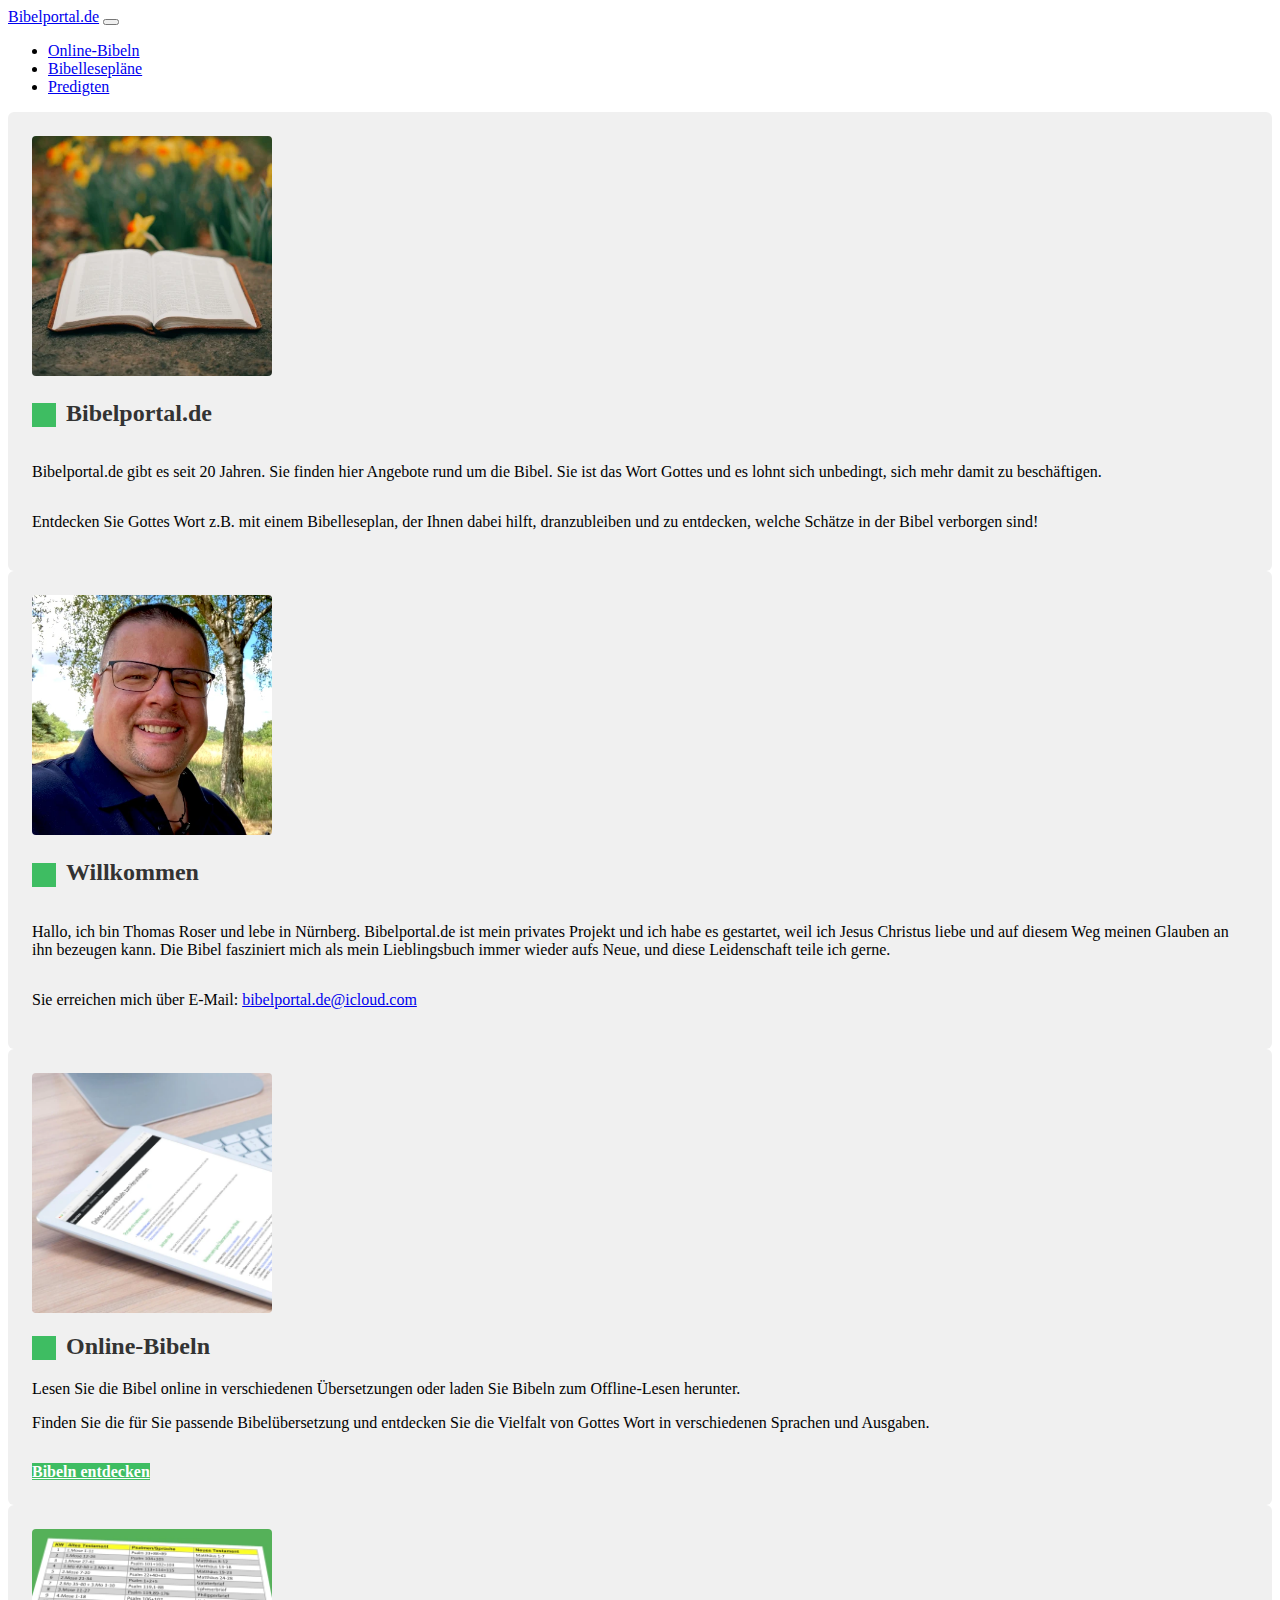
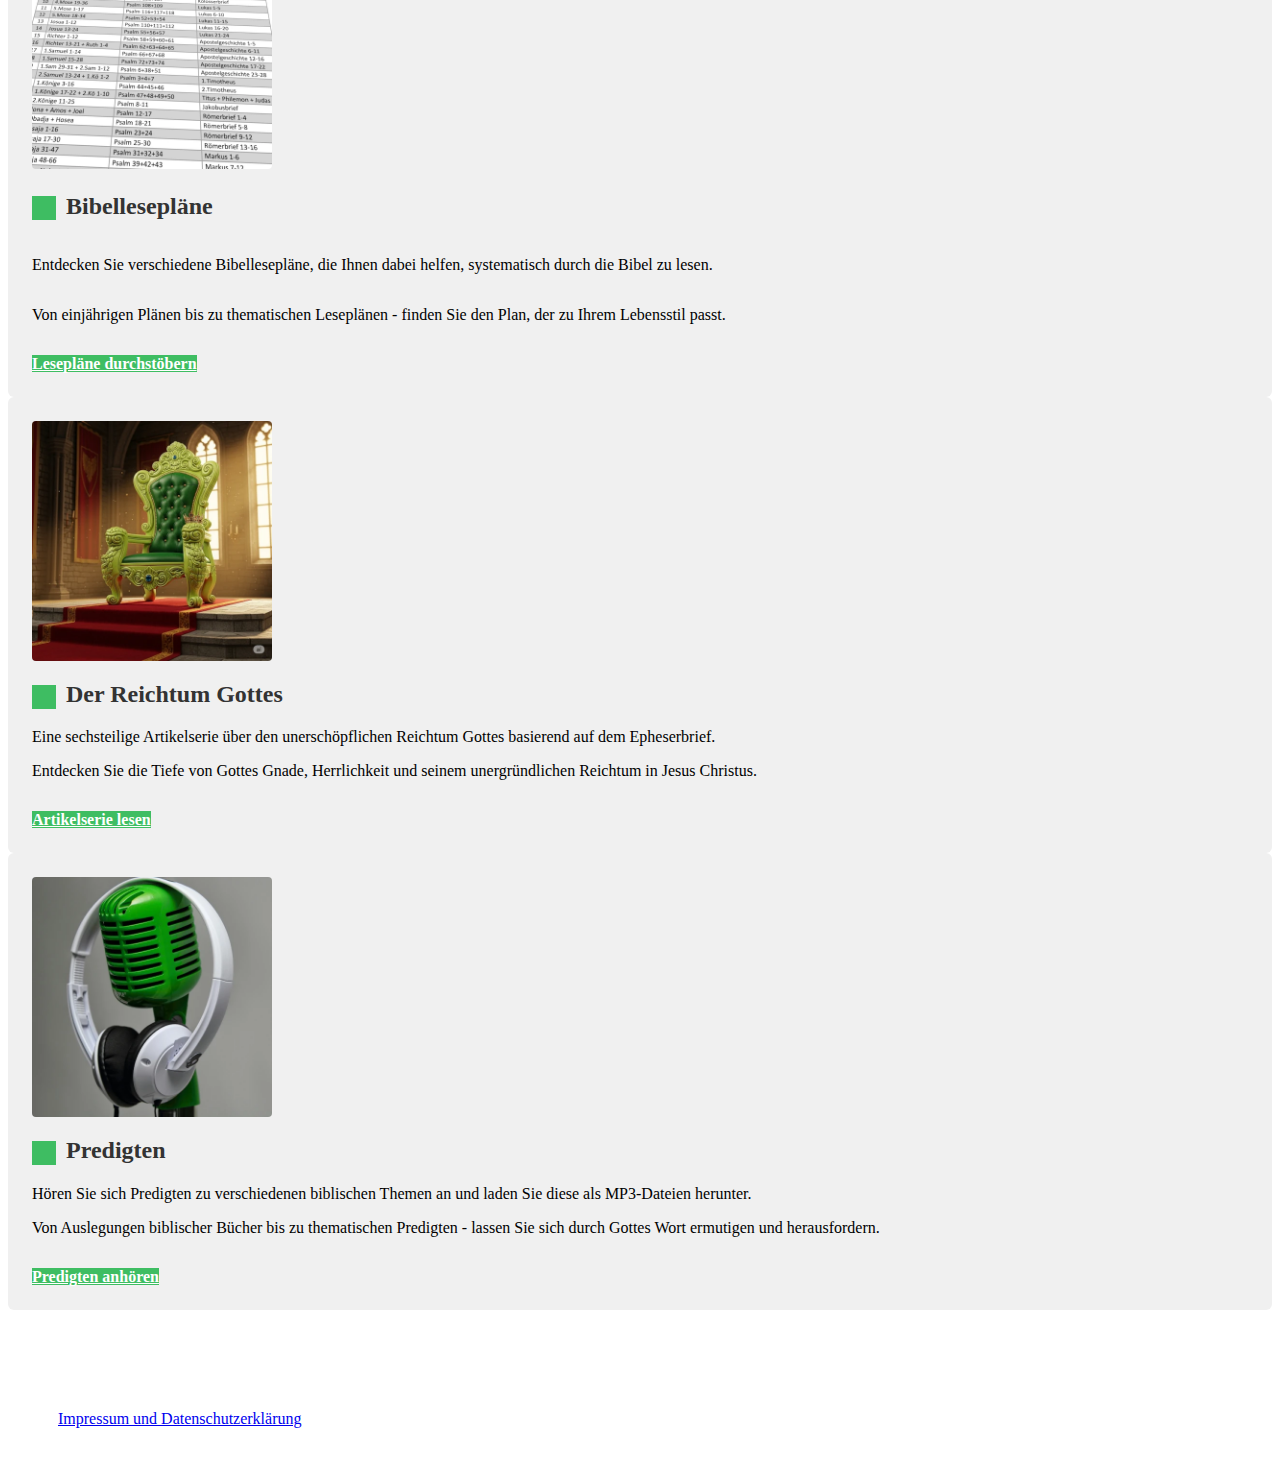
<file: index.html>
<!DOCTYPE html>
<html lang="de">
<head>
    <meta charset="UTF-8">
    <meta http-equiv="X-UA-Compatible" content="IE=edge">
    <meta name="viewport" content="width=device-width, initial-scale=1.0">
    <title>Thomas Roser</title>
    <link href="https://cdn.jsdelivr.net/npm/bootstrap@5.2.3/dist/css/bootstrap.min.css" rel="stylesheet"
        integrity="sha384-rbsA2VBKQhggwzxH7pPCaAqO46MgnOM80zW1RWuH61DGLwZJEdK2Kadq2F9CUG65" crossorigin="anonymous">
    <style>
        /* Eigene Styles */
        .img-200 {
            width: 240px;
            height: 240px;
            object-fit: cover; /* Stellt sicher, dass das Bild den Bereich ausfüllt, ohne verzerrt zu werden */
            border-radius: 0.25rem; /* Optionale leichte Rundung für die Bilder */
        }

        /* Quadrat links neben der Überschrift */
        .heading-square {
            display: inline-block; /* Für die korrekte Positionierung neben dem Text */
            background-color: #3ebd62;
            margin-right: 10px; /* 10 Pixel Abstand zur Überschrift */
            vertical-align: middle; /* Für die vertikale Ausrichtung mit dem Text */
        }

        /* Um die Höhe des Quadrats an die h2 anzupassen */
        h2 .heading-square {
            height: 1em; /* Macht das Quadrat so hoch wie die Text-Höhe der h2 */
            width: 1em;  /* Macht das Quadrat quadratisch basierend auf der h2 Text-Höhe */
        }

        /* Anpassung für den Button */
        .btn-custom {
            background-color: #3ebd62 !important; /* Wichtig: !important, um Bootstrap-Standard zu überschreiben */
            border-color: #3ebd62 !important; /* Border auch anpassen */
            color: #fff; /* Textfarbe für den Button */
            font-weight: bold; /* Schrift in Fettdruck */
        }

        /* Navigation Links mit 15px Abstand */
        .nav-item {
            margin-right: 15px;
        }

        /* Gleiche Styling für alle Kästen */
        .content-box {
            background-color: #f0f0f0;
            padding: 1.5rem;
            border-radius: 0.375rem;
            height: 100%;
            transition: transform 0.2s, box-shadow 0.2s;
        }

        .content-box:hover {
            transform: translateY(-2px);
            box-shadow: 0 4px 12px rgba(0,0,0,0.1);
        }

        .content-text {
            flex-grow: 1;
            display: flex;
            flex-direction: column;
        }

        .button-container {
            margin-top: auto;
            padding-top: 15px;
        }
    </style>
</head>

<body>
    <nav class="navbar navbar-dark navbar-expand-lg bg-dark">
        <div class="container-fluid">
            <a class="navbar-brand" href="#">Bibelportal.de</a>
            <button class="navbar-toggler" type="button" data-bs-toggle="collapse"
                data-bs-target="#navbarTogglerDemo02" aria-controls="navbarTogglerDemo02" aria-expanded="false"
                aria-label="Toggle navigation">
                <span class="navbar-toggler-icon"></span>
            </button>
            <div class="collapse navbar-collapse" id="navbarTogglerDemo02">
                <ul class="navbar-nav me-auto mb-2 mb-lg-0">
                   <!--Navpunkt-->
                    <li class="nav-item">
                        <a class="nav-link" href="./online-bibeln.html">Online-Bibeln</a>
                    </li>
                    <li class="nav-item">
                        <a class="nav-link" href="./bibelleseplaene.html">Bibellesepläne</a>
                    </li>
                    <li class="nav-item">
                        <a class="nav-link" href="./predigten.html">Predigten</a>
                    </li>
                </ul>
            </div>
        </div>
    </nav>

    <div class="container my-5">
        <!-- Alle 6 Kästen in einer Reihe mit responsive Anpassung -->
        <div class="row align-items-stretch">
            <!-- Bibelportal.de -->
            <div class="col-xl-4 col-lg-6 col-md-12 mb-4">
                <div class="content-box">
                    <div class="row g-3 h-100">
                        <div class="col-auto">
                            <img src="./pics/aaron-burden-IbppY2kTZSE-unsplash.webp" class="img-fluid img-200" alt="Bibelportal.de">
                        </div>
                        <div class="col content-text">
                            <h2 style="color: #333333;">
                                <span class="heading-square"></span>Bibelportal.de
                            </h2>
                            <p>Bibelportal.de gibt es seit 20 Jahren. Sie finden hier Angebote rund um die Bibel. Sie ist das Wort Gottes und es lohnt sich unbedingt, sich mehr damit zu beschäftigen.</p>
                            <p>Entdecken Sie Gottes Wort z.B. mit einem Bibelleseplan, der Ihnen dabei hilft, dranzubleiben und zu entdecken, welche Schätze in der Bibel verborgen sind!</p>
                        </div>
                    </div>
                </div>
            </div>

            <!-- Willkommen -->
            <div class="col-xl-4 col-lg-6 col-md-12 mb-4">
                <div class="content-box">
                    <div class="row g-3 h-100">
                        <div class="col-auto">
                            <img src="./pics/Foto-copyright-Thomas-Roser.webp" class="img-fluid img-200" alt="Thomas Roser">
                        </div>
                        <div class="col content-text">
                            <h2 style="color: #333333;">
                                <span class="heading-square"></span>Willkommen
                            </h2>
                            <p>Hallo, ich bin Thomas Roser und lebe in Nürnberg. Bibelportal.de ist mein privates Projekt und ich habe es gestartet, weil ich Jesus Christus liebe und auf diesem Weg meinen Glauben an ihn bezeugen kann. 
                                Die Bibel fasziniert mich als mein Lieblingsbuch immer wieder aufs Neue, und diese Leidenschaft teile ich gerne.</p>
                            <p>Sie erreichen mich über E-Mail: <a href="mailto:bibelportal.de@icloud.com">bibelportal.de@icloud.com</a></p>
                        </div>
                    </div>
                </div>
            </div>

            <!-- Online-Bibeln -->
            <div class="col-xl-4 col-lg-6 col-md-12 mb-4">
                <div class="content-box">
                    <div class="row g-3 h-100">
                        <div class="col content-text">
                            <img src="./pics/Online-Bibeln.webp" class="img-fluid img-200" alt="Online-Bibeln">
                            
                        </div>
                        <div class="col-auto">
                            <h2 style="color: #333333;">
                                <span class="heading-square"></span>Online-Bibeln
                            </h2>
                            <p>Lesen Sie die Bibel online in verschiedenen Übersetzungen oder laden Sie Bibeln zum Offline-Lesen herunter.</p>
                            <p>Finden Sie die für Sie passende Bibelübersetzung und entdecken Sie die Vielfalt von Gottes Wort in verschiedenen Sprachen und Ausgaben.</p>
                            <div class="button-container">
                                <a href="./online-bibeln.html" class="btn btn-custom">Bibeln entdecken</a>
                            </div>
                        </div>
                    </div>
                </div>
            </div>

            <!-- Bibellesepläne -->
            <div class="col-xl-4 col-lg-6 col-md-12 mb-4">
                <div class="content-box">
                    <div class="row g-3 h-100">
                        <div class="col-auto">
                            <img src="./pics/Bibelleseplaene.webp" class="img-fluid img-200" alt="Bibellesepläne">
                        </div>
                        <div class="col content-text">
                            <h2 style="color: #333333;">
                                <span class="heading-square"></span>Bibellesepläne
                            </h2>
                            <p>Entdecken Sie verschiedene Bibellesepläne, die Ihnen dabei helfen, systematisch durch die Bibel zu lesen.</p>
                            <p>Von einjährigen Plänen bis zu thematischen Leseplänen - finden Sie den Plan, der zu Ihrem Lebensstil passt.</p>
                            <div class="button-container">
                                <a href="./bibelleseplaene.html" class="btn btn-custom">Lesepläne durchstöbern</a>
                            </div>
                        </div>
                    </div>
                </div>
            </div>

            <!-- Der Reichtum Gottes -->
            <div class="col-xl-4 col-lg-6 col-md-12 mb-4">
                <div class="content-box">
                    <div class="row g-3 h-100">
                        <div class="col content-text">
                            <img src="./pics/Thron.webp" class="img-fluid img-200" alt="Der Reichtum Gottes">
                            
                        </div>
                        <div class="col-auto">
                            <h2 style="color: #333333;">
                                <span class="heading-square"></span>Der Reichtum Gottes
                            </h2>
                            <p>Eine sechsteilige Artikelserie über den unerschöpflichen Reichtum Gottes basierend auf dem Epheserbrief.</p>
                            <p>Entdecken Sie die Tiefe von Gottes Gnade, Herrlichkeit und seinem unergründlichen Reichtum in Jesus Christus.</p>
                            <div class="button-container">
                                <a href="./der-reichtum-gottes.html" class="btn btn-custom">Artikelserie lesen</a>
                            </div>
                        </div>
                    </div>
                </div>
            </div>

            <!-- Predigten -->
            <div class="col-xl-4 col-lg-6 col-md-12 mb-4">
                <div class="content-box">
                    <div class="row g-3 h-100">
                        <div class="col content-text">
                            <img src="./pics/MP3-Download.webp" class="img-fluid img-200" alt="Predigten">
                            
                        </div>
                        <div class="col-auto">
                            <h2 style="color: #333333;">
                                <span class="heading-square"></span>Predigten
                            </h2>
                            <p>Hören Sie sich Predigten zu verschiedenen biblischen Themen an und laden Sie diese als MP3-Dateien herunter.</p>
                            <p>Von Auslegungen biblischer Bücher bis zu thematischen Predigten - lassen Sie sich durch Gottes Wort ermutigen und herausfordern.</p>
                            <div class="button-container">
                                <a href="./predigten.html" class="btn btn-custom">Predigten anhören</a>
                            </div>
                        </div>
                    </div>
                </div>
            </div>
        </div>
    </div>
    <div style="margin: 100px 0 50px 50px;">
        <a href="./impressum.html">Impressum und Datenschutzerklärung</a>
    </div>

    <script src="https://cdn.jsdelivr.net/npm/bootstrap@5.2.3/dist/js/bootstrap.bundle.min.js"
        integrity="sha384-kenU1KFdBIe4zVF0s0G1M5b4hcpxyD9F7jL+jjXkk+Q2h455rYXK/7HAuoJl+0I4"
        crossorigin="anonymous"></script>
</body>
</html>
</file>
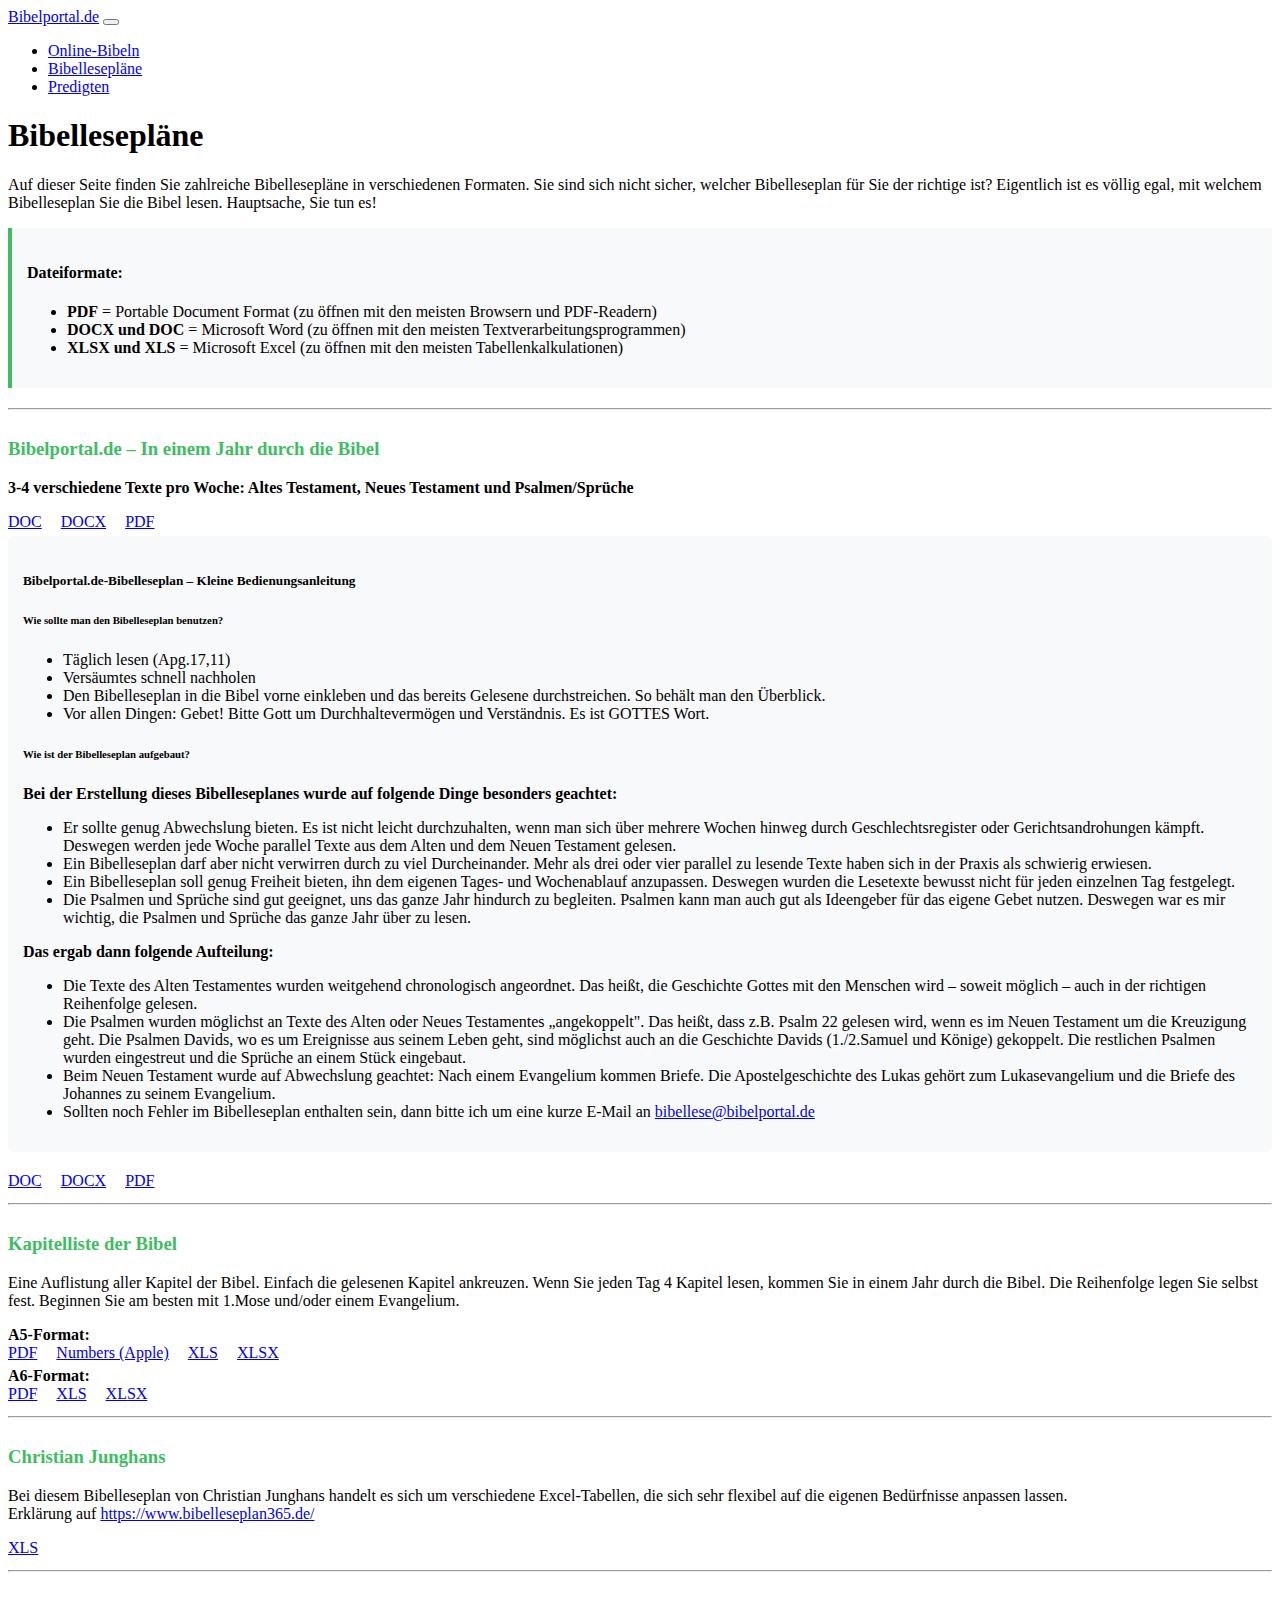
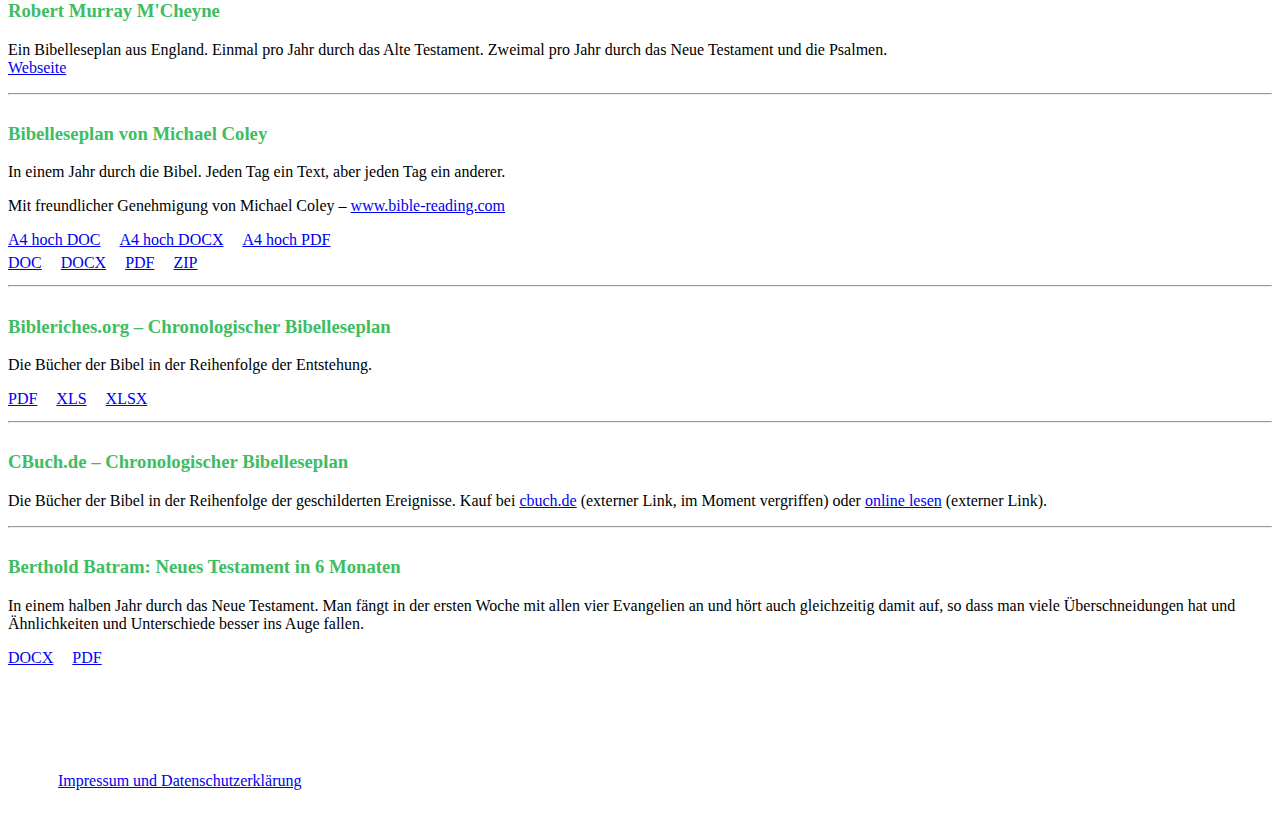
<file: bibelleseplaene.html>
<!DOCTYPE html>
<html lang="de">
<head>
    <meta charset="UTF-8">
    <meta http-equiv="X-UA-Compatible" content="IE=edge">
    <meta name="viewport" content="width=device-width, initial-scale=1.0">
    <title>Bibellesepläne</title>
    <link href="https://cdn.jsdelivr.net/npm/bootstrap@5.2.3/dist/css/bootstrap.min.css" rel="stylesheet"
        integrity="sha384-rbsA2VBKQhggwzxH7pPCaAqO46MgnOM80zW1RWuH61DGLwZJEdK2Kadq2F9CUG65" crossorigin="anonymous">
    <style>
        .img-200 {
            width: 200px;
            height: 200px;
            object-fit: cover;
            border-radius: 0.25rem;
        }
        .heading-square {
            display: inline-block;
            background-color: #3ebd62;
            margin-right: 10px;
            vertical-align: middle;
        }
        h2 .heading-square {
            height: 1em;
            width: 1em;
        }
        .btn-custom {
            background-color: #3ebd62 !important;
            border-color: #3ebd62 !important;
            color: #fff;
            font-weight: bold;
        }
        /* Markdown-Überschriften */
        h3 {
            margin-top: 1.5em;
            margin-bottom: 1em;
            color: #3ebd62;
        }
        .markdown-link {
            word-break: break-all;
        }
        ul, ol {
            margin-bottom: 1em;
        }
        /* Extra für listenlose Einträge */
        .mb-2 {
            margin-bottom: 0.5em;
        }
        .file-link {
            margin-right: 15px;
            margin-bottom: 5px;
            display: inline-block;
        }
        .format-info {
            background-color: #f8f9fa;
            padding: 15px;
            border-left: 4px solid #3ebd62;
            margin-bottom: 20px;
        }
        .plan-description {
            background-color: #f8f9fa;
            padding: 15px;
            border-radius: 5px;
            margin-bottom: 20px;
        }
    </style>
</head>
<body>
    <nav class="navbar navbar-dark navbar-expand-lg bg-dark">
        <div class="container-fluid">
            <a class="navbar-brand" href="./index.html">Bibelportal.de</a>
            <button class="navbar-toggler" type="button" data-bs-toggle="collapse"
                data-bs-target="#navbarTogglerDemo02" aria-controls="navbarTogglerDemo02" aria-expanded="false"
                aria-label="Toggle navigation">
                <span class="navbar-toggler-icon"></span>
            </button>
           <div class="collapse navbar-collapse" id="navbarTogglerDemo02">
                <ul class="navbar-nav me-auto mb-2 mb-lg-0">
                   <!--Navpunkt-->
                    <li class="nav-item">
                        <a class="nav-link" href="./online-bibeln.html">Online-Bibeln</a>
                    </li>
                    <li class="nav-item">
                        <a class="nav-link" href="./bibelleseplaene.html">Bibellesepläne</a>
                    </li>
                    <li class="nav-item">
                        <a class="nav-link" href="./predigten.html">Predigten</a>
                    </li>
                </ul>
            </div>
        </div>
    </nav>

    <div class="container my-5">
        <h1 class="mb-4">Bibellesepläne</h1>
        
        <p>Auf dieser Seite finden Sie zahlreiche Bibellesepläne in verschiedenen Formaten. Sie sind sich nicht sicher, welcher Bibelleseplan für Sie der richtige ist? Eigentlich ist es völlig egal, mit welchem Bibelleseplan Sie die Bibel lesen. Hauptsache, Sie tun es!</p>

        <div class="format-info">
            <h4>Dateiformate:</h4>
            <ul class="mb-0">
                <li><strong>PDF</strong> = Portable Document Format (zu öffnen mit den meisten Browsern und PDF-Readern)</li>
                <li><strong>DOCX und DOC</strong> = Microsoft Word (zu öffnen mit den meisten Textverarbeitungsprogrammen)</li>
                <li><strong>XLSX und XLS</strong> = Microsoft Excel (zu öffnen mit den meisten Tabellenkalkulationen)</li>
            </ul>
        </div>

        <hr>

        <h3>Bibelportal.de – In einem Jahr durch die Bibel</h3>
        <p><strong>3-4 verschiedene Texte pro Woche: Altes Testament, Neues Testament und Psalmen/Sprüche</strong></p>
        <div class="mb-3">
            <a href="./bibelleseplaene/Bibelleseplan_bibelportal-de.doc" class="file-link btn btn-outline-primary btn-sm">DOC</a>
            <a href="./bibelleseplaene/Bibelleseplan_bibelportal-de.docx" class="file-link btn btn-outline-primary btn-sm">DOCX</a>
            <a href="./bibelleseplaene/Bibelleseplan_bibelportal-de.pdf" class="file-link btn btn-outline-primary btn-sm">PDF</a>
        </div>
        <div class="plan-description">
            <h5>Bibelportal.de-Bibelleseplan – Kleine Bedienungsanleitung</h5>
            
            <h6>Wie sollte man den Bibelleseplan benutzen?</h6>
            <ul>
                <li>Täglich lesen (Apg.17,11)</li>
                <li>Versäumtes schnell nachholen</li>
                <li>Den Bibelleseplan in die Bibel vorne einkleben und das bereits Gelesene durchstreichen. So behält man den Überblick.</li>
                <li>Vor allen Dingen: Gebet! Bitte Gott um Durchhaltevermögen und Verständnis. Es ist GOTTES Wort.</li>
            </ul>

            <h6>Wie ist der Bibelleseplan aufgebaut?</h6>
            <p><strong>Bei der Erstellung dieses Bibelleseplanes wurde auf folgende Dinge besonders geachtet:</strong></p>
            <ul>
                <li>Er sollte genug Abwechslung bieten. Es ist nicht leicht durchzuhalten, wenn man sich über mehrere Wochen hinweg durch Geschlechtsregister oder Gerichtsandrohungen kämpft. Deswegen werden jede Woche parallel Texte aus dem Alten und dem Neuen Testament gelesen.</li>
                <li>Ein Bibelleseplan darf aber nicht verwirren durch zu viel Durcheinander. Mehr als drei oder vier parallel zu lesende Texte haben sich in der Praxis als schwierig erwiesen.</li>
                <li>Ein Bibelleseplan soll genug Freiheit bieten, ihn dem eigenen Tages- und Wochenablauf anzupassen. Deswegen wurden die Lesetexte bewusst nicht für jeden einzelnen Tag festgelegt.</li>
                <li>Die Psalmen und Sprüche sind gut geeignet, uns das ganze Jahr hindurch zu begleiten. Psalmen kann man auch gut als Ideengeber für das eigene Gebet nutzen. Deswegen war es mir wichtig, die Psalmen und Sprüche das ganze Jahr über zu lesen.</li>
            </ul>

            <p><strong>Das ergab dann folgende Aufteilung:</strong></p>
            <ul>
                <li>Die Texte des Alten Testamentes wurden weitgehend chronologisch angeordnet. Das heißt, die Geschichte Gottes mit den Menschen wird – soweit möglich – auch in der richtigen Reihenfolge gelesen.</li>
                <li>Die Psalmen wurden möglichst an Texte des Alten oder Neues Testamentes „angekoppelt". Das heißt, dass z.B. Psalm 22 gelesen wird, wenn es im Neuen Testament um die Kreuzigung geht. Die Psalmen Davids, wo es um Ereignisse aus seinem Leben geht, sind möglichst auch an die Geschichte Davids (1./2.Samuel und Könige) gekoppelt. Die restlichen Psalmen wurden eingestreut und die Sprüche an einem Stück eingebaut.</li>
                <li>Beim Neuen Testament wurde auf Abwechslung geachtet: Nach einem Evangelium kommen Briefe. Die Apostelgeschichte des Lukas gehört zum Lukasevangelium und die Briefe des Johannes zu seinem Evangelium.</li>
                <li>Sollten noch Fehler im Bibelleseplan enthalten sein, dann bitte ich um eine kurze E-Mail an <a href="mailto:bibellese@bibelportal.de">bibellese@bibelportal.de</a></li>
            </ul>
        </div>

        <div class="mb-3">
            <a href="./bibelleseplaene/Bibelleseplan_bibelportal-de.doc" class="file-link btn btn-outline-primary btn-sm">DOC</a>
            <a href="./bibelleseplaene/Bibelleseplan_bibelportal-de.docx" class="file-link btn btn-outline-primary btn-sm">DOCX</a>
            <a href="./bibelleseplaene/Bibelleseplan_bibelportal-de.pdf" class="file-link btn btn-outline-primary btn-sm">PDF</a>
        </div>

        <hr>

        <h3>Kapitelliste der Bibel</h3>
        <p>Eine Auflistung aller Kapitel der Bibel. Einfach die gelesenen Kapitel ankreuzen. Wenn Sie jeden Tag 4 Kapitel lesen, kommen Sie in einem Jahr durch die Bibel. Die Reihenfolge legen Sie selbst fest. Beginnen Sie am besten mit 1.Mose und/oder einem Evangelium.</p>
        
        <div class="mb-3">
            <strong>A5-Format:</strong><br>
            
            <a href="./bibelleseplaene/Bibelkapitel-Liste-frei-A5.pdf" class="file-link btn btn-outline-primary btn-sm">PDF</a>
            <a href="./bibelleseplaene/Kapitelliste%20der%20Bibel.numbers" class="file-link btn btn-outline-primary btn-sm">Numbers (Apple)</a>
            <a href="./bibelleseplaene/Bibelkapitel-Liste-frei-A5.xls" class="file-link btn btn-outline-primary btn-sm">XLS</a>
            <a href="./bibelleseplaene/Bibelkapitel-Liste-frei-A5.xlsx" class="file-link btn btn-outline-primary btn-sm">XLSX</a>
        </div>
        
        <div class="mb-3">
            <strong>A6-Format:</strong><br>
            <a href="./bibelleseplaene/Bibelkapitel-Liste-frei-A6.pdf" class="file-link btn btn-outline-primary btn-sm">PDF</a>
            <a href="./bibelleseplaene/Bibelkapitel-Liste-frei-A6.xls" class="file-link btn btn-outline-primary btn-sm">XLS</a>
            <a href="./bibelleseplaene/Bibelkapitel-Liste-frei-A6.xlsx" class="file-link btn btn-outline-primary btn-sm">XLSX</a>
        </div>

        <hr>

        <h3>Christian Junghans</h3>
        <p>Bei diesem Bibelleseplan von Christian Junghans handelt es sich um verschiedene Excel-Tabellen, die sich sehr flexibel auf die eigenen Bedürfnisse anpassen lassen.<br>
        Erklärung auf <a href="https://www.bibelleseplan365.de/" target="_blank" class="markdown-link">https://www.bibelleseplan365.de/</a></p>
        
        <div class="mb-3">
            <a href="./bibelleseplaene/Bibelleseplan365_de.xls" class="file-link btn btn-outline-primary btn-sm">XLS</a>
        </div>

        <hr>

        <h3>Robert Murray M'Cheyne</h3>
        <p>Ein Bibelleseplan aus England. Einmal pro Jahr durch das Alte Testament. Zweimal pro Jahr durch das Neue Testament und die Psalmen.<br>
        <a href="http://www.philippkeller.com/pages/mcheyne.html" target="_blank" class="markdown-link">Webseite</a></p>

        <hr>

        <h3>Bibelleseplan von Michael Coley</h3>
        <p>In einem Jahr durch die Bibel. Jeden Tag ein Text, aber jeden Tag ein anderer.</p>
        <p>Mit freundlicher Genehmigung von Michael Coley – <a href="http://www.bible-reading.com" target="_blank" class="markdown-link">www.bible-reading.com</a></p>
        
        <div class="mb-3">
            <a href="./bibelleseplaene/bibelleseplan-coley-A4-hoch.doc" class="file-link btn btn-outline-primary btn-sm">A4 hoch DOC</a>
            <a href="./bibelleseplaene/bibelleseplan-coley-A4-hoch.docx" class="file-link btn btn-outline-primary btn-sm">A4 hoch DOCX</a>
            <a href="./bibelleseplaene/bibelleseplan-coley-A4-hoch.pdf" class="file-link btn btn-outline-primary btn-sm">A4 hoch PDF</a>
        </div>
        
        <div class="mb-3">
            <a href="./bibelleseplaene/bibelleseplan-coley.doc" class="file-link btn btn-outline-primary btn-sm">DOC</a>
            <a href="./bibelleseplaene/bibelleseplan-coley.docx" class="file-link btn btn-outline-primary btn-sm">DOCX</a>
            <a href="./bibelleseplaene/bibelleseplan-coley.pdf" class="file-link btn btn-outline-primary btn-sm">PDF</a>
            <a href="./bibelleseplaene/Bibelleseplan-Michael-Coley.zip" class="file-link btn btn-outline-primary btn-sm">ZIP</a>
        </div>

        <hr>

        <h3>Bibleriches.org – Chronologischer Bibelleseplan</h3>
        <p>Die Bücher der Bibel in der Reihenfolge der Entstehung.</p>
        
        <div class="mb-3">
            <a href="./bibelleseplaene/chronologischer_Bibelleseplan.pdf" class="file-link btn btn-outline-primary btn-sm">PDF</a>
            <a href="./bibelleseplaene/chronologischer_Bibelleseplan.xls" class="file-link btn btn-outline-primary btn-sm">XLS</a>
            <a href="./bibelleseplaene/chronologischer_Bibelleseplan.xlsx" class="file-link btn btn-outline-primary btn-sm">XLSX</a>
        </div>

        <hr>

        <h3>CBuch.de – Chronologischer Bibelleseplan</h3>
        <p>Die Bücher der Bibel in der Reihenfolge der geschilderten Ereignisse. Kauf bei <a href="https://www.cbuch.de/bibellesen-mit-system-chronologischer-bibelleseplan.html" target="_blank" class="markdown-link">cbuch.de</a> (externer Link, im Moment vergriffen) oder <a href="https://issuu.com/betanien/docs/bibelleseplan" target="_blank" class="markdown-link">online lesen</a> (externer Link).</p>

        <hr>

        <h3>Berthold Batram: Neues Testament in 6 Monaten</h3>
        <p>In einem halben Jahr durch das Neue Testament. Man fängt in der ersten Woche mit allen vier Evangelien an und hört auch gleichzeitig damit auf, so dass man viele Überschneidungen hat und Ähnlichkeiten und Unterschiede besser ins Auge fallen.</p>
        
        <div class="mb-3">
            <a href="./bibelleseplaene/Bibelleseplan-NT-halbes-jahr.docx" class="file-link btn btn-outline-primary btn-sm">DOCX</a>
            <a href="./bibelleseplaene/Bibelleseplan-NT-halbes-jahr.pdf" class="file-link btn btn-outline-primary btn-sm">PDF</a>
        </div>
    </div>
        <div style="margin: 100px 0 50px 50px;">
        <a href="./impressum.html">Impressum und Datenschutzerklärung</a>
    </div>

    <script src="https://cdn.jsdelivr.net/npm/bootstrap@5.2.3/dist/js/bootstrap.bundle.min.js"
        integrity="sha384-kenU1KFdBIe4zVF0s0G1M5b4hcpxyD9F7jL+jjXkk+Q2h455rYXK/7HAuoJl+0I4"
        crossorigin="anonymous"></script>
</body>
</html>
</file>
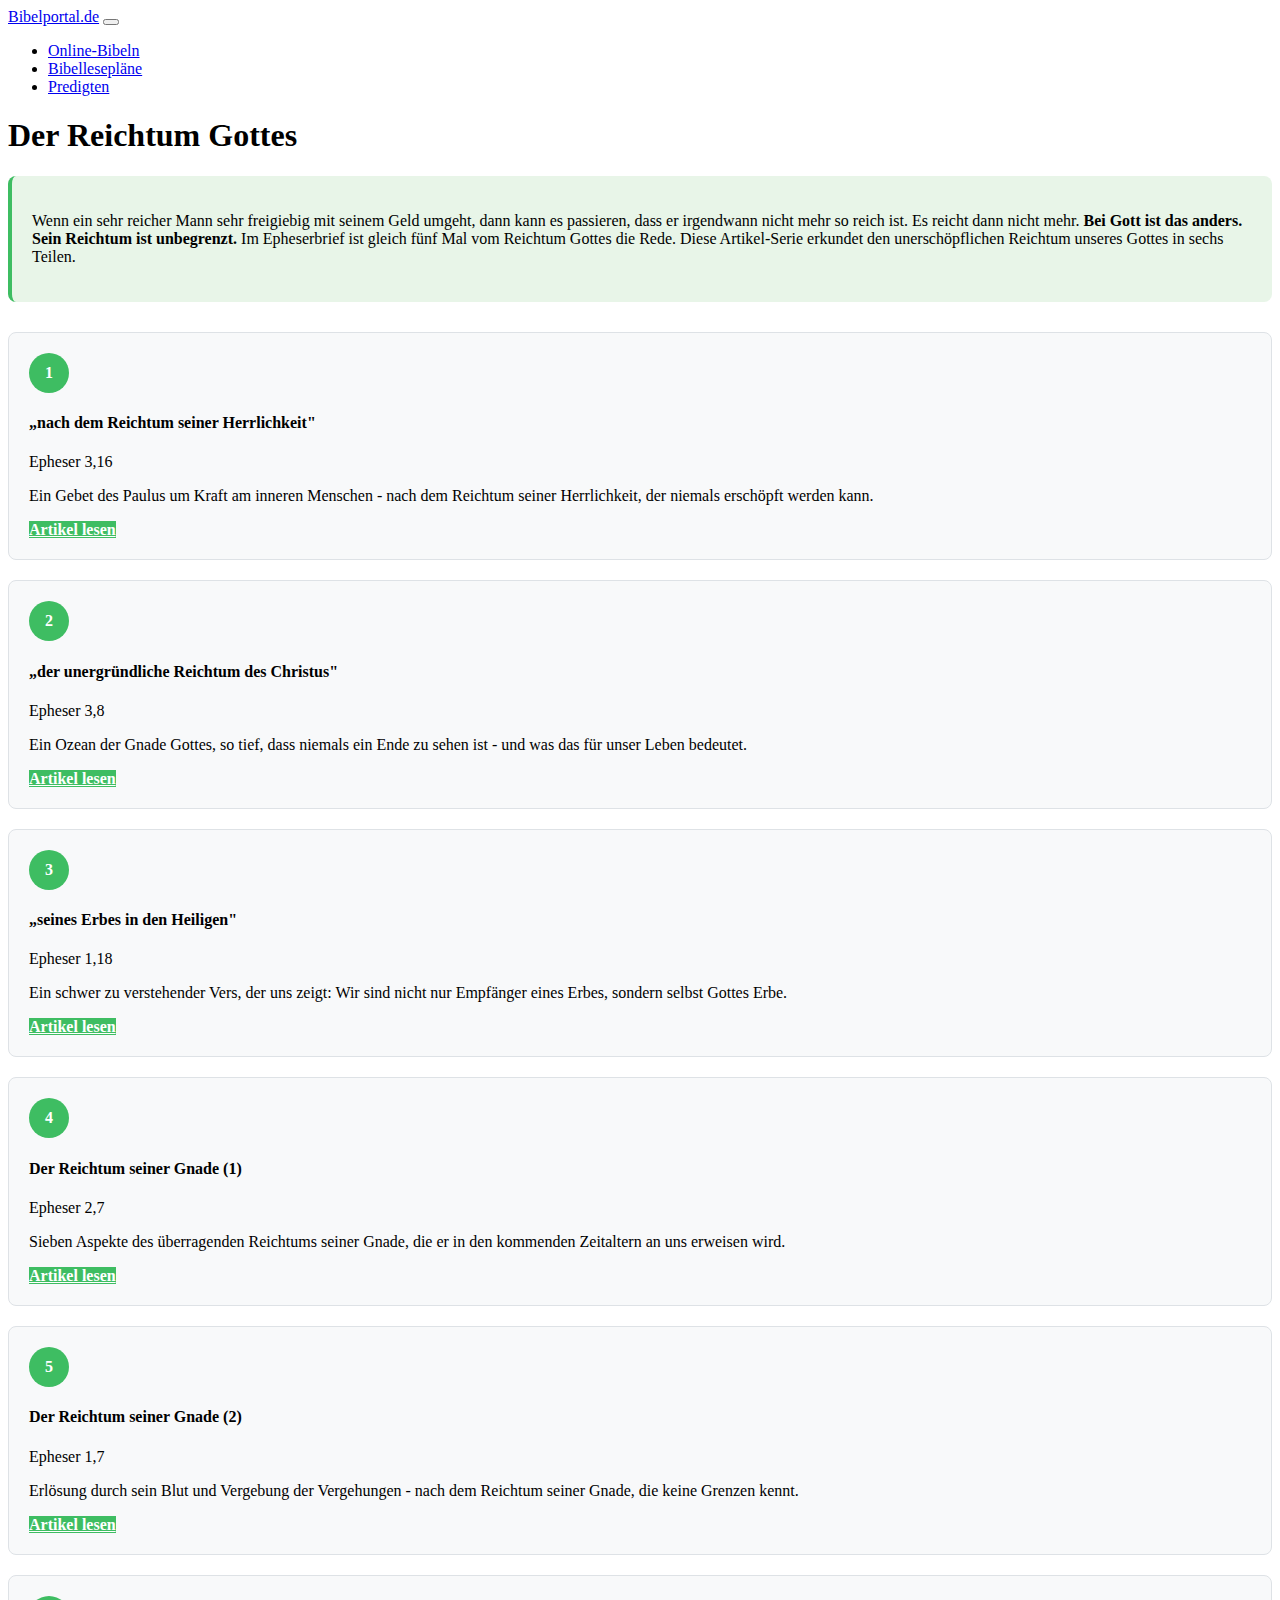
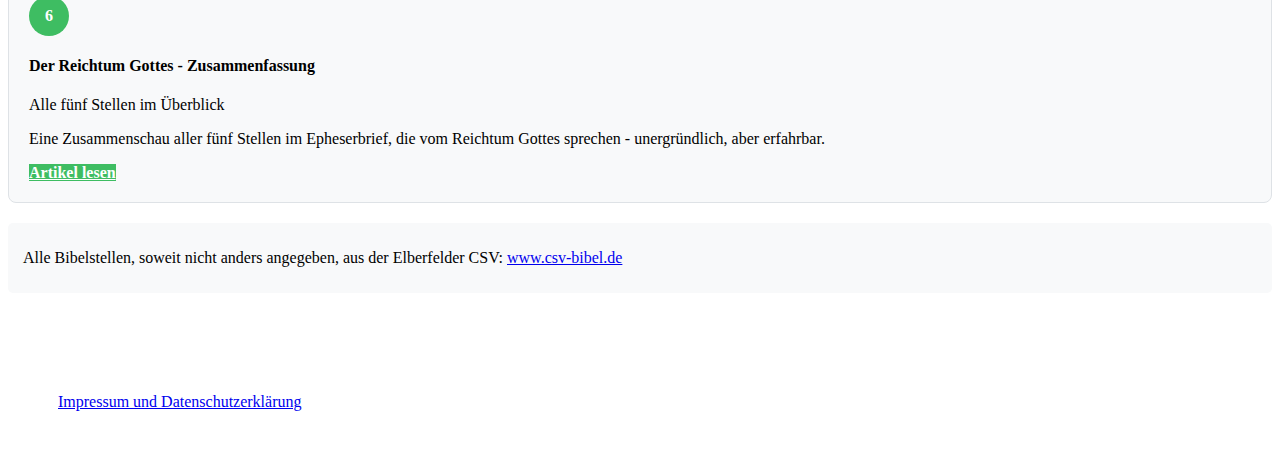
<file: der-reichtum-gottes.html>
<!DOCTYPE html>
<html lang="de">
<head>
    <meta charset="UTF-8">
    <meta http-equiv="X-UA-Compatible" content="IE=edge">
    <meta name="viewport" content="width=device-width, initial-scale=1.0">
    <title>Der Reichtum Gottes</title>
    <link href="https://cdn.jsdelivr.net/npm/bootstrap@5.2.3/dist/css/bootstrap.min.css" rel="stylesheet"
        integrity="sha384-rbsA2VBKQhggwzxH7pPCaAqO46MgnOM80zW1RWuH61DGLwZJEdK2Kadq2F9CUG65" crossorigin="anonymous">
    <style>
        .img-200 {
            width: 200px;
            height: 200px;
            object-fit: cover;
            border-radius: 0.25rem;
        }
        .heading-square {
            display: inline-block;
            background-color: #3ebd62;
            margin-right: 10px;
            vertical-align: middle;
        }
        h2 .heading-square {
            height: 1em;
            width: 1em;
        }
        .btn-custom {
            background-color: #3ebd62 !important;
            border-color: #3ebd62 !important;
            color: #fff;
            font-weight: bold;
        }
        h3 {
            margin-top: 1.5em;
            margin-bottom: 1em;
            color: #3ebd62;
        }
        .markdown-link {
            word-break: break-all;
        }
        ul, ol {
            margin-bottom: 1em;
        }
        .mb-2 {
            margin-bottom: 0.5em;
        }
        .bible-verse {
            background-color: #f8f9fa;
            padding: 15px;
            border-left: 4px solid #3ebd62;
            margin: 20px 0;
            font-style: italic;
        }
        .bible-reference {
            font-weight: bold;
            color: #3ebd62;
        }
        .content-section {
            margin-bottom: 2rem;
        }
        .back-link {
            background-color: #f8f9fa;
            padding: 10px 15px;
            border-radius: 5px;
            margin-bottom: 20px;
        }
        .nav-item {
            margin-right: 15px;
        }
        .chapter-card {
            background-color: #f8f9fa;
            border: 1px solid #dee2e6;
            border-radius: 8px;
            padding: 20px;
            margin-bottom: 20px;
            transition: transform 0.2s, box-shadow 0.2s;
        }
        .chapter-card:hover {
            transform: translateY(-2px);
            box-shadow: 0 4px 12px rgba(0,0,0,0.1);
        }
        .chapter-number {
            background-color: #3ebd62;
            color: white;
            width: 40px;
            height: 40px;
            border-radius: 50%;
            display: flex;
            align-items: center;
            justify-content: center;
            font-weight: bold;
            margin-bottom: 15px;
        }
        .overview-intro {
            background-color: #e8f5e8;
            padding: 20px;
            border-radius: 8px;
            border-left: 4px solid #3ebd62;
            margin-bottom: 30px;
        }
    </style>
</head>
<body>
    <nav class="navbar navbar-dark navbar-expand-lg bg-dark">
        <div class="container-fluid">
            <a class="navbar-brand" href="./index.html">Bibelportal.de</a>
            <button class="navbar-toggler" type="button" data-bs-toggle="collapse"
                data-bs-target="#navbarTogglerDemo02" aria-controls="navbarTogglerDemo02" aria-expanded="false"
                aria-label="Toggle navigation">
                <span class="navbar-toggler-icon"></span>
            </button>
            <div class="collapse navbar-collapse" id="navbarTogglerDemo02">
                <ul class="navbar-nav me-auto mb-2 mb-lg-0">
                   <!--Navpunkt-->
                    <li class="nav-item">
                        <a class="nav-link" href="./online-bibeln.html">Online-Bibeln</a>
                    </li>
                    <li class="nav-item">
                        <a class="nav-link" href="./bibelleseplaene.html">Bibellesepläne</a>
                    </li>
                    <li class="nav-item">
                        <a class="nav-link" href="./predigten.html">Predigten</a>
                    </li>
                </ul>
            </div>
        </div>
    </nav>

    <div class="container my-5">
        <h1 class="mb-4">Der Reichtum Gottes</h1>
        
        <div class="overview-intro">
            <p class="mb-0">Wenn ein sehr reicher Mann sehr freigiebig mit seinem Geld umgeht, dann kann es passieren, dass er irgendwann nicht mehr so reich ist. Es reicht dann nicht mehr. <strong>Bei Gott ist das anders. Sein Reichtum ist unbegrenzt.</strong> Im Epheserbrief ist gleich fünf Mal vom Reichtum Gottes die Rede. Diese Artikel-Serie erkundet den unerschöpflichen Reichtum unseres Gottes in sechs Teilen.</p>
        </div>

        <div class="row">
            <div class="col-md-6 mb-4">
                <div class="chapter-card">
                    <div class="chapter-number">1</div>
                    <h4>„nach dem Reichtum seiner Herrlichkeit"</h4>
                    <p class="text-muted mb-3">Epheser 3,16</p>
                    <p>Ein Gebet des Paulus um Kraft am inneren Menschen - nach dem Reichtum seiner Herrlichkeit, der niemals erschöpft werden kann.</p>
                    <a href="./reichtum-seiner-herrlichkeit.html" class="btn btn-custom">Artikel lesen</a>
                </div>
            </div>

            <div class="col-md-6 mb-4">
                <div class="chapter-card">
                    <div class="chapter-number">2</div>
                    <h4>„der unergründliche Reichtum des Christus"</h4>
                    <p class="text-muted mb-3">Epheser 3,8</p>
                    <p>Ein Ozean der Gnade Gottes, so tief, dass niemals ein Ende zu sehen ist - und was das für unser Leben bedeutet.</p>
                    <a href="./unergruendlicher-reichtum-christus.html" class="btn btn-custom">Artikel lesen</a>
                </div>
            </div>

            <div class="col-md-6 mb-4">
                <div class="chapter-card">
                    <div class="chapter-number">3</div>
                    <h4>„seines Erbes in den Heiligen"</h4>
                    <p class="text-muted mb-3">Epheser 1,18</p>
                    <p>Ein schwer zu verstehender Vers, der uns zeigt: Wir sind nicht nur Empfänger eines Erbes, sondern selbst Gottes Erbe.</p>
                    <a href="./erbe-in-den-heiligen.html" class="btn btn-custom">Artikel lesen</a>
                </div>
            </div>

            <div class="col-md-6 mb-4">
                <div class="chapter-card">
                    <div class="chapter-number">4</div>
                    <h4>Der Reichtum seiner Gnade (1)</h4>
                    <p class="text-muted mb-3">Epheser 2,7</p>
                    <p>Sieben Aspekte des überragenden Reichtums seiner Gnade, die er in den kommenden Zeitaltern an uns erweisen wird.</p>
                    <a href="./reichtum-gnade-epheser2.html" class="btn btn-custom">Artikel lesen</a>
                </div>
            </div>

            <div class="col-md-6 mb-4">
                <div class="chapter-card">
                    <div class="chapter-number">5</div>
                    <h4>Der Reichtum seiner Gnade (2)</h4>
                    <p class="text-muted mb-3">Epheser 1,7</p>
                    <p>Erlösung durch sein Blut und Vergebung der Vergehungen - nach dem Reichtum seiner Gnade, die keine Grenzen kennt.</p>
                    <a href="./reichtum-gnade-epheser1.html" class="btn btn-custom">Artikel lesen</a>
                </div>
            </div>

            <div class="col-md-6 mb-4">
                <div class="chapter-card">
                    <div class="chapter-number">6</div>
                    <h4>Der Reichtum Gottes - Zusammenfassung</h4>
                    <p class="text-muted mb-3">Alle fünf Stellen im Überblick</p>
                    <p>Eine Zusammenschau aller fünf Stellen im Epheserbrief, die vom Reichtum Gottes sprechen - unergründlich, aber erfahrbar.</p>
                    <a href="./reichtum-gottes-zusammenfassung.html" class="btn btn-custom">Artikel lesen</a>
                </div>
            </div>
        </div>

        <div class="back-link mt-4">
            <p class="mb-0">Alle Bibelstellen, soweit nicht anders angegeben, aus der Elberfelder CSV: <a href="http://www.csv-bibel.de" target="_blank">www.csv-bibel.de</a></p>
        </div>
    </div>
        <div style="margin: 100px 0 50px 50px;">
        <a href="./impressum.html">Impressum und Datenschutzerklärung</a>
    </div>

    <script src="https://cdn.jsdelivr.net/npm/bootstrap@5.2.3/dist/js/bootstrap.bundle.min.js"
        integrity="sha384-kenU1KFdBIe4zVF0s0G1M5b4hcpxyD9F7jL+jjXkk+Q2h455rYXK/7HAuoJl+0I4"
        crossorigin="anonymous"></script>
</body>
</html>
</file>
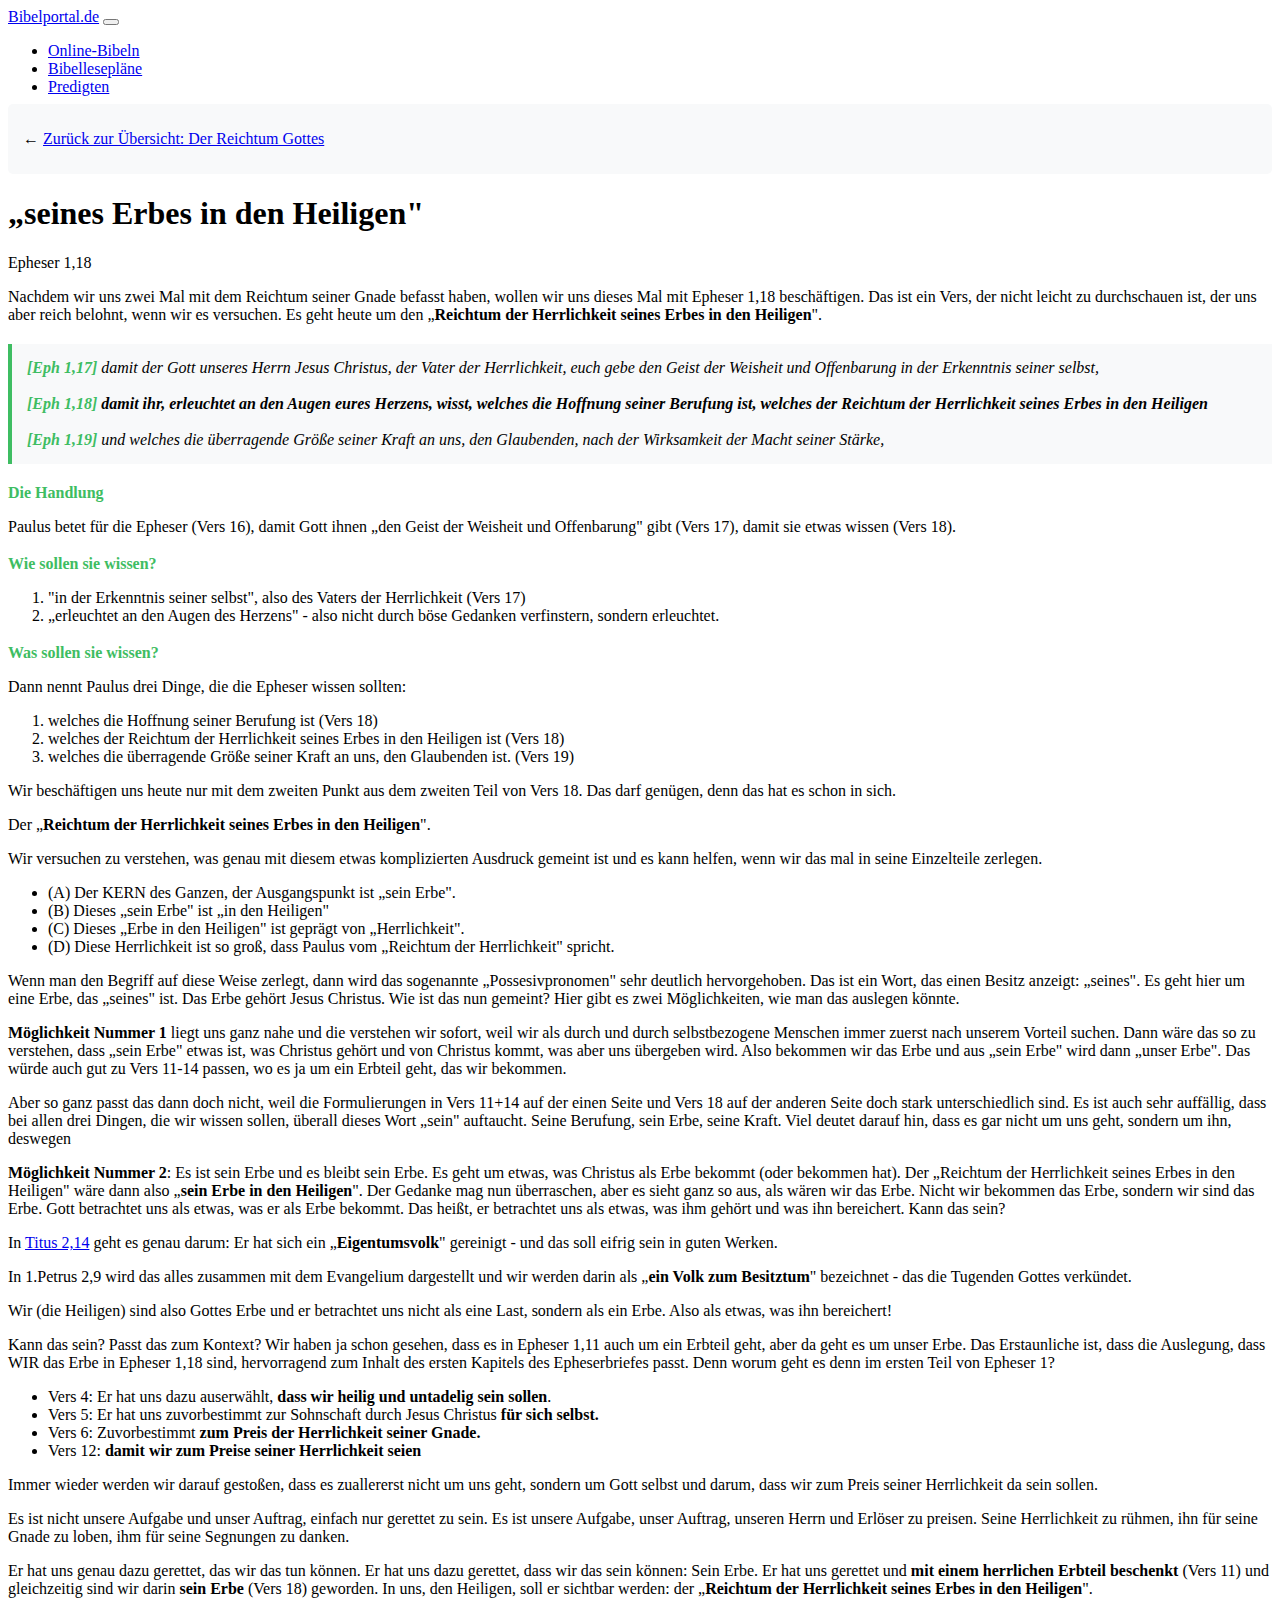
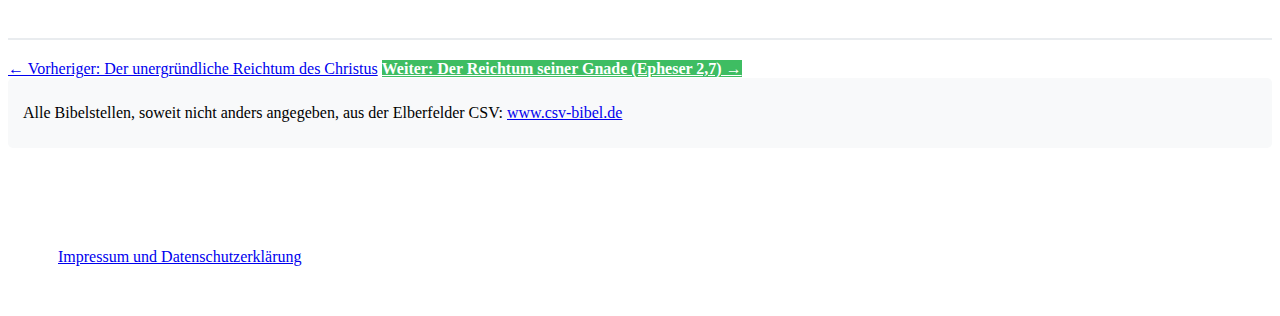
<file: erbe-in-den-heiligen.html>
<!DOCTYPE html>
<html lang="de">
<head>
    <meta charset="UTF-8">
    <meta http-equiv="X-UA-Compatible" content="IE=edge">
    <meta name="viewport" content="width=device-width, initial-scale=1.0">
    <title>„seines Erbes in den Heiligen" - Der Reichtum Gottes</title>
    <link href="https://cdn.jsdelivr.net/npm/bootstrap@5.2.3/dist/css/bootstrap.min.css" rel="stylesheet"
        integrity="sha384-rbsA2VBKQhggwzxH7pPCaAqO46MgnOM80zW1RWuH61DGLwZJEdK2Kadq2F9CUG65" crossorigin="anonymous">
    <style>
        .img-200 {
            width: 200px;
            height: 200px;
            object-fit: cover;
            border-radius: 0.25rem;
        }
        .heading-square {
            display: inline-block;
            background-color: #3ebd62;
            margin-right: 10px;
            vertical-align: middle;
        }
        h2 .heading-square {
            height: 1em;
            width: 1em;
        }
        .btn-custom {
            background-color: #3ebd62 !important;
            border-color: #3ebd62 !important;
            color: #fff;
            font-weight: bold;
        }
        h3, h4 {
            margin-top: 1.5em;
            margin-bottom: 1em;
            color: #3ebd62;
        }
        h4 {
            margin-top: 1.2em;
            margin-bottom: 0.8em;
        }
        .markdown-link {
            word-break: break-all;
        }
        ul, ol {
            margin-bottom: 1em;
        }
        .mb-2 {
            margin-bottom: 0.5em;
        }
        .bible-verse {
            background-color: #f8f9fa;
            padding: 15px;
            border-left: 4px solid #3ebd62;
            margin: 20px 0;
            font-style: italic;
        }
        .bible-reference {
            font-weight: bold;
            color: #3ebd62;
        }
        .content-section {
            margin-bottom: 2rem;
        }
        .back-link {
            background-color: #f8f9fa;
            padding: 10px 15px;
            border-radius: 5px;
            margin-bottom: 20px;
        }
        .nav-item {
            margin-right: 15px;
        }
        .navigation-buttons {
            margin-top: 40px;
            padding-top: 20px;
            border-top: 2px solid #e9ecef;
        }
    </style>
</head>
<body>
    <nav class="navbar navbar-dark navbar-expand-lg bg-dark">
        <div class="container-fluid">
            <a class="navbar-brand" href="./index.html">Bibelportal.de</a>
            <button class="navbar-toggler" type="button" data-bs-toggle="collapse"
                data-bs-target="#navbarTogglerDemo02" aria-controls="navbarTogglerDemo02" aria-expanded="false"
                aria-label="Toggle navigation">
                <span class="navbar-toggler-icon"></span>
            </button>
            <div class="collapse navbar-collapse" id="navbarTogglerDemo02">
                <ul class="navbar-nav me-auto mb-2 mb-lg-0">
                    <li class="nav-item">
                        <a class="nav-link" href="./online-bibeln.html">Online-Bibeln</a>
                    </li>
                    <li class="nav-item">
                        <a class="nav-link" href="./bibelleseplaene.html">Bibellesepläne</a>
                    </li>
                    <li class="nav-item">
                        <a class="nav-link" href="./predigten.html">Predigten</a>
                    </li>
                </ul>
            </div>
        </div>
    </nav>

    <div class="container my-5">
        <div class="back-link">
            <p class="mb-0">← <a href="./der-reichtum-gottes.html">Zurück zur Übersicht: Der Reichtum Gottes</a></p>
        </div>

        <h1 class="mb-4">„seines Erbes in den Heiligen"</h1>
        <p class="lead text-muted">Epheser 1,18</p>
        
        <div class="content-section">
            <p>Nachdem wir uns zwei Mal mit dem Reichtum seiner Gnade befasst haben, wollen wir uns dieses Mal mit Epheser 1,18 beschäftigen. Das ist ein Vers, der nicht leicht zu durchschauen ist, der uns aber reich belohnt, wenn wir es versuchen. Es geht heute um den „<strong>Reichtum der Herrlichkeit seines Erbes in den Heiligen</strong>".</p>

            <div class="bible-verse">
                <span class="bible-reference">[Eph 1,17]</span> damit der Gott unseres Herrn Jesus Christus, der Vater der Herrlichkeit, euch gebe den Geist der Weisheit und Offenbarung in der Erkenntnis seiner selbst,<br><br>
                <span class="bible-reference">[Eph 1,18]</span> <strong>damit ihr, erleuchtet an den Augen eures Herzens, wisst, welches die Hoffnung seiner Berufung ist, welches der Reichtum der Herrlichkeit seines Erbes in den Heiligen</strong><br><br>
                <span class="bible-reference">[Eph 1,19]</span> und welches die überragende Größe seiner Kraft an uns, den Glaubenden, nach der Wirksamkeit der Macht seiner Stärke,
            </div>

            <h4>Die Handlung</h4>
            <p>Paulus betet für die Epheser (Vers 16), damit Gott ihnen „den Geist der Weisheit und Offenbarung" gibt (Vers 17), damit sie etwas wissen (Vers 18).</p>

            <h4>Wie sollen sie wissen?</h4>
            <ol>
                <li>"in der Erkenntnis seiner selbst", also des Vaters der Herrlichkeit (Vers 17)</li>
                <li>„erleuchtet an den Augen des Herzens" - also nicht durch böse Gedanken verfinstern, sondern erleuchtet.</li>
            </ol>

            <h4>Was sollen sie wissen?</h4>
            <p>Dann nennt Paulus drei Dinge, die die Epheser wissen sollten:</p>
            <ol>
                <li>welches die Hoffnung seiner Berufung ist (Vers 18)</li>
                <li>welches der Reichtum der Herrlichkeit seines Erbes in den Heiligen ist (Vers 18)</li>
                <li>welches die überragende Größe seiner Kraft an uns, den Glaubenden ist. (Vers 19)</li>
            </ol>

            <p>Wir beschäftigen uns heute nur mit dem zweiten Punkt aus dem zweiten Teil von Vers 18. Das darf genügen, denn das hat es schon in sich.</p>

            <p>Der „<strong>Reichtum der Herrlichkeit seines Erbes in den Heiligen</strong>".</p>

            <p>Wir versuchen zu verstehen, was genau mit diesem etwas komplizierten Ausdruck gemeint ist und es kann helfen, wenn wir das mal in seine Einzelteile zerlegen.</p>

            <ul>
                <li>(A) Der KERN des Ganzen, der Ausgangspunkt ist „sein Erbe".</li>
                <li>(B) Dieses „sein Erbe" ist „in den Heiligen"</li>
                <li>(C) Dieses „Erbe in den Heiligen" ist geprägt von „Herrlichkeit".</li>
                <li>(D) Diese Herrlichkeit ist so groß, dass Paulus vom „Reichtum der Herrlichkeit" spricht.</li>
            </ul>

            <p>Wenn man den Begriff auf diese Weise zerlegt, dann wird das sogenannte „Possesivpronomen" sehr deutlich hervorgehoben. Das ist ein Wort, das einen Besitz anzeigt: „seines". Es geht hier um eine Erbe, das „seines" ist. Das Erbe gehört Jesus Christus. Wie ist das nun gemeint? Hier gibt es zwei Möglichkeiten, wie man das auslegen könnte.</p>

            <p><strong>Möglichkeit Nummer 1</strong> liegt uns ganz nahe und die verstehen wir sofort, weil wir als durch und durch selbstbezogene Menschen immer zuerst nach unserem Vorteil suchen. Dann wäre das so zu verstehen, dass „sein Erbe" etwas ist, was Christus gehört und von Christus kommt, was aber uns übergeben wird. Also bekommen wir das Erbe und aus „sein Erbe" wird dann „unser Erbe". Das würde auch gut zu Vers 11-14 passen, wo es ja um ein Erbteil geht, das wir bekommen.</p>

            <p>Aber so ganz passt das dann doch nicht, weil die Formulierungen in Vers 11+14 auf der einen Seite und Vers 18 auf der anderen Seite doch stark unterschiedlich sind. Es ist auch sehr auffällig, dass bei allen drei Dingen, die wir wissen sollen, überall dieses Wort „sein" auftaucht. Seine Berufung, sein Erbe, seine Kraft. Viel deutet darauf hin, dass es gar nicht um uns geht, sondern um ihn, deswegen</p>

            <p><strong>Möglichkeit Nummer 2</strong>: Es ist sein Erbe und es bleibt sein Erbe. Es geht um etwas, was Christus als Erbe bekommt (oder bekommen hat). Der „Reichtum der Herrlichkeit seines Erbes in den Heiligen" wäre dann also „<strong>sein Erbe in den Heiligen</strong>". Der Gedanke mag nun überraschen, aber es sieht ganz so aus, als wären wir das Erbe. Nicht wir bekommen das Erbe, sondern wir sind das Erbe. Gott betrachtet uns als etwas, was er als Erbe bekommt. Das heißt, er betrachtet uns als etwas, was ihm gehört und was ihn bereichert. Kann das sein?</p>

            <p>In <a href="https://www.csv-bibel.de/bibel/versliste/Tit%202%2C14%3B" target="_blank">Titus 2,14</a> geht es genau darum: Er hat sich ein „<strong>Eigentumsvolk</strong>" gereinigt - und das soll eifrig sein in guten Werken.</p>

            <p>In 1.Petrus 2,9 wird das alles zusammen mit dem Evangelium dargestellt und wir werden darin als „<strong>ein Volk zum Besitztum</strong>" bezeichnet - das die Tugenden Gottes verkündet.</p>

            <p>Wir (die Heiligen) sind also Gottes Erbe und er betrachtet uns nicht als eine Last, sondern als ein Erbe. Also als etwas, was ihn bereichert!</p>

            <p>Kann das sein? Passt das zum Kontext? Wir haben ja schon gesehen, dass es in Epheser 1,11 auch um ein Erbteil geht, aber da geht es um unser Erbe. Das Erstaunliche ist, dass die Auslegung, dass WIR das Erbe in Epheser 1,18 sind, hervorragend zum Inhalt des ersten Kapitels des Epheserbriefes passt. Denn worum geht es denn im ersten Teil von Epheser 1?</p>

            <ul>
                <li>Vers 4: Er hat uns dazu auserwählt, <strong>dass wir heilig und untadelig sein sollen</strong>.</li>
                <li>Vers 5: Er hat uns zuvorbestimmt zur Sohnschaft durch Jesus Christus <strong>für sich selbst.</strong></li>
                <li>Vers 6: Zuvorbestimmt <strong>zum Preis der Herrlichkeit seiner Gnade.</strong></li>
                <li>Vers 12: <strong>damit wir zum Preise seiner Herrlichkeit seien</strong></li>
            </ul>

            <p>Immer wieder werden wir darauf gestoßen, dass es zuallererst nicht um uns geht, sondern um Gott selbst und darum, dass wir zum Preis seiner Herrlichkeit da sein sollen.</p>

            <p>Es ist nicht unsere Aufgabe und unser Auftrag, einfach nur gerettet zu sein. Es ist unsere Aufgabe, unser Auftrag, unseren Herrn und Erlöser zu preisen. Seine Herrlichkeit zu rühmen, ihn für seine Gnade zu loben, ihm für seine Segnungen zu danken.</p>

            <p>Er hat uns genau dazu gerettet, das wir das tun können. Er hat uns dazu gerettet, dass wir das sein können: Sein Erbe. Er hat uns gerettet und <strong>mit einem herrlichen Erbteil beschenkt</strong> (Vers 11) und gleichzeitig sind wir darin <strong>sein Erbe</strong> (Vers 18) geworden. In uns, den Heiligen, soll er sichtbar werden: der „<strong>Reichtum der Herrlichkeit seines Erbes in den Heiligen</strong>".</p>
        </div>

        <div class="navigation-buttons">
            <div class="d-flex justify-content-between">
                <a href="./unergründlicher-reichtum-christus.html" class="btn btn-outline-secondary">← Vorheriger: Der unergründliche Reichtum des Christus</a>
                <a href="./reichtum-gnade-epheser2.html" class="btn btn-custom">Weiter: Der Reichtum seiner Gnade (Epheser 2,7) →</a>
            </div>
        </div>

        <div class="back-link mt-4">
            <p class="mb-0">Alle Bibelstellen, soweit nicht anders angegeben, aus der Elberfelder CSV: <a href="http://www.csv-bibel.de" target="_blank">www.csv-bibel.de</a></p>
        </div>
    </div>
        <div style="margin: 100px 0 50px 50px;">
        <a href="./impressum.html">Impressum und Datenschutzerklärung</a>
    </div>

    <script src="https://cdn.jsdelivr.net/npm/bootstrap@5.2.3/dist/js/bootstrap.bundle.min.js"
        integrity="sha384-kenU1KFdBIe4zVF0s0G1M5b4hcpxyD9F7jL+jjXkk+Q2h455rYXK/7HAuoJl+0I4"
        crossorigin="anonymous"></script>
</body>
</html>
</file>
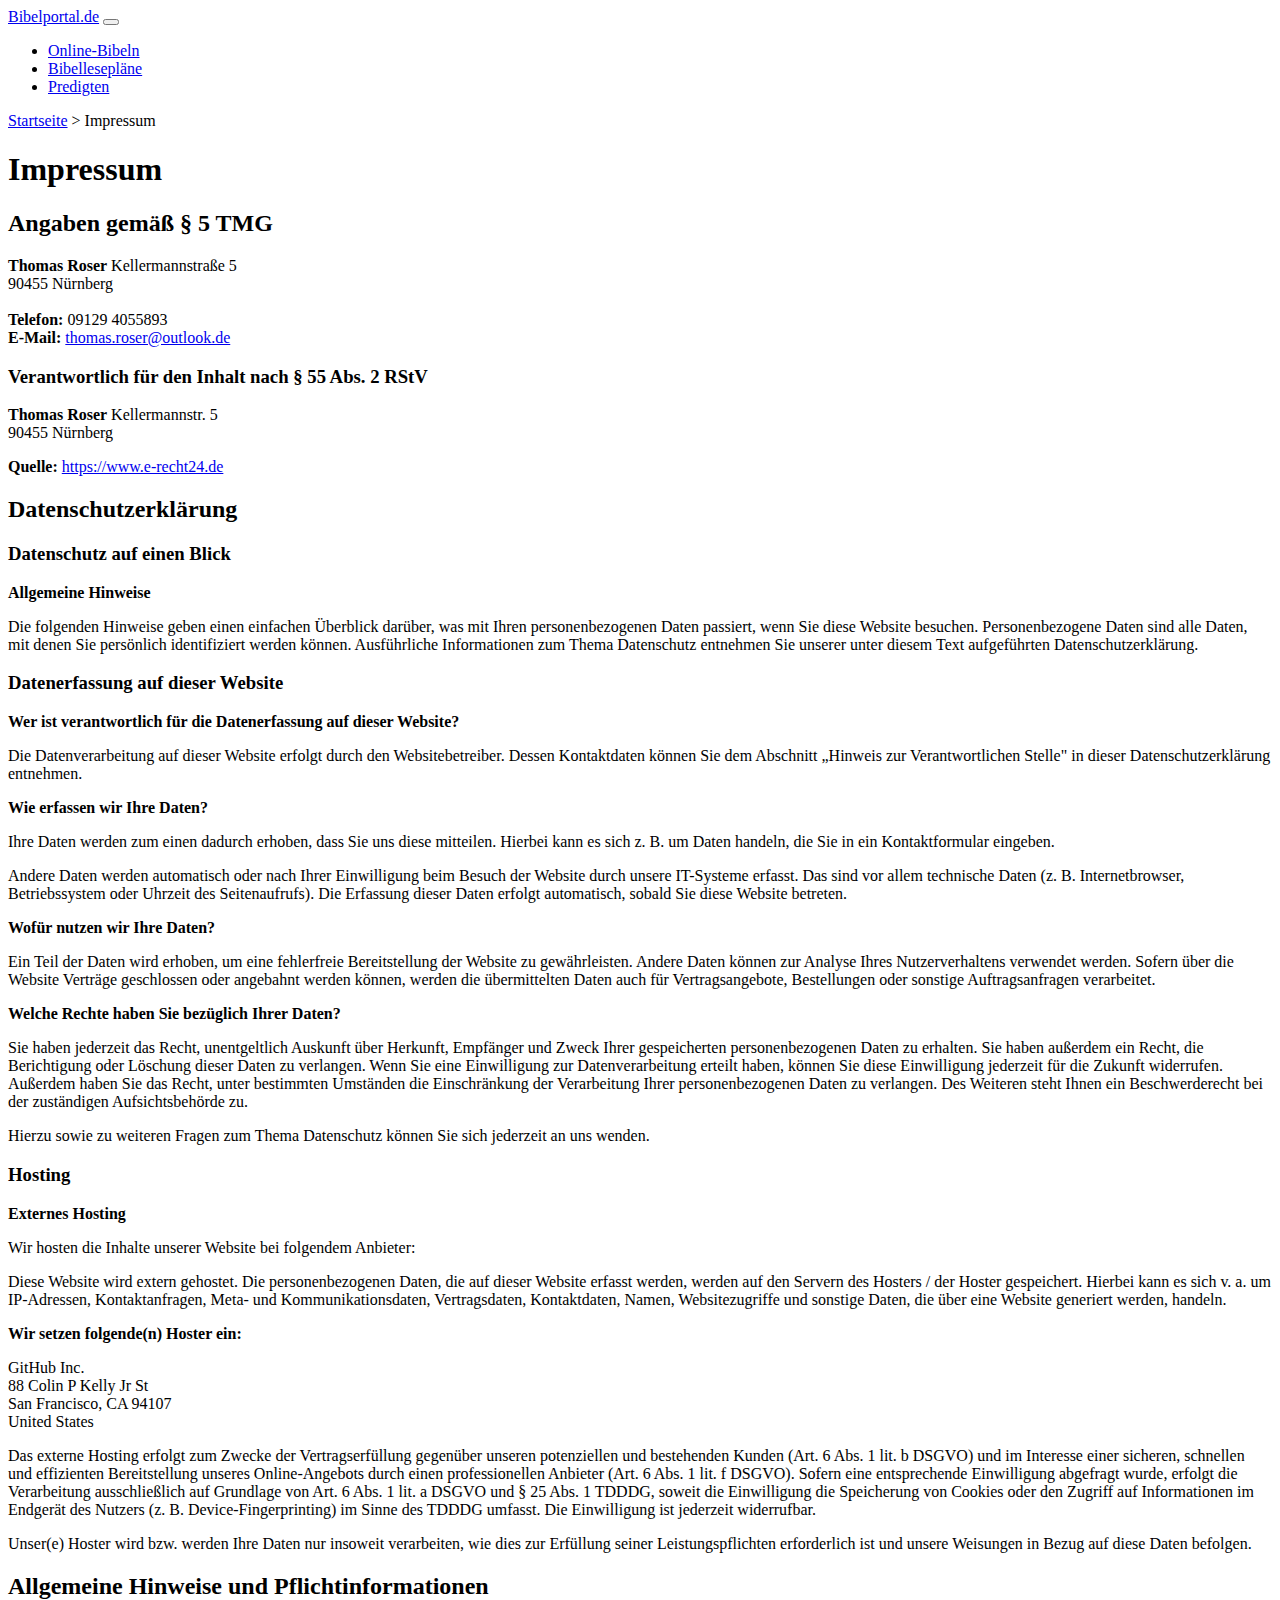
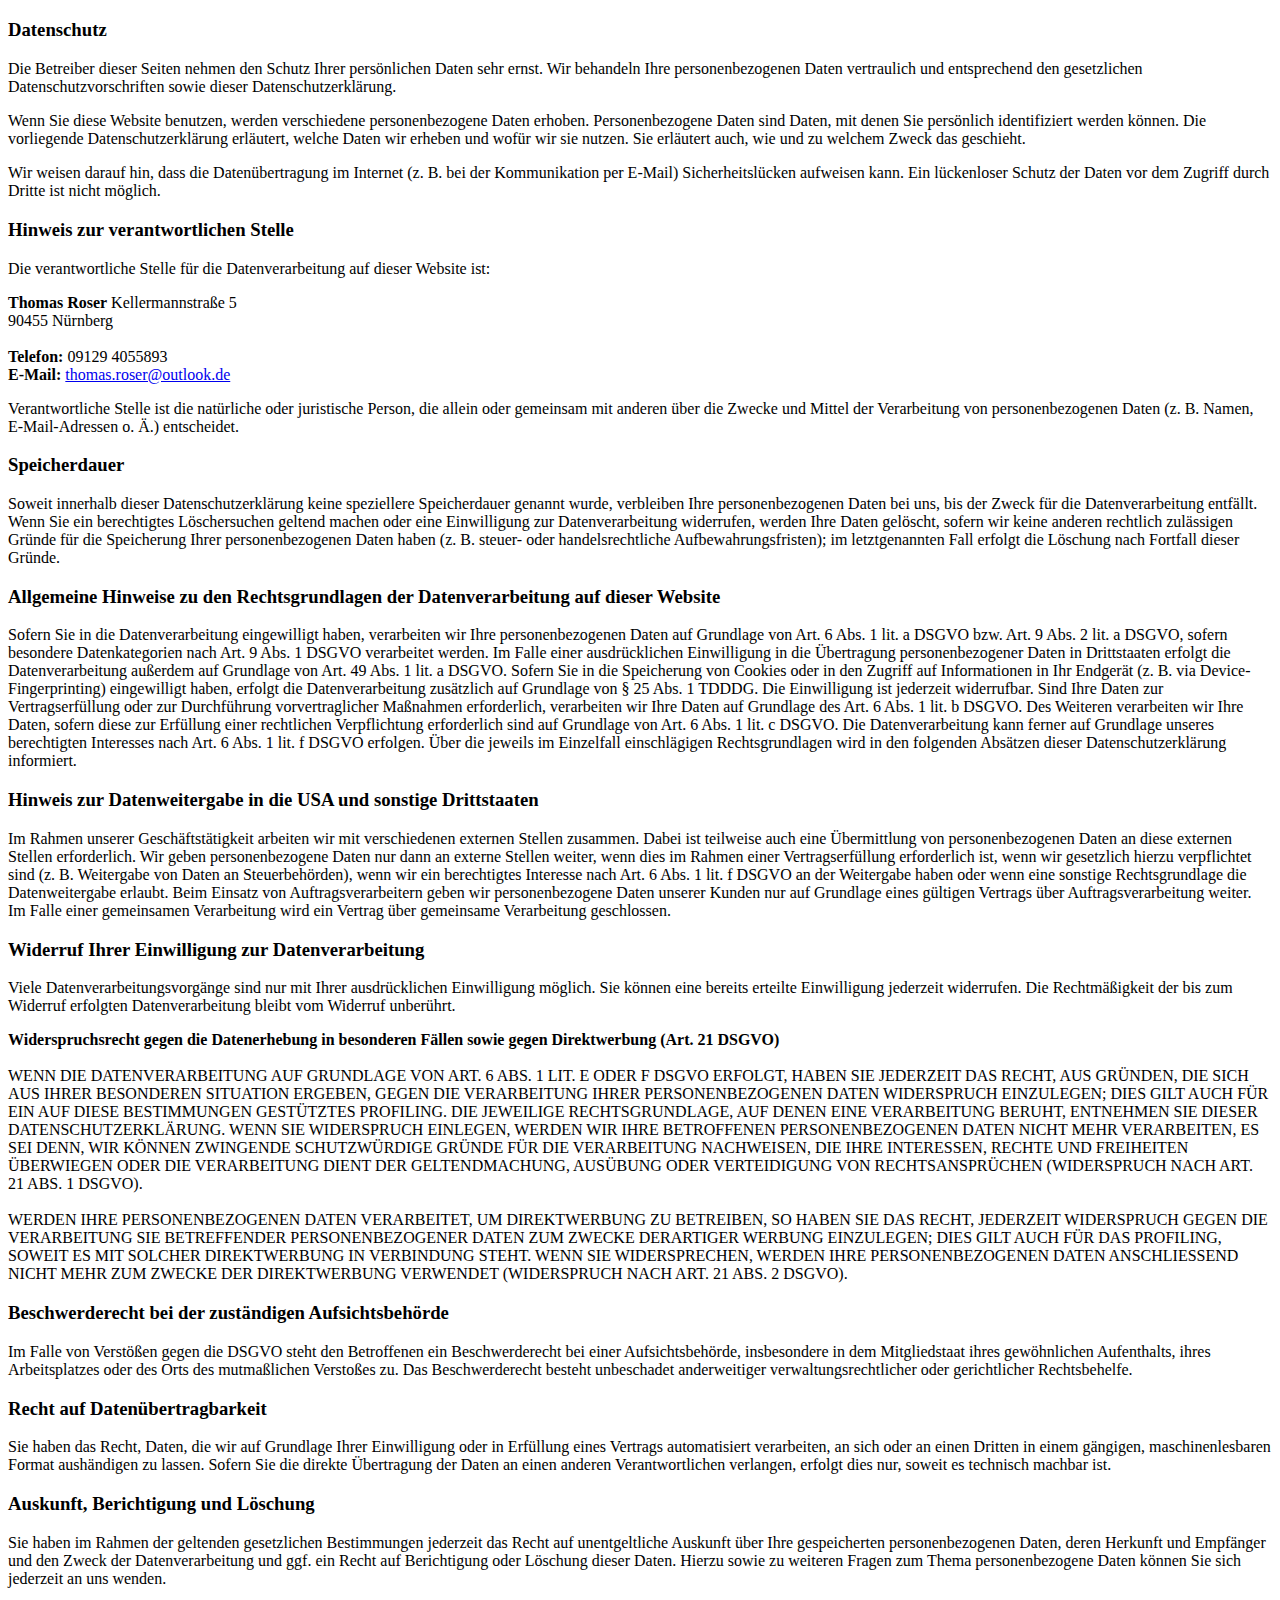
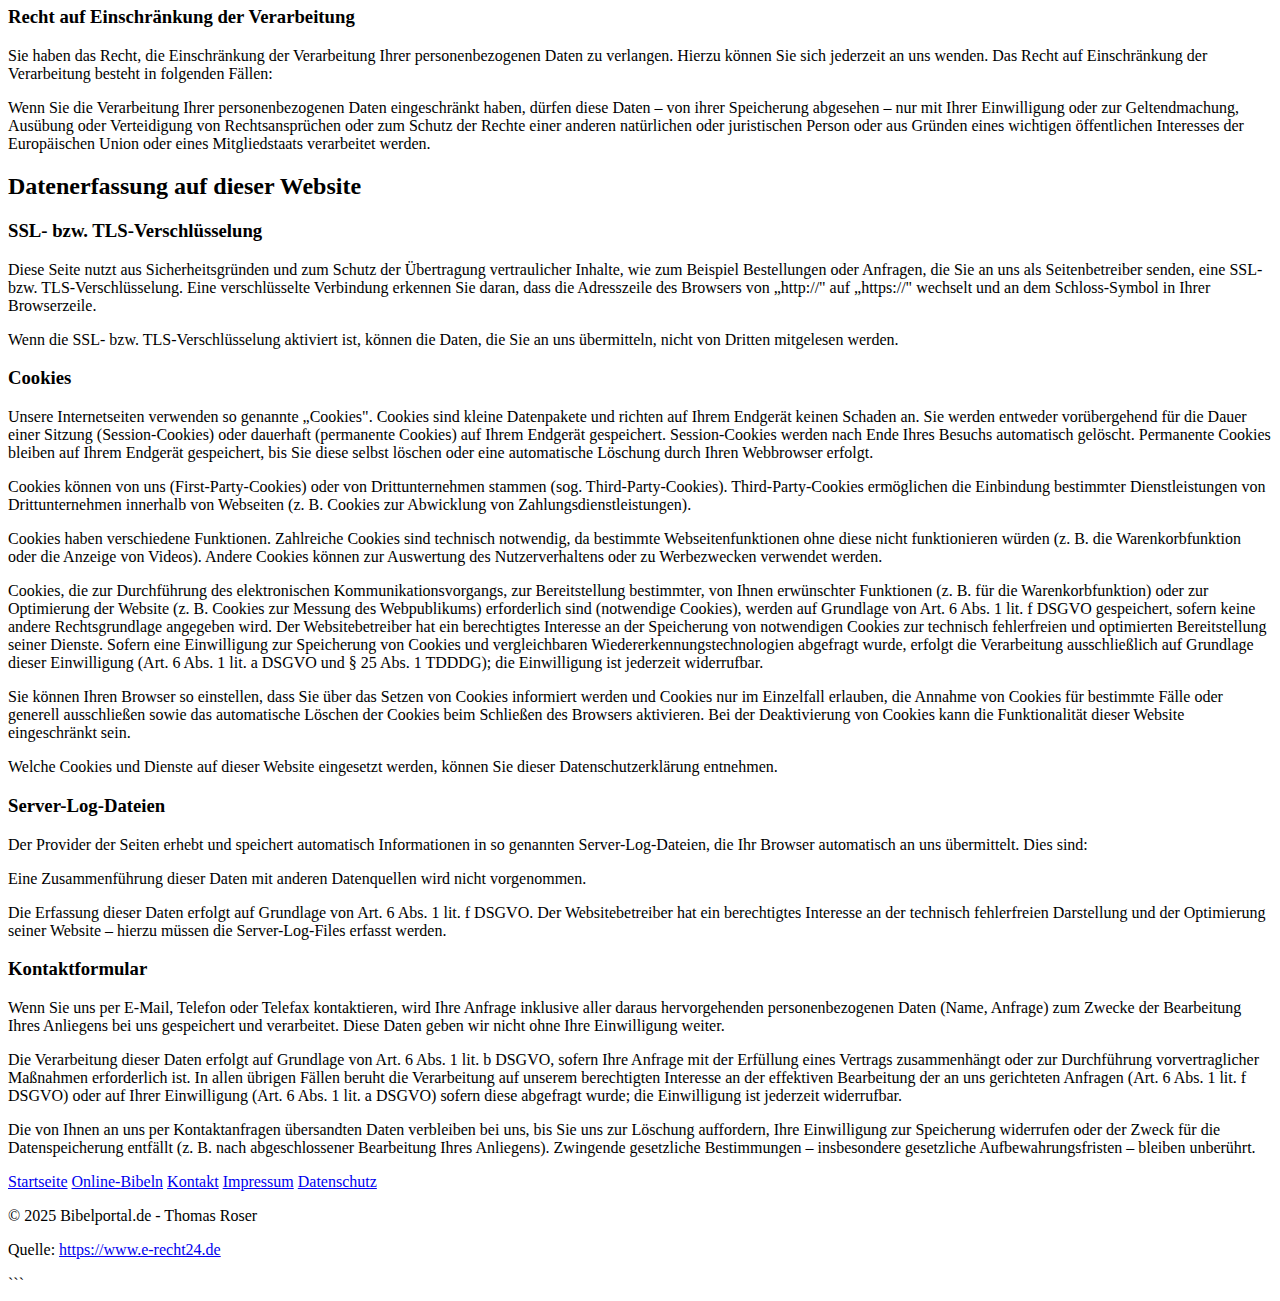
<file: impressum.html>
<!DOCTYPE html>
<html lang="de">
<head>
    <meta charset="UTF-8">
    <meta http-equiv="X-UA-Compatible" content="IE=edge">
    <meta name="viewport" content="width=device-width, initial-scale=1.0">
    <title>Thomas Roser</title>
    <link href="https://cdn.jsdelivr.net/npm/bootstrap@5.2.3/dist/css/bootstrap.min.css" rel="stylesheet"
        integrity="sha384-rbsA2VBKQhggwzxH7pPCaAqO46MgnOM80zW1RWuH61DGLwZJEdK2Kadq2F9CUG65" crossorigin="anonymous">
    <style>
        /* Eigene Styles */
        .img-200 {
            width: 240px;
            height: 240px;
            object-fit: cover; /* Stellt sicher, dass das Bild den Bereich ausfüllt, ohne verzerrt zu werden */
            border-radius: 0.25rem; /* Optionale leichte Rundung für die Bilder */
        }

        /* Quadrat links neben der Überschrift */
        .heading-square {
            display: inline-block; /* Für die korrekte Positionierung neben dem Text */
            background-color: #3ebd62;
            margin-right: 10px; /* 10 Pixel Abstand zur Überschrift */
            vertical-align: middle; /* Für die vertikale Ausrichtung mit dem Text */
        }

        /* Um die Höhe des Quadrats an die h2 anzupassen */
        h2 .heading-square {
            height: 1em; /* Macht das Quadrat so hoch wie die Text-Höhe der h2 */
            width: 1em;  /* Macht das Quadrat quadratisch basierend auf der h2 Text-Höhe */
        }

        /* Anpassung für den Button */
        .btn-custom {
            background-color: #3ebd62 !important; /* Wichtig: !important, um Bootstrap-Standard zu überschreiben */
            border-color: #3ebd62 !important; /* Border auch anpassen */
            color: #fff; /* Textfarbe für den Button */
            font-weight: bold; /* Schrift in Fettdruck */
        }

        /* Navigation Links mit 15px Abstand */
        .nav-item {
            margin-right: 15px;
        }

        /* Gleiche Styling für alle Kästen */
        .content-box {
            background-color: #f0f0f0;
            padding: 1.5rem;
            border-radius: 0.375rem;
            height: 100%;
            transition: transform 0.2s, box-shadow 0.2s;
        }

        .content-box:hover {
            transform: translateY(-2px);
            box-shadow: 0 4px 12px rgba(0,0,0,0.1);
        }

        .content-text {
            flex-grow: 1;
            display: flex;
            flex-direction: column;
        }

        .button-container {
            margin-top: auto;
            padding-top: 15px;
        }
    </style>
</head>

<body>
    <nav class="navbar navbar-dark navbar-expand-lg bg-dark">
        <div class="container-fluid">
            <a class="navbar-brand" href="#">Bibelportal.de</a>
            <button class="navbar-toggler" type="button" data-bs-toggle="collapse"
                data-bs-target="#navbarTogglerDemo02" aria-controls="navbarTogglerDemo02" aria-expanded="false"
                aria-label="Toggle navigation">
                <span class="navbar-toggler-icon"></span>
            </button>
            <div class="collapse navbar-collapse" id="navbarTogglerDemo02">
                <ul class="navbar-nav me-auto mb-2 mb-lg-0">
                   <!--Navpunkt-->
                    <li class="nav-item">
                        <a class="nav-link" href="./online-bibeln.html">Online-Bibeln</a>
                    </li>
                    <li class="nav-item">
                        <a class="nav-link" href="./bibelleseplaene.html">Bibellesepläne</a>
                    </li>
                    <li class="nav-item">
                        <a class="nav-link" href="./predigten.html">Predigten</a>
                    </li>
                </ul>
            </div>
        </div>
    </nav>



<!-- Hauptinhalt -->
<main class="container">
    <!-- Breadcrumb Navigation -->
    <div class="breadcrumb">
        <a href="/">Startseite</a> &gt; <span>Impressum</span>
    </div>

    <h1 class="page-title">Impressum</h1>

    <!-- Impressum Sektion -->
    <div class="content-section">
        <h2 class="section-title">Angaben gemäß § 5 TMG</h2>
        
        <div class="contact-box">
            <strong>Thomas Roser</strong>
            Kellermannstraße 5<br>
            90455 Nürnberg<br><br>
            <strong>Telefon:</strong> 09129 4055893<br>
            <strong>E-Mail:</strong> <a href="mailto:thomas.roser@outlook.de">thomas.roser@outlook.de</a>
        </div>

        <h3 class="subsection-title">Verantwortlich für den Inhalt nach § 55 Abs. 2 RStV</h3>
        <div class="contact-box">
            <strong>Thomas Roser</strong>
            Kellermannstr. 5<br>
            90455 Nürnberg
        </div>

        <p><strong>Quelle:</strong> <a href="https://www.e-recht24.de">https://www.e-recht24.de</a></p>
    </div>

    <!-- Datenschutzerklärung -->
    <div class="content-section">
        <h2 class="section-title">Datenschutzerklärung</h2>

        <div class="highlight-box">
            <h3 class="subsection-title">Datenschutz auf einen Blick</h3>
            <p><strong>Allgemeine Hinweise</strong></p>
            <p>Die folgenden Hinweise geben einen einfachen Überblick darüber, was mit Ihren personenbezogenen Daten passiert, wenn Sie diese Website besuchen. Personenbezogene Daten sind alle Daten, mit denen Sie persönlich identifiziert werden können. Ausführliche Informationen zum Thema Datenschutz entnehmen Sie unserer unter diesem Text aufgeführten Datenschutzerklärung.</p>
        </div>

        <h3 class="subsection-title">Datenerfassung auf dieser Website</h3>
        
        <p><strong>Wer ist verantwortlich für die Datenerfassung auf dieser Website?</strong></p>
        <p>Die Datenverarbeitung auf dieser Website erfolgt durch den Websitebetreiber. Dessen Kontaktdaten können Sie dem Abschnitt „Hinweis zur Verantwortlichen Stelle" in dieser Datenschutzerklärung entnehmen.</p>

        <p><strong>Wie erfassen wir Ihre Daten?</strong></p>
        <p>Ihre Daten werden zum einen dadurch erhoben, dass Sie uns diese mitteilen. Hierbei kann es sich z. B. um Daten handeln, die Sie in ein Kontaktformular eingeben.</p>
        <p>Andere Daten werden automatisch oder nach Ihrer Einwilligung beim Besuch der Website durch unsere IT-Systeme erfasst. Das sind vor allem technische Daten (z. B. Internetbrowser, Betriebssystem oder Uhrzeit des Seitenaufrufs). Die Erfassung dieser Daten erfolgt automatisch, sobald Sie diese Website betreten.</p>

        <p><strong>Wofür nutzen wir Ihre Daten?</strong></p>
        <p>Ein Teil der Daten wird erhoben, um eine fehlerfreie Bereitstellung der Website zu gewährleisten. Andere Daten können zur Analyse Ihres Nutzerverhaltens verwendet werden. Sofern über die Website Verträge geschlossen oder angebahnt werden können, werden die übermittelten Daten auch für Vertragsangebote, Bestellungen oder sonstige Auftragsanfragen verarbeitet.</p>

        <p><strong>Welche Rechte haben Sie bezüglich Ihrer Daten?</strong></p>
        <p>Sie haben jederzeit das Recht, unentgeltlich Auskunft über Herkunft, Empfänger und Zweck Ihrer gespeicherten personenbezogenen Daten zu erhalten. Sie haben außerdem ein Recht, die Berichtigung oder Löschung dieser Daten zu verlangen. Wenn Sie eine Einwilligung zur Datenverarbeitung erteilt haben, können Sie diese Einwilligung jederzeit für die Zukunft widerrufen. Außerdem haben Sie das Recht, unter bestimmten Umständen die Einschränkung der Verarbeitung Ihrer personenbezogenen Daten zu verlangen. Des Weiteren steht Ihnen ein Beschwerderecht bei der zuständigen Aufsichtsbehörde zu.</p>
        <p>Hierzu sowie zu weiteren Fragen zum Thema Datenschutz können Sie sich jederzeit an uns wenden.</p>

        <h3 class="subsection-title">Hosting</h3>
        <p><strong>Externes Hosting</strong></p>
        <p>Wir hosten die Inhalte unserer Website bei folgendem Anbieter:</p>
        <p>Diese Website wird extern gehostet. Die personenbezogenen Daten, die auf dieser Website erfasst werden, werden auf den Servern des Hosters / der Hoster gespeichert. Hierbei kann es sich v. a. um IP-Adressen, Kontaktanfragen, Meta- und Kommunikationsdaten, Vertragsdaten, Kontaktdaten, Namen, Websitezugriffe und sonstige Daten, die über eine Website generiert werden, handeln.</p>

        <div class="contact-box">
            <p><strong>Wir setzen folgende(n) Hoster ein:</strong></p>
            <p>GitHub Inc.<br>
            88 Colin P Kelly Jr St<br>
            San Francisco, CA 94107<br>
            United States</p>
        </div>

        <p>Das externe Hosting erfolgt zum Zwecke der Vertragserfüllung gegenüber unseren potenziellen und bestehenden Kunden (Art. 6 Abs. 1 lit. b DSGVO) und im Interesse einer sicheren, schnellen und effizienten Bereitstellung unseres Online-Angebots durch einen professionellen Anbieter (Art. 6 Abs. 1 lit. f DSGVO). Sofern eine entsprechende Einwilligung abgefragt wurde, erfolgt die Verarbeitung ausschließlich auf Grundlage von Art. 6 Abs. 1 lit. a DSGVO und § 25 Abs. 1 TDDDG, soweit die Einwilligung die Speicherung von Cookies oder den Zugriff auf Informationen im Endgerät des Nutzers (z. B. Device-Fingerprinting) im Sinne des TDDDG umfasst. Die Einwilligung ist jederzeit widerrufbar.</p>

        <p>Unser(e) Hoster wird bzw. werden Ihre Daten nur insoweit verarbeiten, wie dies zur Erfüllung seiner Leistungspflichten erforderlich ist und unsere Weisungen in Bezug auf diese Daten befolgen.</p>
    </div>

    <!-- Allgemeine Hinweise und Pflichtinformationen -->
    <div class="content-section">
        <h2 class="section-title">Allgemeine Hinweise und Pflichtinformationen</h2>
        
        <h3 class="subsection-title">Datenschutz</h3>
        <p>Die Betreiber dieser Seiten nehmen den Schutz Ihrer persönlichen Daten sehr ernst. Wir behandeln Ihre personenbezogenen Daten vertraulich und entsprechend den gesetzlichen Datenschutzvorschriften sowie dieser Datenschutzerklärung.</p>
        <p>Wenn Sie diese Website benutzen, werden verschiedene personenbezogene Daten erhoben. Personenbezogene Daten sind Daten, mit denen Sie persönlich identifiziert werden können. Die vorliegende Datenschutzerklärung erläutert, welche Daten wir erheben und wofür wir sie nutzen. Sie erläutert auch, wie und zu welchem Zweck das geschieht.</p>
        <p>Wir weisen darauf hin, dass die Datenübertragung im Internet (z. B. bei der Kommunikation per E-Mail) Sicherheitslücken aufweisen kann. Ein lückenloser Schutz der Daten vor dem Zugriff durch Dritte ist nicht möglich.</p>

        <h3 class="subsection-title">Hinweis zur verantwortlichen Stelle</h3>
        <p>Die verantwortliche Stelle für die Datenverarbeitung auf dieser Website ist:</p>
        
        <div class="contact-box">
            <strong>Thomas Roser</strong>
            Kellermannstraße 5<br>
            90455 Nürnberg<br><br>
            <strong>Telefon:</strong> 09129 4055893<br>
            <strong>E-Mail:</strong> <a href="mailto:thomas.roser@outlook.de">thomas.roser@outlook.de</a>
        </div>

        <p>Verantwortliche Stelle ist die natürliche oder juristische Person, die allein oder gemeinsam mit anderen über die Zwecke und Mittel der Verarbeitung von personenbezogenen Daten (z. B. Namen, E-Mail-Adressen o. Ä.) entscheidet.</p>

        <h3 class="subsection-title">Speicherdauer</h3>
        <p>Soweit innerhalb dieser Datenschutzerklärung keine speziellere Speicherdauer genannt wurde, verbleiben Ihre personenbezogenen Daten bei uns, bis der Zweck für die Datenverarbeitung entfällt. Wenn Sie ein berechtigtes Löschersuchen geltend machen oder eine Einwilligung zur Datenverarbeitung widerrufen, werden Ihre Daten gelöscht, sofern wir keine anderen rechtlich zulässigen Gründe für die Speicherung Ihrer personenbezogenen Daten haben (z. B. steuer- oder handelsrechtliche Aufbewahrungsfristen); im letztgenannten Fall erfolgt die Löschung nach Fortfall dieser Gründe.</p>

        <h3 class="subsection-title">Allgemeine Hinweise zu den Rechtsgrundlagen der Datenverarbeitung auf dieser Website</h3>
        <p>Sofern Sie in die Datenverarbeitung eingewilligt haben, verarbeiten wir Ihre personenbezogenen Daten auf Grundlage von Art. 6 Abs. 1 lit. a DSGVO bzw. Art. 9 Abs. 2 lit. a DSGVO, sofern besondere Datenkategorien nach Art. 9 Abs. 1 DSGVO verarbeitet werden. Im Falle einer ausdrücklichen Einwilligung in die Übertragung personenbezogener Daten in Drittstaaten erfolgt die Datenverarbeitung außerdem auf Grundlage von Art. 49 Abs. 1 lit. a DSGVO. Sofern Sie in die Speicherung von Cookies oder in den Zugriff auf Informationen in Ihr Endgerät (z. B. via Device-Fingerprinting) eingewilligt haben, erfolgt die Datenverarbeitung zusätzlich auf Grundlage von § 25 Abs. 1 TDDDG. Die Einwilligung ist jederzeit widerrufbar. Sind Ihre Daten zur Vertragserfüllung oder zur Durchführung vorvertraglicher Maßnahmen erforderlich, verarbeiten wir Ihre Daten auf Grundlage des Art. 6 Abs. 1 lit. b DSGVO. Des Weiteren verarbeiten wir Ihre Daten, sofern diese zur Erfüllung einer rechtlichen Verpflichtung erforderlich sind auf Grundlage von Art. 6 Abs. 1 lit. c DSGVO. Die Datenverarbeitung kann ferner auf Grundlage unseres berechtigten Interesses nach Art. 6 Abs. 1 lit. f DSGVO erfolgen. Über die jeweils im Einzelfall einschlägigen Rechtsgrundlagen wird in den folgenden Absätzen dieser Datenschutzerklärung informiert.</p>

        <h3 class="subsection-title">Hinweis zur Datenweitergabe in die USA und sonstige Drittstaaten</h3>
        <p>Im Rahmen unserer Geschäftstätigkeit arbeiten wir mit verschiedenen externen Stellen zusammen. Dabei ist teilweise auch eine Übermittlung von personenbezogenen Daten an diese externen Stellen erforderlich. Wir geben personenbezogene Daten nur dann an externe Stellen weiter, wenn dies im Rahmen einer Vertragserfüllung erforderlich ist, wenn wir gesetzlich hierzu verpflichtet sind (z. B. Weitergabe von Daten an Steuerbehörden), wenn wir ein berechtigtes Interesse nach Art. 6 Abs. 1 lit. f DSGVO an der Weitergabe haben oder wenn eine sonstige Rechtsgrundlage die Datenweitergabe erlaubt. Beim Einsatz von Auftragsverarbeitern geben wir personenbezogene Daten unserer Kunden nur auf Grundlage eines gültigen Vertrags über Auftragsverarbeitung weiter. Im Falle einer gemeinsamen Verarbeitung wird ein Vertrag über gemeinsame Verarbeitung geschlossen.</p>

        <h3 class="subsection-title">Widerruf Ihrer Einwilligung zur Datenverarbeitung</h3>
        <p>Viele Datenverarbeitungsvorgänge sind nur mit Ihrer ausdrücklichen Einwilligung möglich. Sie können eine bereits erteilte Einwilligung jederzeit widerrufen. Die Rechtmäßigkeit der bis zum Widerruf erfolgten Datenverarbeitung bleibt vom Widerruf unberührt.</p>

        <div class="important-notice">
            <strong>Widerspruchsrecht gegen die Datenerhebung in besonderen Fällen sowie gegen Direktwerbung (Art. 21 DSGVO)</strong><br><br>
            WENN DIE DATENVERARBEITUNG AUF GRUNDLAGE VON ART. 6 ABS. 1 LIT. E ODER F DSGVO ERFOLGT, HABEN SIE JEDERZEIT DAS RECHT, AUS GRÜNDEN, DIE SICH AUS IHRER BESONDEREN SITUATION ERGEBEN, GEGEN DIE VERARBEITUNG IHRER PERSONENBEZOGENEN DATEN WIDERSPRUCH EINZULEGEN; DIES GILT AUCH FÜR EIN AUF DIESE BESTIMMUNGEN GESTÜTZTES PROFILING. DIE JEWEILIGE RECHTSGRUNDLAGE, AUF DENEN EINE VERARBEITUNG BERUHT, ENTNEHMEN SIE DIESER DATENSCHUTZERKLÄRUNG. WENN SIE WIDERSPRUCH EINLEGEN, WERDEN WIR IHRE BETROFFENEN PERSONENBEZOGENEN DATEN NICHT MEHR VERARBEITEN, ES SEI DENN, WIR KÖNNEN ZWINGENDE SCHUTZWÜRDIGE GRÜNDE FÜR DIE VERARBEITUNG NACHWEISEN, DIE IHRE INTERESSEN, RECHTE UND FREIHEITEN ÜBERWIEGEN ODER DIE VERARBEITUNG DIENT DER GELTENDMACHUNG, AUSÜBUNG ODER VERTEIDIGUNG VON RECHTSANSPRÜCHEN (WIDERSPRUCH NACH ART. 21 ABS. 1 DSGVO).<br><br>
            WERDEN IHRE PERSONENBEZOGENEN DATEN VERARBEITET, UM DIREKTWERBUNG ZU BETREIBEN, SO HABEN SIE DAS RECHT, JEDERZEIT WIDERSPRUCH GEGEN DIE VERARBEITUNG SIE BETREFFENDER PERSONENBEZOGENER DATEN ZUM ZWECKE DERARTIGER WERBUNG EINZULEGEN; DIES GILT AUCH FÜR DAS PROFILING, SOWEIT ES MIT SOLCHER DIREKTWERBUNG IN VERBINDUNG STEHT. WENN SIE WIDERSPRECHEN, WERDEN IHRE PERSONENBEZOGENEN DATEN ANSCHLIESSEND NICHT MEHR ZUM ZWECKE DER DIREKTWERBUNG VERWENDET (WIDERSPRUCH NACH ART. 21 ABS. 2 DSGVO).
        </div>

        <h3 class="subsection-title">Beschwerderecht bei der zuständigen Aufsichtsbehörde</h3>
        <p>Im Falle von Verstößen gegen die DSGVO steht den Betroffenen ein Beschwerderecht bei einer Aufsichtsbehörde, insbesondere in dem Mitgliedstaat ihres gewöhnlichen Aufenthalts, ihres Arbeitsplatzes oder des Orts des mutmaßlichen Verstoßes zu. Das Beschwerderecht besteht unbeschadet anderweitiger verwaltungsrechtlicher oder gerichtlicher Rechtsbehelfe.</p>

        <h3 class="subsection-title">Recht auf Datenübertragbarkeit</h3>
        <p>Sie haben das Recht, Daten, die wir auf Grundlage Ihrer Einwilligung oder in Erfüllung eines Vertrags automatisiert verarbeiten, an sich oder an einen Dritten in einem gängigen, maschinenlesbaren Format aushändigen zu lassen. Sofern Sie die direkte Übertragung der Daten an einen anderen Verantwortlichen verlangen, erfolgt dies nur, soweit es technisch machbar ist.</p>

        <h3 class="subsection-title">Auskunft, Berichtigung und Löschung</h3>
        <p>Sie haben im Rahmen der geltenden gesetzlichen Bestimmungen jederzeit das Recht auf unentgeltliche Auskunft über Ihre gespeicherten personenbezogenen Daten, deren Herkunft und Empfänger und den Zweck der Datenverarbeitung und ggf. ein Recht auf Berichtigung oder Löschung dieser Daten. Hierzu sowie zu weiteren Fragen zum Thema personenbezogene Daten können Sie sich jederzeit an uns wenden.</p>

        <h3 class="subsection-title">Recht auf Einschränkung der Verarbeitung</h3>
        <p>Sie haben das Recht, die Einschränkung der Verarbeitung Ihrer personenbezogenen Daten zu verlangen. Hierzu können Sie sich jederzeit an uns wenden. Das Recht auf Einschränkung der Verarbeitung besteht in folgenden Fällen:</p>
        <p>Wenn Sie die Verarbeitung Ihrer personenbezogenen Daten eingeschränkt haben, dürfen diese Daten – von ihrer Speicherung abgesehen – nur mit Ihrer Einwilligung oder zur Geltendmachung, Ausübung oder Verteidigung von Rechtsansprüchen oder zum Schutz der Rechte einer anderen natürlichen oder juristischen Person oder aus Gründen eines wichtigen öffentlichen Interesses der Europäischen Union oder eines Mitgliedstaats verarbeitet werden.</p>
    </div>

    <!-- Datenerfassung auf dieser Website -->
    <div class="content-section">
        <h2 class="section-title">Datenerfassung auf dieser Website</h2>
        
        <h3 class="subsection-title">SSL- bzw. TLS-Verschlüsselung</h3>
        <p>Diese Seite nutzt aus Sicherheitsgründen und zum Schutz der Übertragung vertraulicher Inhalte, wie zum Beispiel Bestellungen oder Anfragen, die Sie an uns als Seitenbetreiber senden, eine SSL- bzw. TLS-Verschlüsselung. Eine verschlüsselte Verbindung erkennen Sie daran, dass die Adresszeile des Browsers von „http://" auf „https://" wechselt und an dem Schloss-Symbol in Ihrer Browserzeile.</p>
        <p>Wenn die SSL- bzw. TLS-Verschlüsselung aktiviert ist, können die Daten, die Sie an uns übermitteln, nicht von Dritten mitgelesen werden.</p>

        <h3 class="subsection-title">Cookies</h3>
        <p>Unsere Internetseiten verwenden so genannte „Cookies". Cookies sind kleine Datenpakete und richten auf Ihrem Endgerät keinen Schaden an. Sie werden entweder vorübergehend für die Dauer einer Sitzung (Session-Cookies) oder dauerhaft (permanente Cookies) auf Ihrem Endgerät gespeichert. Session-Cookies werden nach Ende Ihres Besuchs automatisch gelöscht. Permanente Cookies bleiben auf Ihrem Endgerät gespeichert, bis Sie diese selbst löschen oder eine automatische Löschung durch Ihren Webbrowser erfolgt.</p>
        <p>Cookies können von uns (First-Party-Cookies) oder von Drittunternehmen stammen (sog. Third-Party-Cookies). Third-Party-Cookies ermöglichen die Einbindung bestimmter Dienstleistungen von Drittunternehmen innerhalb von Webseiten (z. B. Cookies zur Abwicklung von Zahlungsdienstleistungen).</p>
        <p>Cookies haben verschiedene Funktionen. Zahlreiche Cookies sind technisch notwendig, da bestimmte Webseitenfunktionen ohne diese nicht funktionieren würden (z. B. die Warenkorbfunktion oder die Anzeige von Videos). Andere Cookies können zur Auswertung des Nutzerverhaltens oder zu Werbezwecken verwendet werden.</p>
        <p>Cookies, die zur Durchführung des elektronischen Kommunikationsvorgangs, zur Bereitstellung bestimmter, von Ihnen erwünschter Funktionen (z. B. für die Warenkorbfunktion) oder zur Optimierung der Website (z. B. Cookies zur Messung des Webpublikums) erforderlich sind (notwendige Cookies), werden auf Grundlage von Art. 6 Abs. 1 lit. f DSGVO gespeichert, sofern keine andere Rechtsgrundlage angegeben wird. Der Websitebetreiber hat ein berechtigtes Interesse an der Speicherung von notwendigen Cookies zur technisch fehlerfreien und optimierten Bereitstellung seiner Dienste. Sofern eine Einwilligung zur Speicherung von Cookies und vergleichbaren Wiedererkennungstechnologien abgefragt wurde, erfolgt die Verarbeitung ausschließlich auf Grundlage dieser Einwilligung (Art. 6 Abs. 1 lit. a DSGVO und § 25 Abs. 1 TDDDG); die Einwilligung ist jederzeit widerrufbar.</p>
        <p>Sie können Ihren Browser so einstellen, dass Sie über das Setzen von Cookies informiert werden und Cookies nur im Einzelfall erlauben, die Annahme von Cookies für bestimmte Fälle oder generell ausschließen sowie das automatische Löschen der Cookies beim Schließen des Browsers aktivieren. Bei der Deaktivierung von Cookies kann die Funktionalität dieser Website eingeschränkt sein.</p>
        <p>Welche Cookies und Dienste auf dieser Website eingesetzt werden, können Sie dieser Datenschutzerklärung entnehmen.</p>

        <h3 class="subsection-title">Server-Log-Dateien</h3>
        <p>Der Provider der Seiten erhebt und speichert automatisch Informationen in so genannten Server-Log-Dateien, die Ihr Browser automatisch an uns übermittelt. Dies sind:</p>
        <p>Eine Zusammenführung dieser Daten mit anderen Datenquellen wird nicht vorgenommen.</p>
        <p>Die Erfassung dieser Daten erfolgt auf Grundlage von Art. 6 Abs. 1 lit. f DSGVO. Der Websitebetreiber hat ein berechtigtes Interesse an der technisch fehlerfreien Darstellung und der Optimierung seiner Website – hierzu müssen die Server-Log-Files erfasst werden.</p>

        <h3 class="subsection-title">Kontaktformular</h3>
        <p>Wenn Sie uns per E-Mail, Telefon oder Telefax kontaktieren, wird Ihre Anfrage inklusive aller daraus hervorgehenden personenbezogenen Daten (Name, Anfrage) zum Zwecke der Bearbeitung Ihres Anliegens bei uns gespeichert und verarbeitet. Diese Daten geben wir nicht ohne Ihre Einwilligung weiter.</p>
        <p>Die Verarbeitung dieser Daten erfolgt auf Grundlage von Art. 6 Abs. 1 lit. b DSGVO, sofern Ihre Anfrage mit der Erfüllung eines Vertrags zusammenhängt oder zur Durchführung vorvertraglicher Maßnahmen erforderlich ist. In allen übrigen Fällen beruht die Verarbeitung auf unserem berechtigten Interesse an der effektiven Bearbeitung der an uns gerichteten Anfragen (Art. 6 Abs. 1 lit. f DSGVO) oder auf Ihrer Einwilligung (Art. 6 Abs. 1 lit. a DSGVO) sofern diese abgefragt wurde; die Einwilligung ist jederzeit widerrufbar.</p>
        <p>Die von Ihnen an uns per Kontaktanfragen übersandten Daten verbleiben bei uns, bis Sie uns zur Löschung auffordern, Ihre Einwilligung zur Speicherung widerrufen oder der Zweck für die Datenspeicherung entfällt (z. B. nach abgeschlossener Bearbeitung Ihres Anliegens). Zwingende gesetzliche Bestimmungen – insbesondere gesetzliche Aufbewahrungsfristen – bleiben unberührt.</p>
    </div>
</main>

<!-- Footer -->
<footer class="footer">
    <div class="footer-content">
        <div class="footer-links">
            <a href="/">Startseite</a>
            <a href="/online-bibeln.html">Online-Bibeln</a>
            <a href="/kontakt.html">Kontakt</a>
            <a href="/impressum.html">Impressum</a>
            <a href="/datenschutz.html">Datenschutz</a>
        </div>
        <div class="footer-copyright">
            <p>&copy; 2025 Bibelportal.de - Thomas Roser</p>
            <p>Quelle: <a href="https://www.e-recht24.de">https://www.e-recht24.de</a></p>
        </div>
    </div>
</footer>

<script>
    function toggleMobileMenu() {
        const navMenu = document.getElementById('navMenu');
        navMenu.classList.toggle('active');
    }
</script>
```

</body>
</html>
</file>
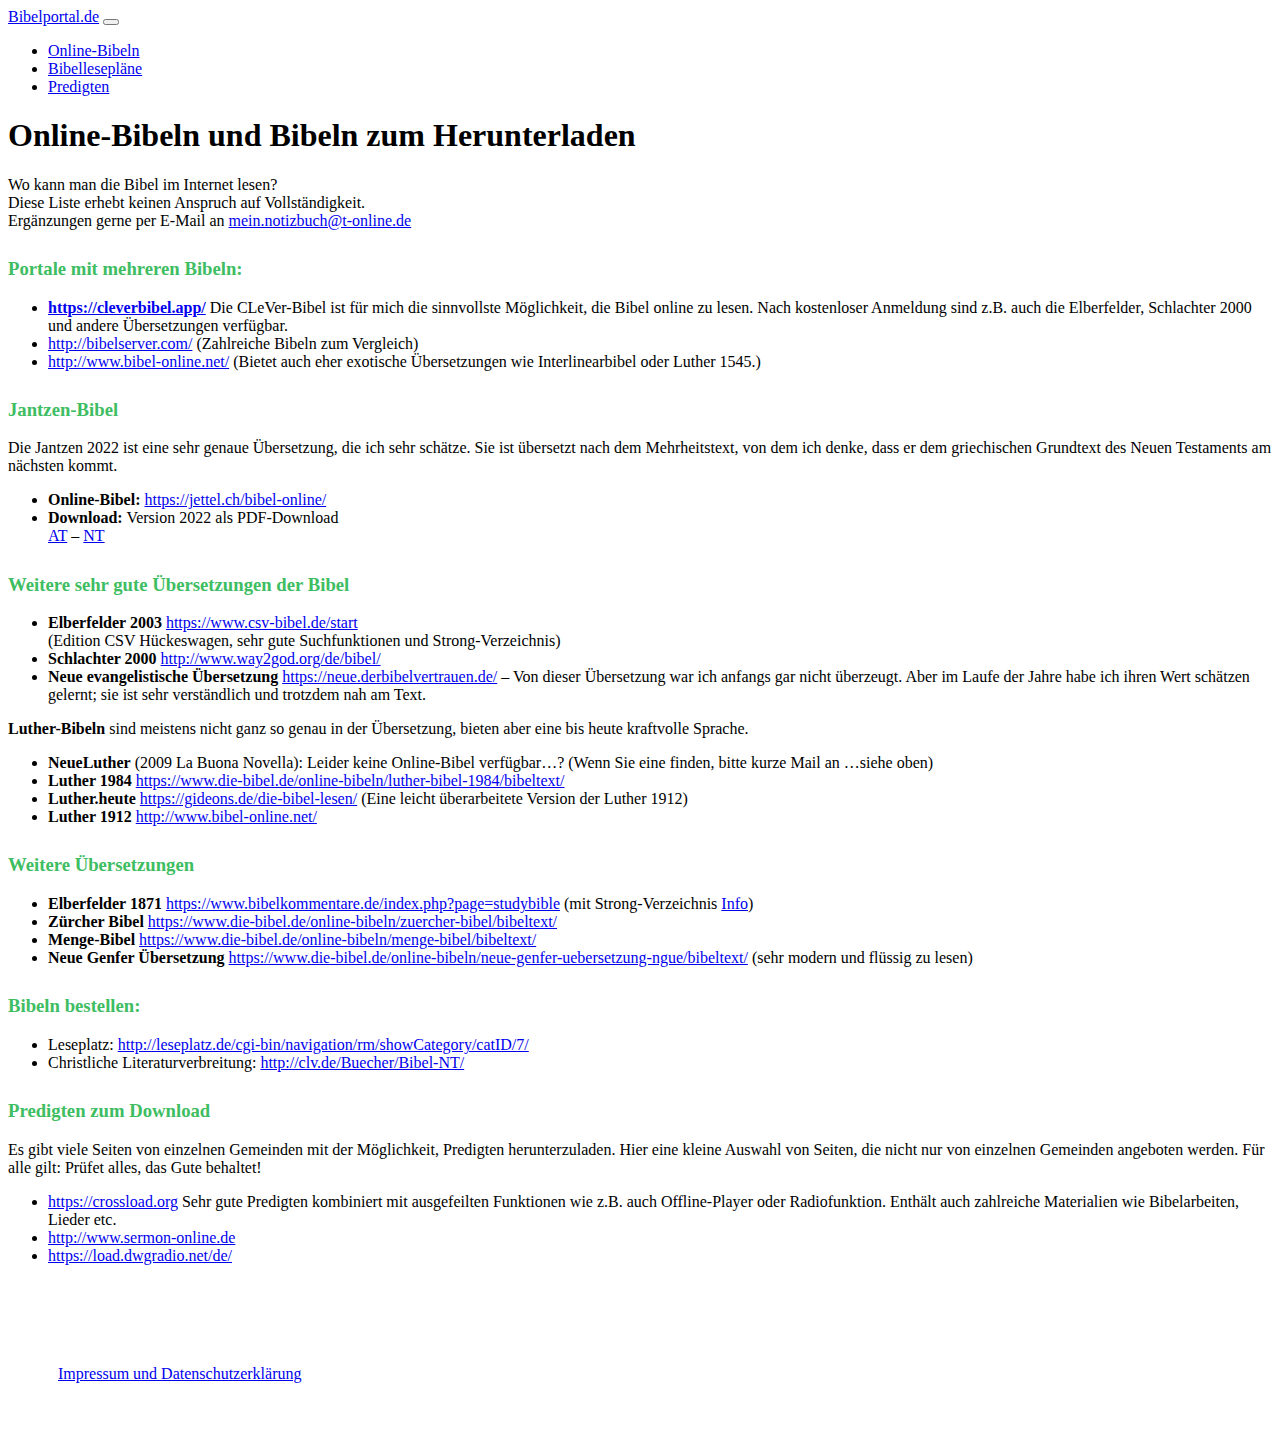
<file: online-bibeln.html>
<!DOCTYPE html>
<html lang="de">
<head>
    <meta charset="UTF-8">
    <meta http-equiv="X-UA-Compatible" content="IE=edge">
    <meta name="viewport" content="width=device-width, initial-scale=1.0">
    <title>Online-Bibeln und Bibeln zum Herunterladen</title>
    <link href="https://cdn.jsdelivr.net/npm/bootstrap@5.2.3/dist/css/bootstrap.min.css" rel="stylesheet"
        integrity="sha384-rbsA2VBKQhggwzxH7pPCaAqO46MgnOM80zW1RWuH61DGLwZJEdK2Kadq2F9CUG65" crossorigin="anonymous">
    <style>
        .img-200 {
            width: 200px;
            height: 200px;
            object-fit: cover;
            border-radius: 0.25rem;
        }
        .heading-square {
            display: inline-block;
            background-color: #3ebd62;
            margin-right: 10px;
            vertical-align: middle;
        }
        h2 .heading-square {
            height: 1em;
            width: 1em;
        }
        .btn-custom {
            background-color: #3ebd62 !important;
            border-color: #3ebd62 !important;
            color: #fff;
            font-weight: bold;
        }
        /* Markdown-Überschriften */
        h3 {
            margin-top: 1.5em;
            margin-bottom: 1em;
            color: #3ebd62;
        }
        .markdown-link {
            word-break: break-all;
        }
        ul, ol {
            margin-bottom: 1em;
        }
        /* Extra für listenlose Einträge */
        .mb-2 {
            margin-bottom: 0.5em;
        }
    </style>
</head>
<body>
    <nav class="navbar navbar-dark navbar-expand-lg bg-dark">
        <div class="container-fluid">
            <a class="navbar-brand" href="./index.html">Bibelportal.de</a>
            <button class="navbar-toggler" type="button" data-bs-toggle="collapse"
                data-bs-target="#navbarTogglerDemo02" aria-controls="navbarTogglerDemo02" aria-expanded="false"
                aria-label="Toggle navigation">
                <span class="navbar-toggler-icon"></span>
            </button>
           <div class="collapse navbar-collapse" id="navbarTogglerDemo02">
                <ul class="navbar-nav me-auto mb-2 mb-lg-0">
                   <!--Navpunkt-->
                    <li class="nav-item">
                        <a class="nav-link" href="./online-bibeln.html">Online-Bibeln</a>
                    </li>
                    <li class="nav-item">
                        <a class="nav-link" href="./bibelleseplaene.html">Bibellesepläne</a>
                    </li>
                    <li class="nav-item">
                        <a class="nav-link" href="./predigten.html">Predigten</a>
                    </li>
                </ul>
            </div>            
            
        </div>
    </nav>

    <div class="container my-5">
        <h1 class="mb-4">         
            Online-Bibeln und Bibeln zum Herunterladen
        </h1>
        <p>Wo kann man die Bibel im Internet lesen?<br>
        Diese Liste erhebt keinen Anspruch auf Vollständigkeit.<br>
        Ergänzungen gerne per E-Mail an <a href="mailto:mein.notizbuch@t-online.de">mein.notizbuch@t-online.de</a>
        </p>

        <h3>Portale mit mehreren Bibeln:</h3>
        <ul>
            <li><strong><a class="markdown-link" href="https://cleverbibel.app/">https://cleverbibel.app/</a></strong> Die CLeVer-Bibel ist für mich die sinnvollste Möglichkeit, die Bibel online zu lesen. Nach kostenloser Anmeldung sind z.B. auch die Elberfelder, Schlachter 2000 und andere Übersetzungen verfügbar.</li>
            <li><a class="markdown-link" href="http://bibelserver.com/">http://bibelserver.com/</a> (Zahlreiche Bibeln zum Vergleich)</li>
            <li><a class="markdown-link" href="http://www.bibel-online.net/">http://www.bibel-online.net/</a> (Bietet auch eher exotische Übersetzungen wie Interlinearbibel oder Luther 1545.)</li>
        </ul>

        <h3>Jantzen-Bibel</h3>
        <p>Die Jantzen 2022 ist eine sehr genaue Übersetzung, die ich sehr schätze. Sie ist übersetzt nach dem Mehrheitstext, von dem ich denke, dass er dem griechischen Grundtext des Neuen Testaments am nächsten kommt.</p>
        <ul>
            <li><strong>Online-Bibel:</strong> <a class="markdown-link" href="https://jettel.ch/bibel-online/">https://jettel.ch/bibel-online/</a></li>
            <li><strong>Download:</strong> Version 2022 als PDF-Download<br>
                <a class="markdown-link" href="https://jettel.ch/wp-content/uploads/2022/08/AT-in-deutscher-Fassung-Je-Zeile-1Vers-inkl-Fn-Aug.2022.pdf">AT</a> –
                <a class="markdown-link" href="https://jettel.ch/wp-content/uploads/2022/08/NT-in-deutscher-Fassung-je-Zeile-1Vers-mit-Fn-Aug.2022.pdf">NT</a>
            </li>
        </ul>

        <h3>Weitere sehr gute Übersetzungen der Bibel</h3>
        <ul>
            <li><strong>Elberfelder 2003</strong> <a class="markdown-link" href="https://www.csv-bibel.de/start">https://www.csv-bibel.de/start</a><br>
            (Edition CSV Hückeswagen, sehr gute Suchfunktionen und Strong-Verzeichnis)</li>
            <li><strong>Schlachter 2000</strong> <a class="markdown-link" href="http://www.way2god.org/de/bibel/">http://www.way2god.org/de/bibel/</a></li>
            <li><strong>Neue evangelistische Übersetzung</strong> <a class="markdown-link" href="https://neue.derbibelvertrauen.de/">https://neue.derbibelvertrauen.de/</a> – Von dieser Übersetzung war ich anfangs gar nicht überzeugt. Aber im Laufe der Jahre habe ich ihren Wert schätzen gelernt; sie ist sehr verständlich und trotzdem nah am Text.</li>
        </ul>
        <p><strong>Luther-Bibeln</strong> sind meistens nicht ganz so genau in der Übersetzung, bieten aber eine bis heute kraftvolle Sprache.</p>
        <ul>
            <li><strong>NeueLuther</strong> (2009 La Buona Novella): Leider keine Online-Bibel verfügbar…? (Wenn Sie eine finden, bitte kurze Mail an …siehe oben)</li>
            <li><strong>Luther 1984</strong> <a class="markdown-link" href="https://www.die-bibel.de/online-bibeln/luther-bibel-1984/bibeltext/">https://www.die-bibel.de/online-bibeln/luther-bibel-1984/bibeltext/</a></li>
            <li><strong>Luther.heute</strong> <a class="markdown-link" href="https://gideons.de/die-bibel-lesen/">https://gideons.de/die-bibel-lesen/</a> (Eine leicht überarbeitete Version der Luther 1912)</li>
            <li><strong>Luther 1912</strong> <a class="markdown-link" href="http://www.bibel-online.net/">http://www.bibel-online.net/</a></li>
        </ul>

        <h3>Weitere Übersetzungen</h3>
        <ul>
            <li><strong>Elberfelder 1871</strong> <a class="markdown-link" href="https://www.bibelkommentare.de/index.php?page=studybible">https://www.bibelkommentare.de/index.php?page=studybible</a> (mit Strong-Verzeichnis <a class="markdown-link" href="https://www.bibelkommentare.de/index.php?page=strstrong">Info</a>)</li>
            <li><strong>Zürcher Bibel</strong> <a class="markdown-link" href="https://www.die-bibel.de/online-bibeln/zuercher-bibel/bibeltext/">https://www.die-bibel.de/online-bibeln/zuercher-bibel/bibeltext/</a></li>
            <li><strong>Menge-Bibel</strong> <a class="markdown-link" href="https://www.die-bibel.de/online-bibeln/menge-bibel/bibeltext/">https://www.die-bibel.de/online-bibeln/menge-bibel/bibeltext/</a></li>
            <li><strong>Neue Genfer Übersetzung</strong> <a class="markdown-link" href="https://www.die-bibel.de/online-bibeln/neue-genfer-uebersetzung-ngue/bibeltext/">https://www.die-bibel.de/online-bibeln/neue-genfer-uebersetzung-ngue/bibeltext/</a> (sehr modern und flüssig zu lesen)</li>
        </ul>

        <h3>Bibeln bestellen:</h3>
        <ul>
            <li>Leseplatz: <a class="markdown-link" href="http://leseplatz.de/cgi-bin/navigation/rm/showCategory/catID/7/">http://leseplatz.de/cgi-bin/navigation/rm/showCategory/catID/7/</a></li>
            <li>Christliche Literaturverbreitung: <a class="markdown-link" href="http://clv.de/Buecher/Bibel-NT/">http://clv.de/Buecher/Bibel-NT/</a></li>
        </ul>

        <h3>Predigten zum Download</h3>
        <p>Es gibt viele Seiten von einzelnen Gemeinden mit der Möglichkeit, Predigten herunterzuladen. Hier eine kleine Auswahl von Seiten, die nicht nur von einzelnen Gemeinden angeboten werden. Für alle gilt: Prüfet alles, das Gute behaltet!</p>
        <ul>
            <li><a class="markdown-link" href="https://crossload.org">https://crossload.org</a> Sehr gute Predigten kombiniert mit ausgefeilten Funktionen wie z.B. auch Offline-Player oder Radiofunktion. Enthält auch zahlreiche Materialien wie Bibelarbeiten, Lieder etc.</li>
            <li><a class="markdown-link" href="http://www.sermon-online.de">http://www.sermon-online.de</a></li>
            <li><a class="markdown-link" href="https://load.dwgradio.net/de/">https://load.dwgradio.net/de/</a></li>
        </ul>
    </div>
        <div style="margin: 100px 0 50px 50px;">
        <a href="./impressum.html">Impressum und Datenschutzerklärung</a>
    </div>

    <script src="https://cdn.jsdelivr.net/npm/bootstrap@5.2.3/dist/js/bootstrap.bundle.min.js"
        integrity="sha384-kenU1KFdBIe4zVF0s0G1M5b4hcpxyD9F7jL+jjXkk+Q2h455rYXK/7HAuoJl+0I4"
        crossorigin="anonymous"></script>
</body>
</html>
</file>
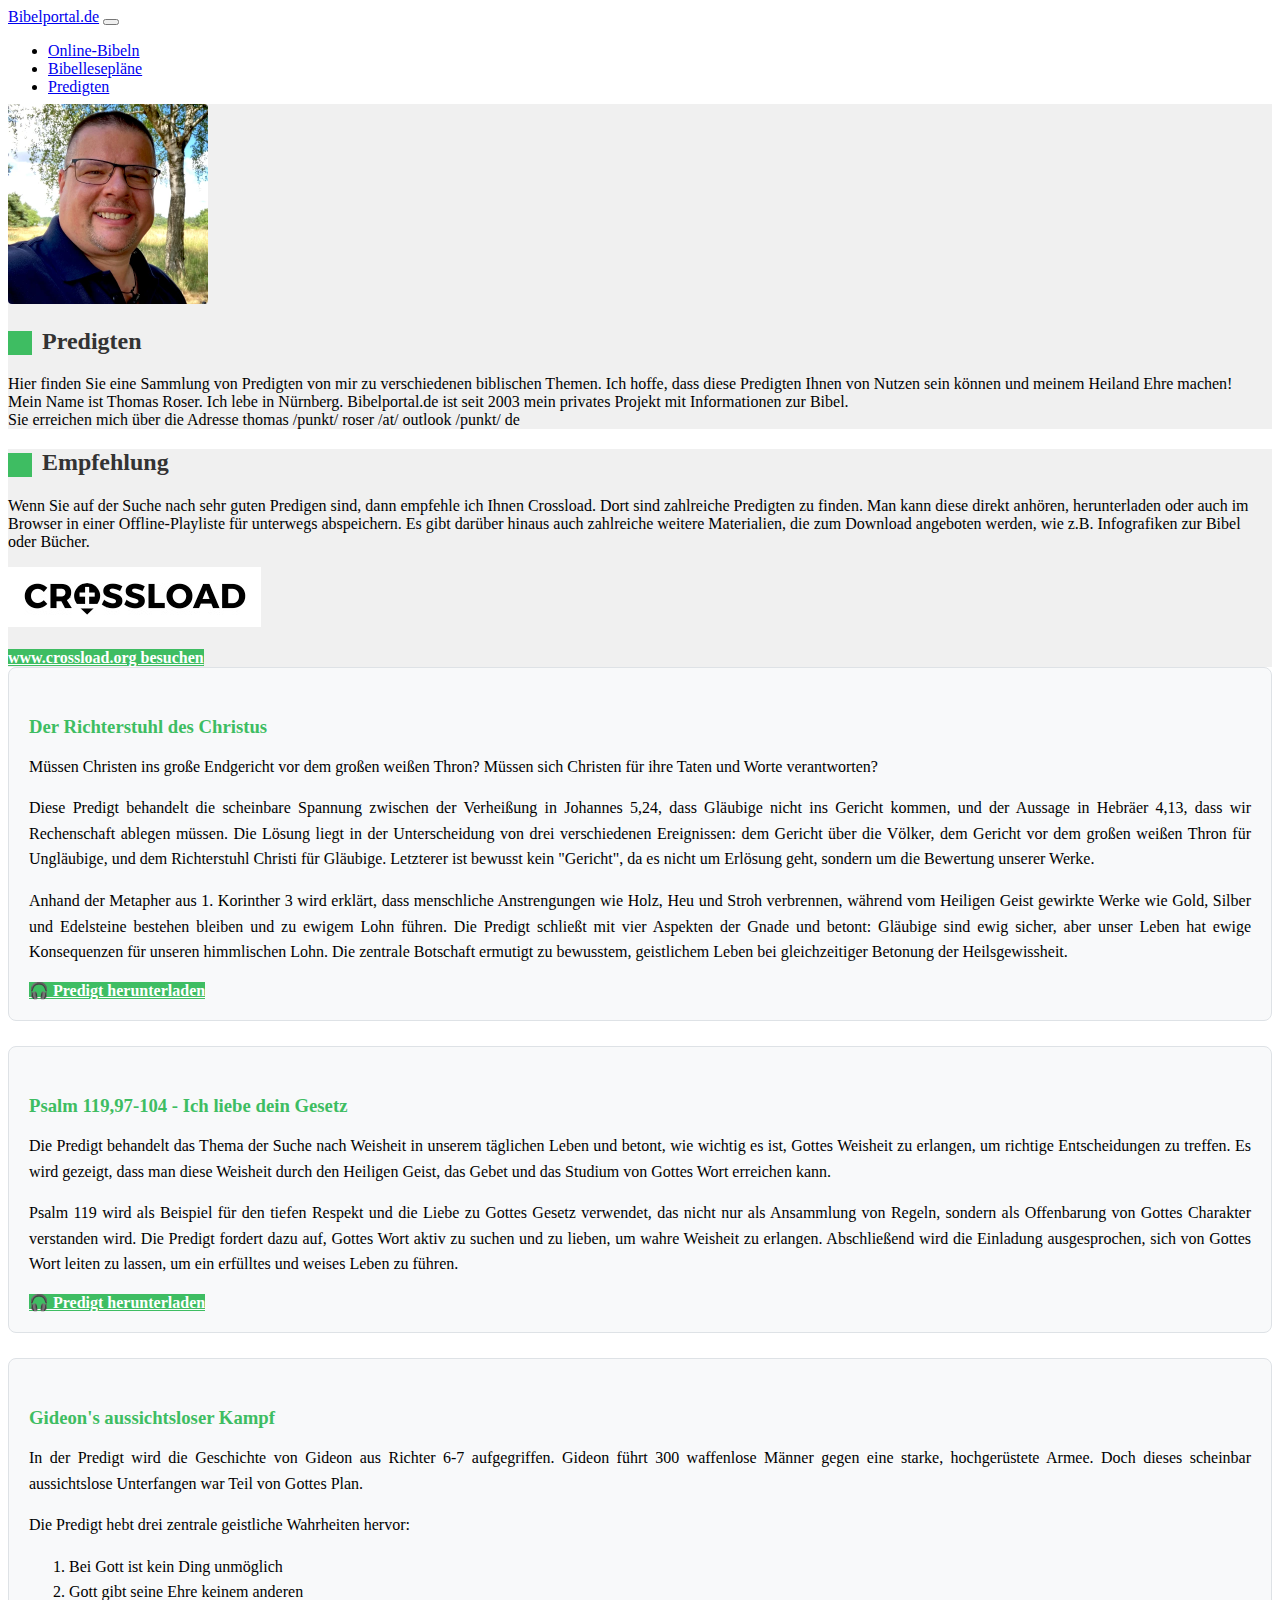
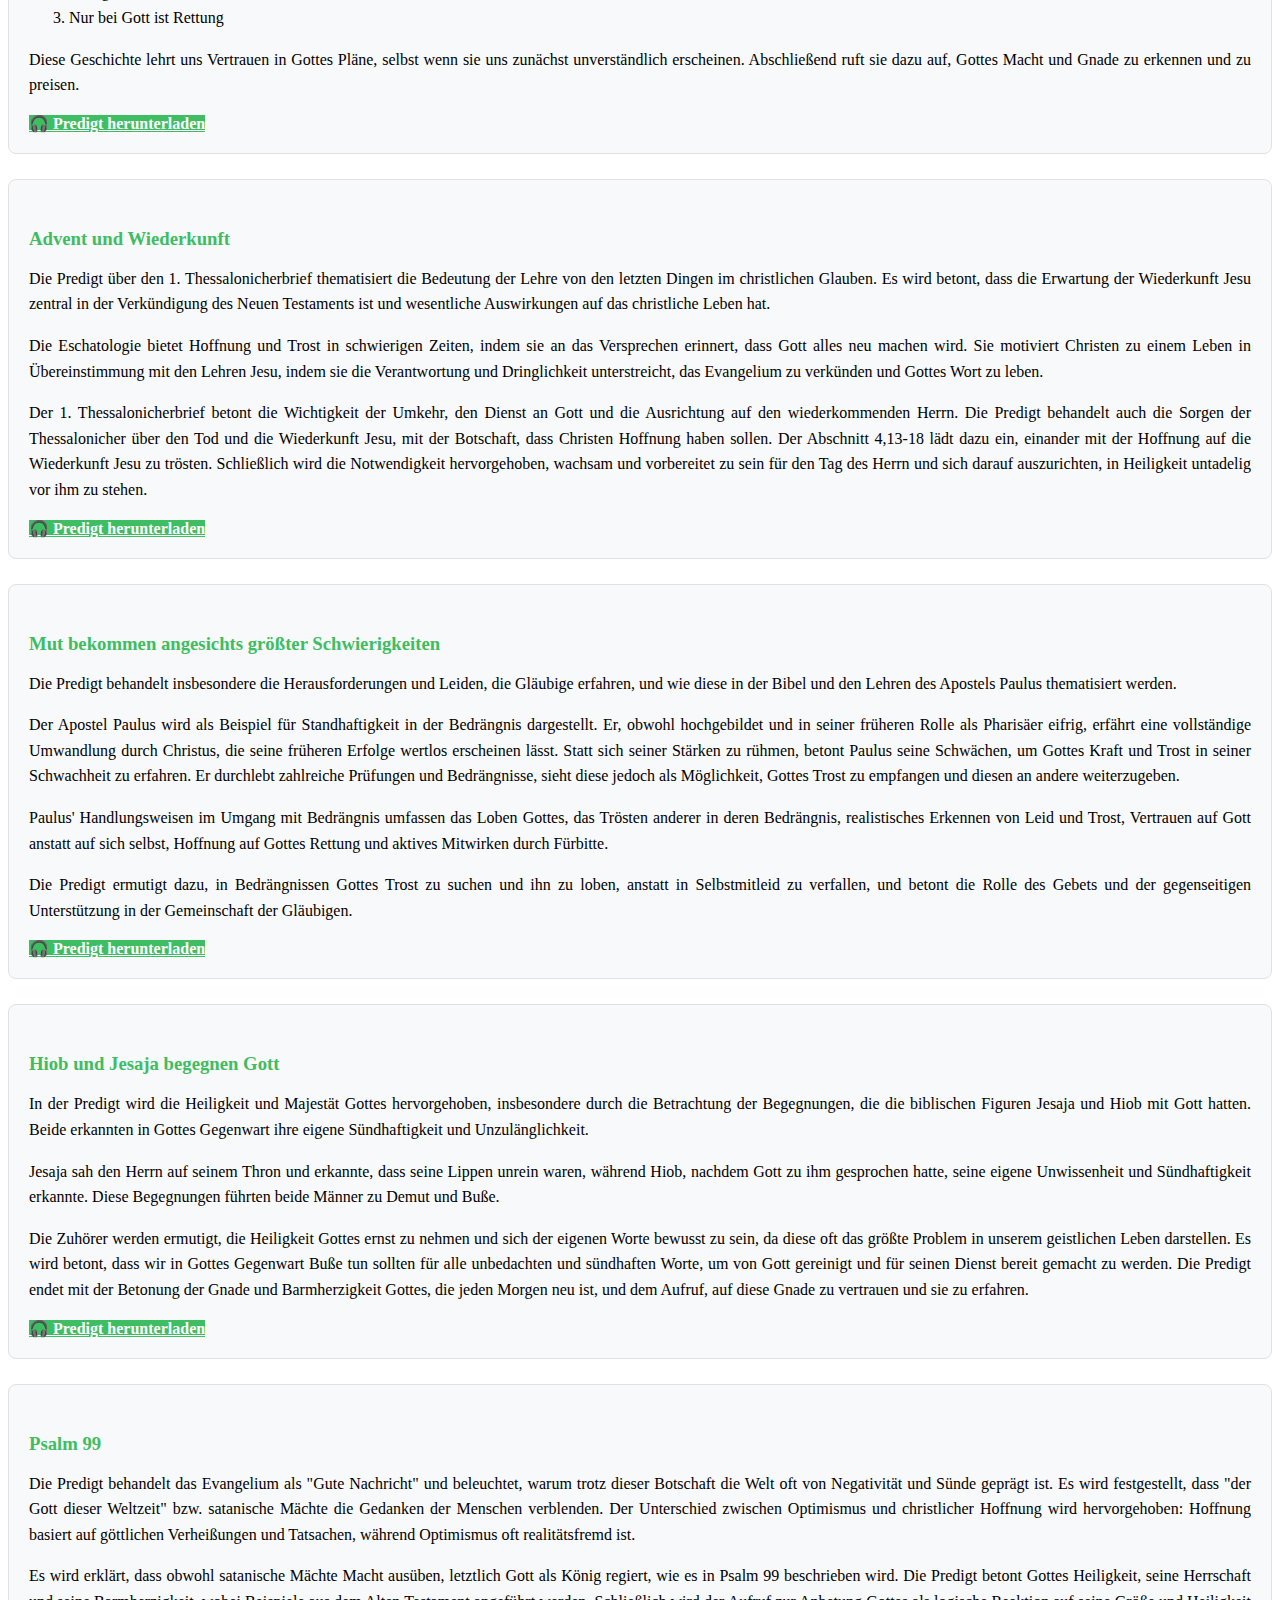
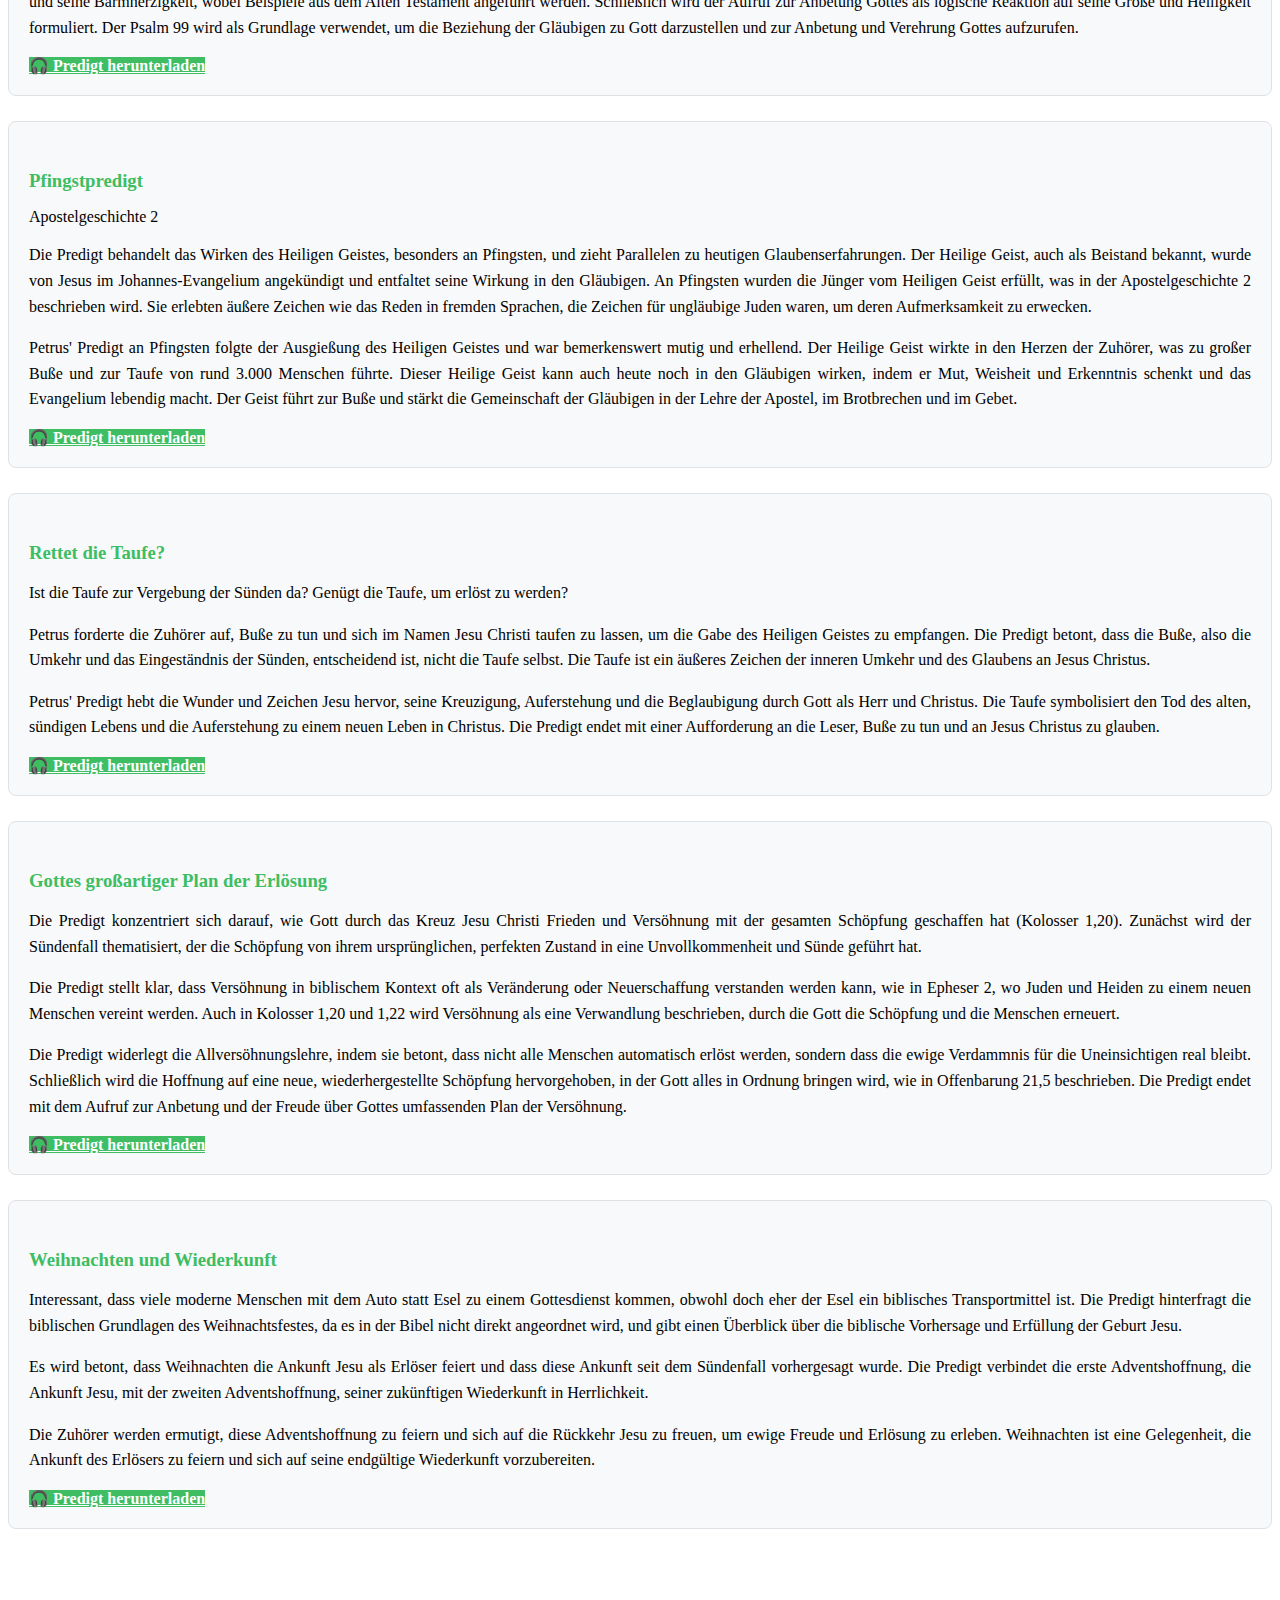
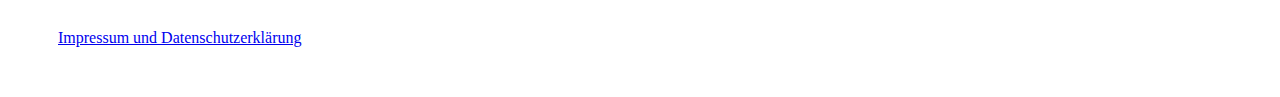
<file: predigten.html>
<!DOCTYPE html>
<html lang="de">
<head>
    <meta charset="UTF-8">
    <meta http-equiv="X-UA-Compatible" content="IE=edge">
    <meta name="viewport" content="width=device-width, initial-scale=1.0">
    <title>Predigten zum Herunterladen</title>
    <link href="https://cdn.jsdelivr.net/npm/bootstrap@5.2.3/dist/css/bootstrap.min.css" rel="stylesheet"
        integrity="sha384-rbsA2VBKQhggwzxH7pPCaAqO46MgnOM80zW1RWuH61DGLwZJEdK2Kadq2F9CUG65" crossorigin="anonymous">
    <style>
        .img-200 {
            width: 200px;
            height: 200px;
            object-fit: cover;
            border-radius: 0.25rem;
        }
        .heading-square {
            display: inline-block;
            background-color: #3ebd62;
            margin-right: 10px;
            vertical-align: middle;
        }
        h2 .heading-square {
            height: 1em;
            width: 1em;
        }
        .btn-custom {
            background-color: #3ebd62 !important;
            border-color: #3ebd62 !important;
            color: #fff;
            font-weight: bold;
        }
        h3 {
            margin-top: 1.5em;
            margin-bottom: 1em;
            color: #3ebd62;
        }
        .markdown-link {
            word-break: break-all;
        }
        ul, ol {
            margin-bottom: 1em;
        }
        .mb-2 {
            margin-bottom: 0.5em;
        }
        .sermon-card {
            background-color: #f8f9fa;
            border: 1px solid #dee2e6;
            border-radius: 8px;
            padding: 20px;
            margin-bottom: 25px;
            transition: transform 0.2s, box-shadow 0.2s;
        }
        .sermon-card:hover {
            transform: translateY(-2px);
            box-shadow: 0 4px 12px rgba(0,0,0,0.1);
        }
        .sermon-title {
            color: #3ebd62;
            font-weight: bold;
            margin-bottom: 15px;
        }
        .sermon-description {
            text-align: justify;
            line-height: 1.6;
        }
        .download-button {
            margin-top: 15px;
        }
        .nav-item {
            margin-right: 15px;
        }
        .intro-section {
            background-color: #e8f5e8;
            padding: 20px;
            border-radius: 8px;
            border-left: 4px solid #3ebd62;
            margin-bottom: 30px;
        }
    </style>
</head>
<body>
    <nav class="navbar navbar-dark navbar-expand-lg bg-dark">
        <div class="container-fluid">
            <a class="navbar-brand" href="./index.html">Bibelportal.de</a>
            <button class="navbar-toggler" type="button" data-bs-toggle="collapse"
                data-bs-target="#navbarTogglerDemo02" aria-controls="navbarTogglerDemo02" aria-expanded="false"
                aria-label="Toggle navigation">
                <span class="navbar-toggler-icon"></span>
            </button>
            <div class="collapse navbar-collapse" id="navbarTogglerDemo02">
                <ul class="navbar-nav me-auto mb-2 mb-lg-0">
                    
                    <li class="nav-item">
                        <a class="nav-link" href="./online-bibeln.html">Online-Bibeln</a>
                    </li>
                    <li class="nav-item">
                        <a class="nav-link" href="./bibelleseplaene.html">Bibellesepläne</a>
                    </li>
                    <li class="nav-item">
                        <a class="nav-link" href="./predigten.html">Predigten</a>
                    </li>
                </ul>
            </div>
        </div>
    </nav>



    <div class="container my-5"> <div class="row align-items-stretch">
            

            <div class="col-md-6 mb-4">
                <div class="p-4 rounded" style="background-color: #f0f0f0;">
                   
                    <div class="row g-3">
                        <div class="col-auto">
                            <img src="../pics/Foto-copyright-Thomas-Roser.webp" class="img-fluid img-200" alt="Thomas Roser">
                        </div>
                        <div class="col">
                            <h2 style="color: #333333;">
                        <span class="heading-square"></span>Predigten
                    </h2>
                            <p>Hier finden Sie eine Sammlung von Predigten von mir zu verschiedenen biblischen Themen. Ich hoffe, dass diese Predigten Ihnen von Nutzen sein können und meinem Heiland Ehre machen!<br>
                                Mein Name ist Thomas Roser. Ich lebe in Nürnberg. Bibelportal.de ist seit 2003 mein privates Projekt mit Informationen zur Bibel.<br>                                
                            Sie erreichen mich über die Adresse thomas /punkt/ roser /at/ outlook /punkt/ de</p>
                        </div>
                    </div>

                </div>
                
            </div>

            <div class="col-md-6 mb-4">
                <div class="p-4 rounded" style="background-color: #f0f0f0;">
                    <div class="row g-3">
                        <div class="col-auto">
                            <h2 style="color: #333333;">
                            <span class="heading-square"></span>Empfehlung
                            </h2>
                            <p>Wenn Sie auf der Suche nach sehr guten Predigen sind, dann empfehle ich Ihnen Crossload. Dort sind zahlreiche Predigten zu finden. 
                            Man kann diese direkt anhören, herunterladen oder auch im Browser in einer Offline-Playliste für unterwegs abspeichern.
                            Es gibt darüber hinaus auch zahlreiche weitere Materialien, die zum Download angeboten werden, wie z.B. Infografiken zur Bibel oder Bücher.</p>
                        </div>
                        

                        <div class="col-auto">
                             <a href="https://crossload.org" target=_blank"><img src="../pics/Crossload.jpg"></a>
                            <br><br>
                            <a href="https://crossload.org" target=_blank" class="btn btn-custom">www.crossload.org besuchen</a>
                            
                        </div>
                    </div>
                </div>
            </div>
        </div>
    </div>




    <div class="container my-5">
       
        <div class="sermon-card">
            <h3 class="sermon-title">Der Richterstuhl des Christus</h3>
            <div class="sermon-description">
                <p>Müssen Christen ins große Endgericht vor dem großen weißen Thron? Müssen sich Christen für ihre Taten und Worte verantworten?</p>
                <p>Diese Predigt behandelt die scheinbare Spannung zwischen der Verheißung in Johannes 5,24, dass Gläubige nicht ins Gericht kommen, und der Aussage in Hebräer 4,13, dass wir Rechenschaft ablegen müssen. Die Lösung liegt in der Unterscheidung von drei verschiedenen Ereignissen: dem Gericht über die Völker, dem Gericht vor dem großen weißen Thron für Ungläubige, und dem Richterstuhl Christi für Gläubige. Letzterer ist bewusst kein "Gericht", da es nicht um Erlösung geht, sondern um die Bewertung unserer Werke.</p>
                <p>Anhand der Metapher aus 1. Korinther 3 wird erklärt, dass menschliche Anstrengungen wie Holz, Heu und Stroh verbrennen, während vom Heiligen Geist gewirkte Werke wie Gold, Silber und Edelsteine bestehen bleiben und zu ewigem Lohn führen. Die Predigt schließt mit vier Aspekten der Gnade und betont: Gläubige sind ewig sicher, aber unser Leben hat ewige Konsequenzen für unseren himmlischen Lohn. Die zentrale Botschaft ermutigt zu bewusstem, geistlichem Leben bei gleichzeitiger Betonung der Heilsgewissheit.</p>
            </div>
            <div class="download-button">
                <a href="https://cv-schwabach.de/nextcloud/index.php/s/93Zr4CzeGGtqKkR" target="_blank" class="btn btn-custom">🎧 Predigt herunterladen</a>
            </div>
        </div>

        <div class="sermon-card">
            <h3 class="sermon-title">Psalm 119,97-104 - Ich liebe dein Gesetz</h3>
            <div class="sermon-description">
                <p>Die Predigt behandelt das Thema der Suche nach Weisheit in unserem täglichen Leben und betont, wie wichtig es ist, Gottes Weisheit zu erlangen, um richtige Entscheidungen zu treffen. Es wird gezeigt, dass man diese Weisheit durch den Heiligen Geist, das Gebet und das Studium von Gottes Wort erreichen kann.</p>
                <p>Psalm 119 wird als Beispiel für den tiefen Respekt und die Liebe zu Gottes Gesetz verwendet, das nicht nur als Ansammlung von Regeln, sondern als Offenbarung von Gottes Charakter verstanden wird. Die Predigt fordert dazu auf, Gottes Wort aktiv zu suchen und zu lieben, um wahre Weisheit zu erlangen. Abschließend wird die Einladung ausgesprochen, sich von Gottes Wort leiten zu lassen, um ein erfülltes und weises Leben zu führen.</p>
            </div>
            <div class="download-button">
                <a href="https://cv-schwabach.de/nextcloud/index.php/s/RWjxFtBToPiJgQM" target="_blank" class="btn btn-custom">🎧 Predigt herunterladen</a>
            </div>
        </div>

        <div class="sermon-card">
            <h3 class="sermon-title">Gideon's aussichtsloser Kampf</h3>
            <div class="sermon-description">
                <p>In der Predigt wird die Geschichte von Gideon aus Richter 6-7 aufgegriffen. Gideon führt 300 waffenlose Männer gegen eine starke, hochgerüstete Armee. Doch dieses scheinbar aussichtslose Unterfangen war Teil von Gottes Plan.</p>
                <p>Die Predigt hebt drei zentrale geistliche Wahrheiten hervor:</p>
                <ol>
                    <li>Bei Gott ist kein Ding unmöglich</li>
                    <li>Gott gibt seine Ehre keinem anderen</li>
                    <li>Nur bei Gott ist Rettung</li>
                </ol>
                <p>Diese Geschichte lehrt uns Vertrauen in Gottes Pläne, selbst wenn sie uns zunächst unverständlich erscheinen. Abschließend ruft sie dazu auf, Gottes Macht und Gnade zu erkennen und zu preisen.</p>
            </div>
            <div class="download-button">
                <a href="https://cv-schwabach.de/nextcloud/index.php/s/3SsDkFQKo9ax9yS" target="_blank" class="btn btn-custom">🎧 Predigt herunterladen</a>
            </div>
        </div>

        <div class="sermon-card">
            <h3 class="sermon-title">Advent und Wiederkunft</h3>
            <div class="sermon-description">
                <p>Die Predigt über den 1. Thessalonicherbrief thematisiert die Bedeutung der Lehre von den letzten Dingen im christlichen Glauben. Es wird betont, dass die Erwartung der Wiederkunft Jesu zentral in der Verkündigung des Neuen Testaments ist und wesentliche Auswirkungen auf das christliche Leben hat.</p>
                <p>Die Eschatologie bietet Hoffnung und Trost in schwierigen Zeiten, indem sie an das Versprechen erinnert, dass Gott alles neu machen wird. Sie motiviert Christen zu einem Leben in Übereinstimmung mit den Lehren Jesu, indem sie die Verantwortung und Dringlichkeit unterstreicht, das Evangelium zu verkünden und Gottes Wort zu leben.</p>
                <p>Der 1. Thessalonicherbrief betont die Wichtigkeit der Umkehr, den Dienst an Gott und die Ausrichtung auf den wiederkommenden Herrn. Die Predigt behandelt auch die Sorgen der Thessalonicher über den Tod und die Wiederkunft Jesu, mit der Botschaft, dass Christen Hoffnung haben sollen. Der Abschnitt 4,13-18 lädt dazu ein, einander mit der Hoffnung auf die Wiederkunft Jesu zu trösten. Schließlich wird die Notwendigkeit hervorgehoben, wachsam und vorbereitet zu sein für den Tag des Herrn und sich darauf auszurichten, in Heiligkeit untadelig vor ihm zu stehen.</p>
            </div>
            <div class="download-button">
                <a href="https://cv-schwabach.de/nextcloud/index.php/s/QDxmFCF63Pj4Naw" target="_blank" class="btn btn-custom">🎧 Predigt herunterladen</a>
            </div>
        </div>

        <div class="sermon-card">
            <h3 class="sermon-title">Mut bekommen angesichts größter Schwierigkeiten</h3>
            <div class="sermon-description">
                <p>Die Predigt behandelt insbesondere die Herausforderungen und Leiden, die Gläubige erfahren, und wie diese in der Bibel und den Lehren des Apostels Paulus thematisiert werden.</p>
                <p>Der Apostel Paulus wird als Beispiel für Standhaftigkeit in der Bedrängnis dargestellt. Er, obwohl hochgebildet und in seiner früheren Rolle als Pharisäer eifrig, erfährt eine vollständige Umwandlung durch Christus, die seine früheren Erfolge wertlos erscheinen lässt. Statt sich seiner Stärken zu rühmen, betont Paulus seine Schwächen, um Gottes Kraft und Trost in seiner Schwachheit zu erfahren. Er durchlebt zahlreiche Prüfungen und Bedrängnisse, sieht diese jedoch als Möglichkeit, Gottes Trost zu empfangen und diesen an andere weiterzugeben.</p>
                <p>Paulus' Handlungsweisen im Umgang mit Bedrängnis umfassen das Loben Gottes, das Trösten anderer in deren Bedrängnis, realistisches Erkennen von Leid und Trost, Vertrauen auf Gott anstatt auf sich selbst, Hoffnung auf Gottes Rettung und aktives Mitwirken durch Fürbitte.</p>
                <p>Die Predigt ermutigt dazu, in Bedrängnissen Gottes Trost zu suchen und ihn zu loben, anstatt in Selbstmitleid zu verfallen, und betont die Rolle des Gebets und der gegenseitigen Unterstützung in der Gemeinschaft der Gläubigen.</p>
            </div>
            <div class="download-button">
                <a href="https://cv-schwabach.de/nextcloud/index.php/s/7Dk7qbbTaCXrbAQ" target="_blank" class="btn btn-custom">🎧 Predigt herunterladen</a>
            </div>
        </div>

        <div class="sermon-card">
            <h3 class="sermon-title">Hiob und Jesaja begegnen Gott</h3>
            <div class="sermon-description">
                <p>In der Predigt wird die Heiligkeit und Majestät Gottes hervorgehoben, insbesondere durch die Betrachtung der Begegnungen, die die biblischen Figuren Jesaja und Hiob mit Gott hatten. Beide erkannten in Gottes Gegenwart ihre eigene Sündhaftigkeit und Unzulänglichkeit.</p>
                <p>Jesaja sah den Herrn auf seinem Thron und erkannte, dass seine Lippen unrein waren, während Hiob, nachdem Gott zu ihm gesprochen hatte, seine eigene Unwissenheit und Sündhaftigkeit erkannte. Diese Begegnungen führten beide Männer zu Demut und Buße.</p>
                <p>Die Zuhörer werden ermutigt, die Heiligkeit Gottes ernst zu nehmen und sich der eigenen Worte bewusst zu sein, da diese oft das größte Problem in unserem geistlichen Leben darstellen. Es wird betont, dass wir in Gottes Gegenwart Buße tun sollten für alle unbedachten und sündhaften Worte, um von Gott gereinigt und für seinen Dienst bereit gemacht zu werden. Die Predigt endet mit der Betonung der Gnade und Barmherzigkeit Gottes, die jeden Morgen neu ist, und dem Aufruf, auf diese Gnade zu vertrauen und sie zu erfahren.</p>
            </div>
            <div class="download-button">
                <a href="https://cv-schwabach.de/nextcloud/index.php/s/Cp2C7kFcSGqNEft" target="_blank" class="btn btn-custom">🎧 Predigt herunterladen</a>
            </div>
        </div>

        <div class="sermon-card">
            <h3 class="sermon-title">Psalm 99</h3>
            <div class="sermon-description">
                <p>Die Predigt behandelt das Evangelium als "Gute Nachricht" und beleuchtet, warum trotz dieser Botschaft die Welt oft von Negativität und Sünde geprägt ist. Es wird festgestellt, dass "der Gott dieser Weltzeit" bzw. satanische Mächte die Gedanken der Menschen verblenden. Der Unterschied zwischen Optimismus und christlicher Hoffnung wird hervorgehoben: Hoffnung basiert auf göttlichen Verheißungen und Tatsachen, während Optimismus oft realitätsfremd ist.</p>
                <p>Es wird erklärt, dass obwohl satanische Mächte Macht ausüben, letztlich Gott als König regiert, wie es in Psalm 99 beschrieben wird. Die Predigt betont Gottes Heiligkeit, seine Herrschaft und seine Barmherzigkeit, wobei Beispiele aus dem Alten Testament angeführt werden. Schließlich wird der Aufruf zur Anbetung Gottes als logische Reaktion auf seine Größe und Heiligkeit formuliert. Der Psalm 99 wird als Grundlage verwendet, um die Beziehung der Gläubigen zu Gott darzustellen und zur Anbetung und Verehrung Gottes aufzurufen.</p>
            </div>
            <div class="download-button">
                <a href="https://cv-schwabach.de/nextcloud/index.php/s/23WF2F7L8fYqokd" target="_blank" class="btn btn-custom">🎧 Predigt herunterladen</a>
            </div>
        </div>

        <div class="sermon-card">
            <h3 class="sermon-title">Pfingstpredigt</h3>
            <p class="text-muted mb-3">Apostelgeschichte 2</p>
            <div class="sermon-description">
                <p>Die Predigt behandelt das Wirken des Heiligen Geistes, besonders an Pfingsten, und zieht Parallelen zu heutigen Glaubenserfahrungen. Der Heilige Geist, auch als Beistand bekannt, wurde von Jesus im Johannes-Evangelium angekündigt und entfaltet seine Wirkung in den Gläubigen. An Pfingsten wurden die Jünger vom Heiligen Geist erfüllt, was in der Apostelgeschichte 2 beschrieben wird. Sie erlebten äußere Zeichen wie das Reden in fremden Sprachen, die Zeichen für ungläubige Juden waren, um deren Aufmerksamkeit zu erwecken.</p>
                <p>Petrus' Predigt an Pfingsten folgte der Ausgießung des Heiligen Geistes und war bemerkenswert mutig und erhellend. Der Heilige Geist wirkte in den Herzen der Zuhörer, was zu großer Buße und zur Taufe von rund 3.000 Menschen führte. Dieser Heilige Geist kann auch heute noch in den Gläubigen wirken, indem er Mut, Weisheit und Erkenntnis schenkt und das Evangelium lebendig macht. Der Geist führt zur Buße und stärkt die Gemeinschaft der Gläubigen in der Lehre der Apostel, im Brotbrechen und im Gebet.</p>
            </div>
            <div class="download-button">
                <a href="https://cv-schwabach.de/nextcloud/index.php/s/So3z9JP6wDJSman" target="_blank" class="btn btn-custom">🎧 Predigt herunterladen</a>
            </div>
        </div>

        <div class="sermon-card">
            <h3 class="sermon-title">Rettet die Taufe?</h3>
            <div class="sermon-description">
                <p>Ist die Taufe zur Vergebung der Sünden da? Genügt die Taufe, um erlöst zu werden?</p>
                <p>Petrus forderte die Zuhörer auf, Buße zu tun und sich im Namen Jesu Christi taufen zu lassen, um die Gabe des Heiligen Geistes zu empfangen. Die Predigt betont, dass die Buße, also die Umkehr und das Eingeständnis der Sünden, entscheidend ist, nicht die Taufe selbst. Die Taufe ist ein äußeres Zeichen der inneren Umkehr und des Glaubens an Jesus Christus.</p>
                <p>Petrus' Predigt hebt die Wunder und Zeichen Jesu hervor, seine Kreuzigung, Auferstehung und die Beglaubigung durch Gott als Herr und Christus. Die Taufe symbolisiert den Tod des alten, sündigen Lebens und die Auferstehung zu einem neuen Leben in Christus. Die Predigt endet mit einer Aufforderung an die Leser, Buße zu tun und an Jesus Christus zu glauben.</p>
            </div>
            <div class="download-button">
                <a href="https://cv-schwabach.de/nextcloud/index.php/s/e8ZTaN7EzmCpBjs" target="_blank" class="btn btn-custom">🎧 Predigt herunterladen</a>
            </div>
        </div>

        <div class="sermon-card">
            <h3 class="sermon-title">Gottes großartiger Plan der Erlösung</h3>
            <div class="sermon-description">
                <p>Die Predigt konzentriert sich darauf, wie Gott durch das Kreuz Jesu Christi Frieden und Versöhnung mit der gesamten Schöpfung geschaffen hat (Kolosser 1,20). Zunächst wird der Sündenfall thematisiert, der die Schöpfung von ihrem ursprünglichen, perfekten Zustand in eine Unvollkommenheit und Sünde geführt hat.</p>
                <p>Die Predigt stellt klar, dass Versöhnung in biblischem Kontext oft als Veränderung oder Neuerschaffung verstanden werden kann, wie in Epheser 2, wo Juden und Heiden zu einem neuen Menschen vereint werden. Auch in Kolosser 1,20 und 1,22 wird Versöhnung als eine Verwandlung beschrieben, durch die Gott die Schöpfung und die Menschen erneuert.</p>
                <p>Die Predigt widerlegt die Allversöhnungslehre, indem sie betont, dass nicht alle Menschen automatisch erlöst werden, sondern dass die ewige Verdammnis für die Uneinsichtigen real bleibt. Schließlich wird die Hoffnung auf eine neue, wiederhergestellte Schöpfung hervorgehoben, in der Gott alles in Ordnung bringen wird, wie in Offenbarung 21,5 beschrieben. Die Predigt endet mit dem Aufruf zur Anbetung und der Freude über Gottes umfassenden Plan der Versöhnung.</p>
            </div>
            <div class="download-button">
                <a href="https://cv-schwabach.de/nextcloud/index.php/s/pfwsFXqtDQ8dkEy" target="_blank" class="btn btn-custom">🎧 Predigt herunterladen</a>
            </div>
        </div>

        <div class="sermon-card">
            <h3 class="sermon-title">Weihnachten und Wiederkunft</h3>
            <div class="sermon-description">
                <p>Interessant, dass viele moderne Menschen mit dem Auto statt Esel zu einem Gottesdienst kommen, obwohl doch eher der Esel ein biblisches Transportmittel ist. Die Predigt hinterfragt die biblischen Grundlagen des Weihnachtsfestes, da es in der Bibel nicht direkt angeordnet wird, und gibt einen Überblick über die biblische Vorhersage und Erfüllung der Geburt Jesu.</p>
                <p>Es wird betont, dass Weihnachten die Ankunft Jesu als Erlöser feiert und dass diese Ankunft seit dem Sündenfall vorhergesagt wurde. Die Predigt verbindet die erste Adventshoffnung, die Ankunft Jesu, mit der zweiten Adventshoffnung, seiner zukünftigen Wiederkunft in Herrlichkeit.</p>
                <p>Die Zuhörer werden ermutigt, diese Adventshoffnung zu feiern und sich auf die Rückkehr Jesu zu freuen, um ewige Freude und Erlösung zu erleben. Weihnachten ist eine Gelegenheit, die Ankunft des Erlösers zu feiern und sich auf seine endgültige Wiederkunft vorzubereiten.</p>
            </div>
            <div class="download-button">
                <a href="https://cv-schwabach.de/nextcloud/index.php/s/fL2dnndJpKkwcno" target="_blank" class="btn btn-custom">🎧 Predigt herunterladen</a>
            </div>
        </div>
    </div>
        <div style="margin: 100px 0 50px 50px;">
        <a href="./impressum.html">Impressum und Datenschutzerklärung</a>
    </div>

    <script src="https://cdn.jsdelivr.net/npm/bootstrap@5.2.3/dist/js/bootstrap.bundle.min.js"
        integrity="sha384-kenU1KFdBIe4zVF0s0G1M5b4hcpxyD9F7jL+jjXkk+Q2h455rYXK/7HAuoJl+0I4"
        crossorigin="anonymous"></script>
</body>
</html>
</file>
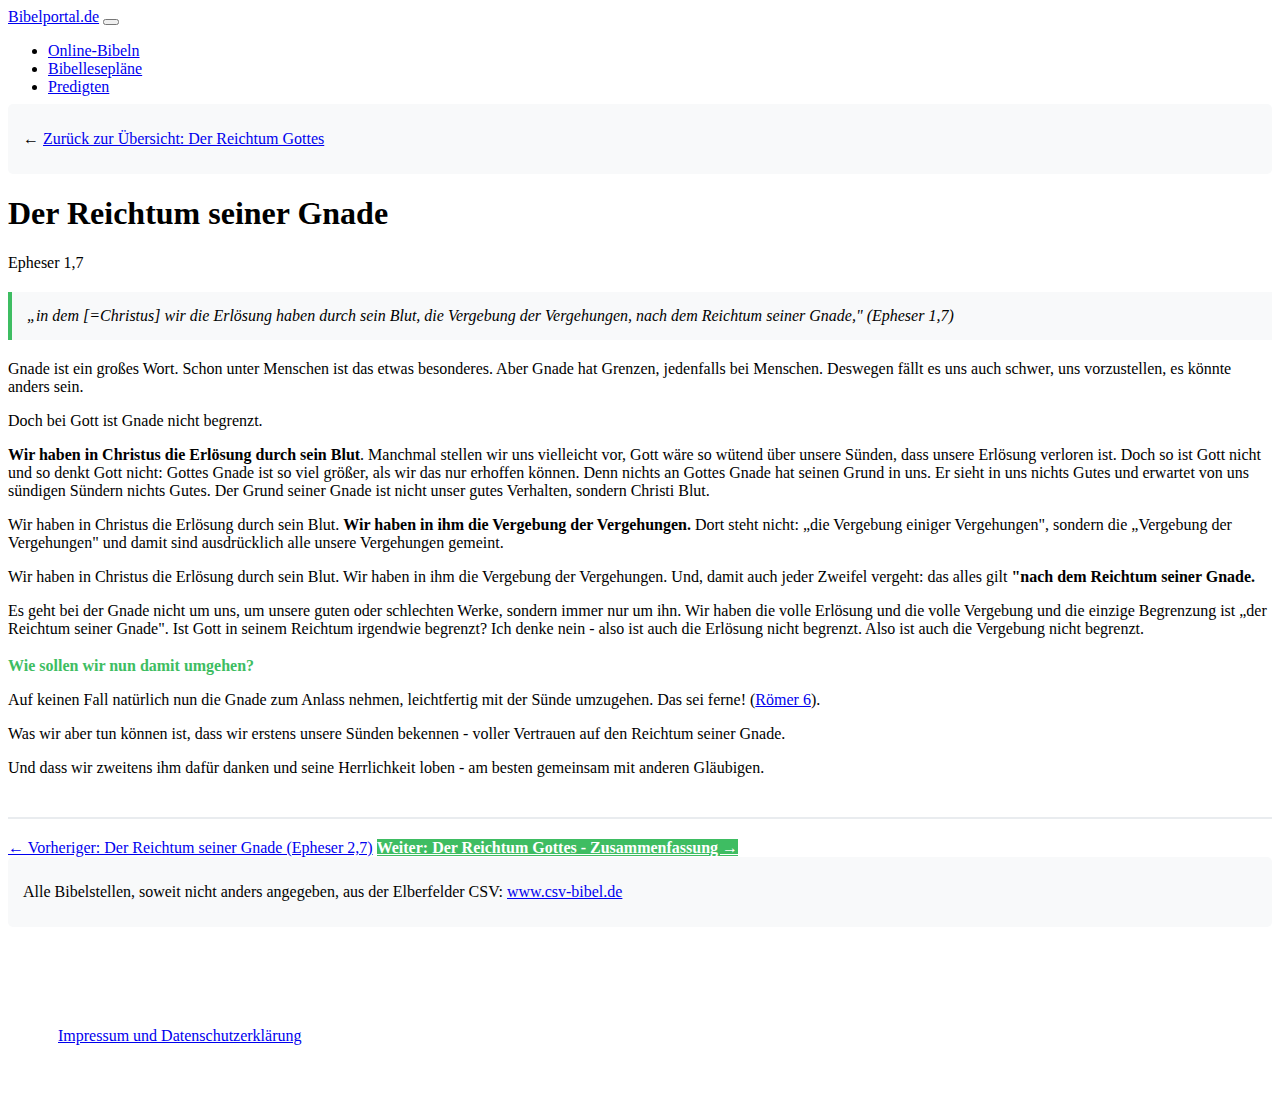
<file: reichtum-gnade-epheser1.html>
<!DOCTYPE html>
<html lang="de">
<head>
    <meta charset="UTF-8">
    <meta http-equiv="X-UA-Compatible" content="IE=edge">
    <meta name="viewport" content="width=device-width, initial-scale=1.0">
    <title>Der Reichtum seiner Gnade (Epheser 1,7) - Der Reichtum Gottes</title>
    <link href="https://cdn.jsdelivr.net/npm/bootstrap@5.2.3/dist/css/bootstrap.min.css" rel="stylesheet"
        integrity="sha384-rbsA2VBKQhggwzxH7pPCaAqO46MgnOM80zW1RWuH61DGLwZJEdK2Kadq2F9CUG65" crossorigin="anonymous">
    <style>
        .img-200 {
            width: 200px;
            height: 200px;
            object-fit: cover;
            border-radius: 0.25rem;
        }
        .heading-square {
            display: inline-block;
            background-color: #3ebd62;
            margin-right: 10px;
            vertical-align: middle;
        }
        h2 .heading-square {
            height: 1em;
            width: 1em;
        }
        .btn-custom {
            background-color: #3ebd62 !important;
            border-color: #3ebd62 !important;
            color: #fff;
            font-weight: bold;
        }
        h3, h4 {
            margin-top: 1.5em;
            margin-bottom: 1em;
            color: #3ebd62;
        }
        h4 {
            margin-top: 1.2em;
            margin-bottom: 0.8em;
        }
        .markdown-link {
            word-break: break-all;
        }
        ul, ol {
            margin-bottom: 1em;
        }
        .mb-2 {
            margin-bottom: 0.5em;
        }
        .bible-verse {
            background-color: #f8f9fa;
            padding: 15px;
            border-left: 4px solid #3ebd62;
            margin: 20px 0;
            font-style: italic;
        }
        .bible-reference {
            font-weight: bold;
            color: #3ebd62;
        }
        .content-section {
            margin-bottom: 2rem;
        }
        .back-link {
            background-color: #f8f9fa;
            padding: 10px 15px;
            border-radius: 5px;
            margin-bottom: 20px;
        }
        .nav-item {
            margin-right: 15px;
        }
        .navigation-buttons {
            margin-top: 40px;
            padding-top: 20px;
            border-top: 2px solid #e9ecef;
        }
    </style>
</head>
<body>
    <nav class="navbar navbar-dark navbar-expand-lg bg-dark">
        <div class="container-fluid">
            <a class="navbar-brand" href="./index.html">Bibelportal.de</a>
            <button class="navbar-toggler" type="button" data-bs-toggle="collapse"
                data-bs-target="#navbarTogglerDemo02" aria-controls="navbarTogglerDemo02" aria-expanded="false"
                aria-label="Toggle navigation">
                <span class="navbar-toggler-icon"></span>
            </button>
            <div class="collapse navbar-collapse" id="navbarTogglerDemo02">
                <ul class="navbar-nav me-auto mb-2 mb-lg-0">
                   <!--Navpunkt-->
                    <li class="nav-item">
                        <a class="nav-link" href="./online-bibeln.html">Online-Bibeln</a>
                    </li>
                    <li class="nav-item">
                        <a class="nav-link" href="./bibelleseplaene.html">Bibellesepläne</a>
                    </li>
                    <li class="nav-item">
                        <a class="nav-link" href="./predigten.html">Predigten</a>
                    </li>
                </ul>
            </div>
        </div>
    </nav>

    <div class="container my-5">
        <div class="back-link">
            <p class="mb-0">← <a href="./der-reichtum-gottes.html">Zurück zur Übersicht: Der Reichtum Gottes</a></p>
        </div>

        <h1 class="mb-4">Der Reichtum seiner Gnade</h1>
        <p class="lead text-muted">Epheser 1,7</p>
        
        <div class="content-section">
            <div class="bible-verse">
                „<em>in dem [=Christus] wir die Erlösung haben durch sein Blut, die Vergebung der Vergehungen, nach dem Reichtum seiner Gnade</em>," (Epheser 1,7)
            </div>

            <p>Gnade ist ein großes Wort. Schon unter Menschen ist das etwas besonderes. Aber Gnade hat Grenzen, jedenfalls bei Menschen. Deswegen fällt es uns auch schwer, uns vorzustellen, es könnte anders sein.</p>

            <p>Doch bei Gott ist Gnade nicht begrenzt.</p>

            <p><strong>Wir haben in Christus die Erlösung durch sein Blut</strong>. Manchmal stellen wir uns vielleicht vor, Gott wäre so wütend über unsere Sünden, dass unsere Erlösung verloren ist. Doch so ist Gott nicht und so denkt Gott nicht: Gottes Gnade ist so viel größer, als wir das nur erhoffen können. Denn nichts an Gottes Gnade hat seinen Grund in uns. Er sieht in uns nichts Gutes und erwartet von uns sündigen Sündern nichts Gutes. Der Grund seiner Gnade ist nicht unser gutes Verhalten, sondern Christi Blut.</p>

            <p>Wir haben in Christus die Erlösung durch sein Blut. <strong>Wir haben in ihm die Vergebung der Vergehungen.</strong> Dort steht nicht: „die Vergebung einiger Vergehungen", sondern die „Vergebung der Vergehungen" und damit sind ausdrücklich alle unsere Vergehungen gemeint.</p>

            <p>Wir haben in Christus die Erlösung durch sein Blut. Wir haben in ihm die Vergebung der Vergehungen. Und, damit auch jeder Zweifel vergeht: das alles gilt <strong>"nach dem Reichtum seiner Gnade.</strong></p>

            <p>Es geht bei der Gnade nicht um uns, um unsere guten oder schlechten Werke, sondern immer nur um ihn. Wir haben die volle Erlösung und die volle Vergebung und die einzige Begrenzung ist „der Reichtum seiner Gnade". Ist Gott in seinem Reichtum irgendwie begrenzt? Ich denke nein - also ist auch die Erlösung nicht begrenzt. Also ist auch die Vergebung nicht begrenzt.</p>

            <h4>Wie sollen wir nun damit umgehen?</h4>

            <p>Auf keinen Fall natürlich nun die Gnade zum Anlass nehmen, leichtfertig mit der Sünde umzugehen. Das sei ferne! (<a href="https://www.csv-bibel.de/bibel/roemer-6" target="_blank">Römer 6</a>).</p>

            <p>Was wir aber tun können ist, dass wir erstens unsere Sünden bekennen - voller Vertrauen auf den Reichtum seiner Gnade.</p>

            <p>Und dass wir zweitens ihm dafür danken und seine Herrlichkeit loben - am besten gemeinsam mit anderen Gläubigen.</p>
        </div>

        <div class="navigation-buttons">
            <div class="d-flex justify-content-between">
                <a href="./reichtum-gnade-epheser2.html" class="btn btn-outline-secondary">← Vorheriger: Der Reichtum seiner Gnade (Epheser 2,7)</a>
                <a href="./reichtum-gottes-zusammenfassung.html" class="btn btn-custom">Weiter: Der Reichtum Gottes - Zusammenfassung →</a>
            </div>
        </div>

        <div class="back-link mt-4">
            <p class="mb-0">Alle Bibelstellen, soweit nicht anders angegeben, aus der Elberfelder CSV: <a href="http://www.csv-bibel.de" target="_blank">www.csv-bibel.de</a></p>
        </div>
    </div>
        <div style="margin: 100px 0 50px 50px;">
        <a href="./impressum.html">Impressum und Datenschutzerklärung</a>
    </div>

    <script src="https://cdn.jsdelivr.net/npm/bootstrap@5.2.3/dist/js/bootstrap.bundle.min.js"
        integrity="sha384-kenU1KFdBIe4zVF0s0G1M5b4hcpxyD9F7jL+jjXkk+Q2h455rYXK/7HAuoJl+0I4"
        crossorigin="anonymous"></script>
</body>
</html>
</file>
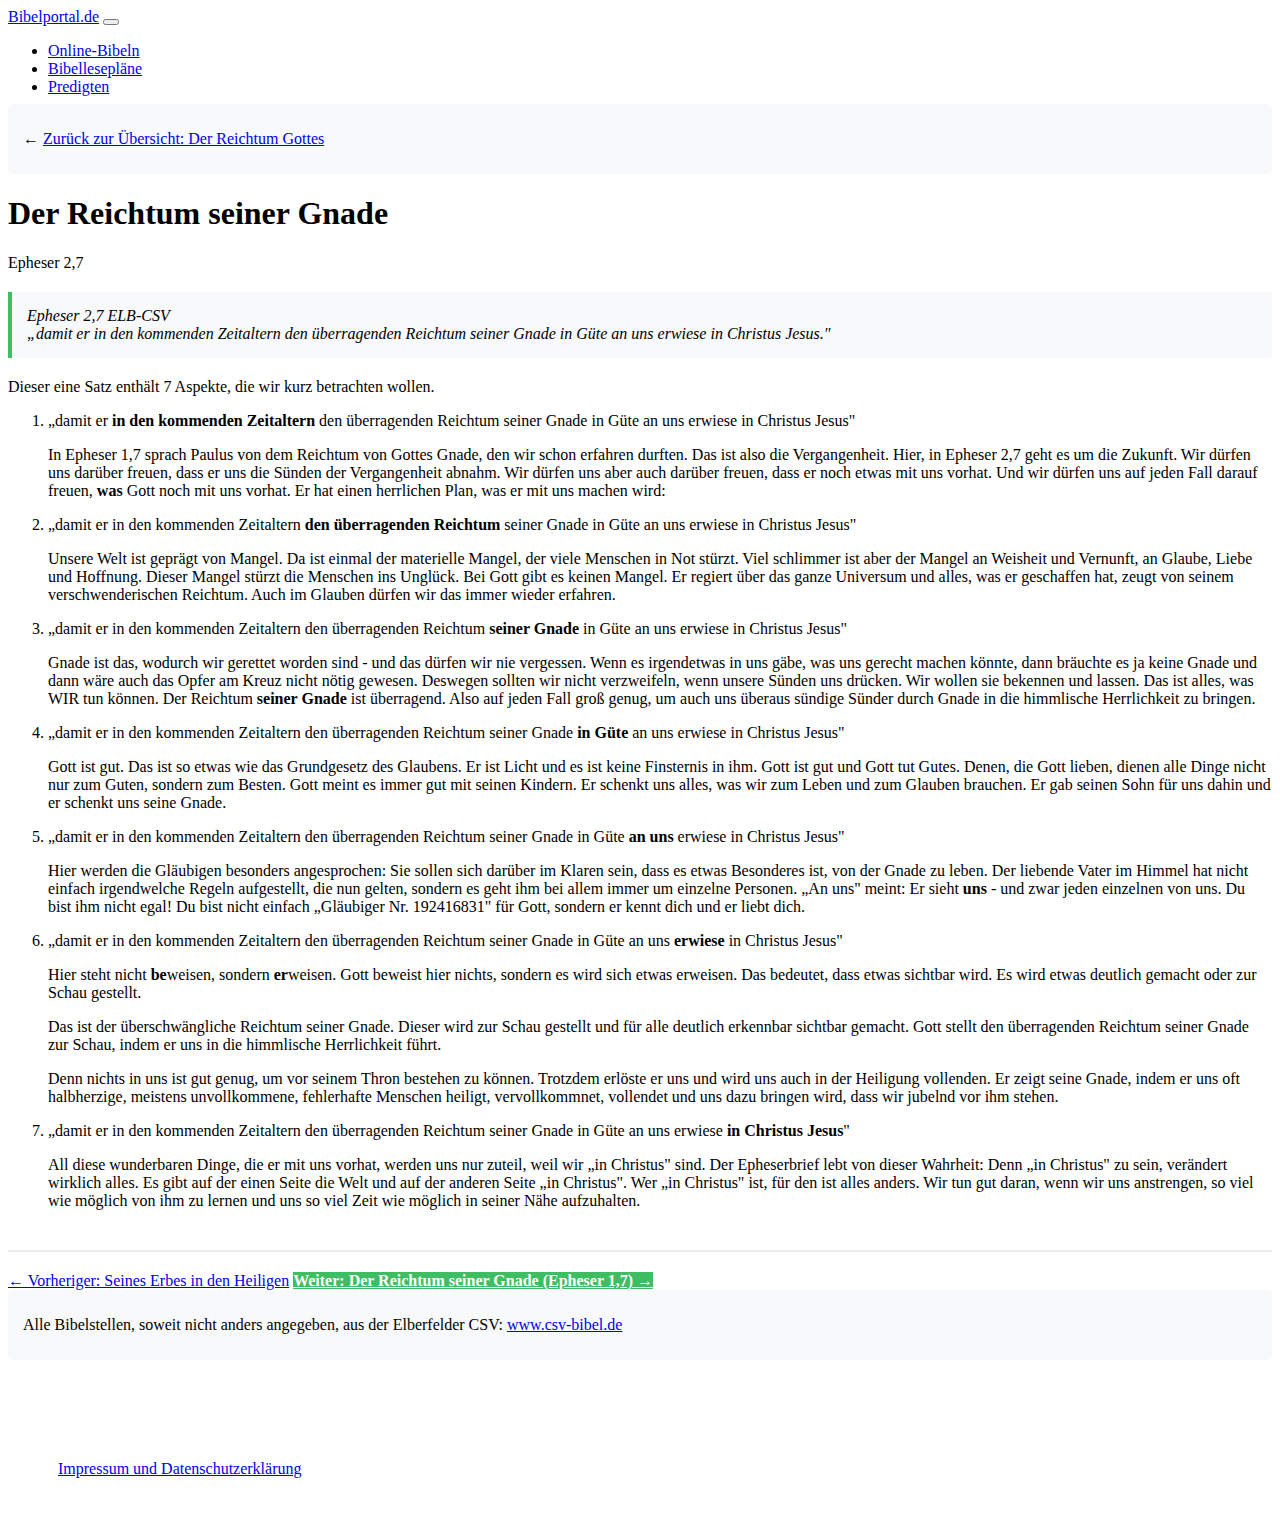
<file: reichtum-gnade-epheser2.html>
<!DOCTYPE html>
<html lang="de">
<head>
    <meta charset="UTF-8">
    <meta http-equiv="X-UA-Compatible" content="IE=edge">
    <meta name="viewport" content="width=device-width, initial-scale=1.0">
    <title>Der Reichtum seiner Gnade (Epheser 2,7) - Der Reichtum Gottes</title>
    <link href="https://cdn.jsdelivr.net/npm/bootstrap@5.2.3/dist/css/bootstrap.min.css" rel="stylesheet"
        integrity="sha384-rbsA2VBKQhggwzxH7pPCaAqO46MgnOM80zW1RWuH61DGLwZJEdK2Kadq2F9CUG65" crossorigin="anonymous">
    <style>
        .img-200 {
            width: 200px;
            height: 200px;
            object-fit: cover;
            border-radius: 0.25rem;
        }
        .heading-square {
            display: inline-block;
            background-color: #3ebd62;
            margin-right: 10px;
            vertical-align: middle;
        }
        h2 .heading-square {
            height: 1em;
            width: 1em;
        }
        .btn-custom {
            background-color: #3ebd62 !important;
            border-color: #3ebd62 !important;
            color: #fff;
            font-weight: bold;
        }
        h3, h4 {
            margin-top: 1.5em;
            margin-bottom: 1em;
            color: #3ebd62;
        }
        h4 {
            margin-top: 1.2em;
            margin-bottom: 0.8em;
        }
        .markdown-link {
            word-break: break-all;
        }
        ul, ol {
            margin-bottom: 1em;
        }
        .mb-2 {
            margin-bottom: 0.5em;
        }
        .bible-verse {
            background-color: #f8f9fa;
            padding: 15px;
            border-left: 4px solid #3ebd62;
            margin: 20px 0;
            font-style: italic;
        }
        .bible-reference {
            font-weight: bold;
            color: #3ebd62;
        }
        .content-section {
            margin-bottom: 2rem;
        }
        .back-link {
            background-color: #f8f9fa;
            padding: 10px 15px;
            border-radius: 5px;
            margin-bottom: 20px;
        }
        .nav-item {
            margin-right: 15px;
        }
        .navigation-buttons {
            margin-top: 40px;
            padding-top: 20px;
            border-top: 2px solid #e9ecef;
        }
    </style>
</head>
<body>
    <nav class="navbar navbar-dark navbar-expand-lg bg-dark">
        <div class="container-fluid">
            <a class="navbar-brand" href="./index.html">Bibelportal.de</a>
            <button class="navbar-toggler" type="button" data-bs-toggle="collapse"
                data-bs-target="#navbarTogglerDemo02" aria-controls="navbarTogglerDemo02" aria-expanded="false"
                aria-label="Toggle navigation">
                <span class="navbar-toggler-icon"></span>
            </button>
            <div class="collapse navbar-collapse" id="navbarTogglerDemo02">
                <ul class="navbar-nav me-auto mb-2 mb-lg-0">
                   <!--Navpunkt-->
                    <li class="nav-item">
                        <a class="nav-link" href="./online-bibeln.html">Online-Bibeln</a>
                    </li>
                    <li class="nav-item">
                        <a class="nav-link" href="./bibelleseplaene.html">Bibellesepläne</a>
                    </li>
                    <li class="nav-item">
                        <a class="nav-link" href="./predigten.html">Predigten</a>
                    </li>
                </ul>
            </div>
        </div>
    </nav>

    <div class="container my-5">
        <div class="back-link">
            <p class="mb-0">← <a href="./der-reichtum-gottes.html">Zurück zur Übersicht: Der Reichtum Gottes</a></p>
        </div>

        <h1 class="mb-4">Der Reichtum seiner Gnade</h1>
        <p class="lead text-muted">Epheser 2,7</p>
        
        <div class="content-section">
            <div class="bible-verse">
                Epheser 2,7 ELB-CSV<br>
                „<em>damit er in den kommenden Zeitaltern den überragenden Reichtum seiner Gnade in Güte an uns erwiese in Christus Jesus.</em>"
            </div>

            <p>Dieser eine Satz enthält 7 Aspekte, die wir kurz betrachten wollen.</p>

            <ol>
                <li><p>„damit er <strong>in den kommenden Zeitaltern</strong> den überragenden Reichtum seiner Gnade in Güte an uns erwiese in Christus Jesus"</p>
                <p>In Epheser 1,7 sprach Paulus von dem Reichtum von Gottes Gnade, den wir schon erfahren durften. Das ist also die Vergangenheit. Hier, in Epheser 2,7 geht es um die Zukunft. Wir dürfen uns darüber freuen, dass er uns die Sünden der Vergangenheit abnahm. Wir dürfen uns aber auch darüber freuen, dass er noch etwas mit uns vorhat. Und wir dürfen uns auf jeden Fall darauf freuen, <strong>was</strong> Gott noch mit uns vorhat. Er hat einen herrlichen Plan, was er mit uns machen wird:</p></li>

                <li><p>„damit er in den kommenden Zeitaltern <strong>den überragenden Reichtum</strong> seiner Gnade in Güte an uns erwiese in Christus Jesus"</p>
                <p>Unsere Welt ist geprägt von Mangel. Da ist einmal der materielle Mangel, der viele Menschen in Not stürzt. Viel schlimmer ist aber der Mangel an Weisheit und Vernunft, an Glaube, Liebe und Hoffnung. Dieser Mangel stürzt die Menschen ins Unglück. Bei Gott gibt es keinen Mangel. Er regiert über das ganze Universum und alles, was er geschaffen hat, zeugt von seinem verschwenderischen Reichtum. Auch im Glauben dürfen wir das immer wieder erfahren.</p></li>

                <li><p>„damit er in den kommenden Zeitaltern den überragenden Reichtum <strong>seiner Gnade</strong> in Güte an uns erwiese in Christus Jesus"</p>
                <p>Gnade ist das, wodurch wir gerettet worden sind - und das dürfen wir nie vergessen. Wenn es irgendetwas in uns gäbe, was uns gerecht machen könnte, dann bräuchte es ja keine Gnade und dann wäre auch das Opfer am Kreuz nicht nötig gewesen. Deswegen sollten wir nicht verzweifeln, wenn unsere Sünden uns drücken. Wir wollen sie bekennen und lassen. Das ist alles, was WIR tun können. Der Reichtum <strong>seiner Gnade</strong> ist überragend. Also auf jeden Fall groß genug, um auch uns überaus sündige Sünder durch Gnade in die himmlische Herrlichkeit zu bringen.</p></li>

                <li><p>„damit er in den kommenden Zeitaltern den überragenden Reichtum seiner Gnade <strong>in Güte</strong> an uns erwiese in Christus Jesus"</p>
                <p>Gott ist gut. Das ist so etwas wie das Grundgesetz des Glaubens. Er ist Licht und es ist keine Finsternis in ihm. Gott ist gut und Gott tut Gutes. Denen, die Gott lieben, dienen alle Dinge nicht nur zum Guten, sondern zum Besten. Gott meint es immer gut mit seinen Kindern. Er schenkt uns alles, was wir zum Leben und zum Glauben brauchen. Er gab seinen Sohn für uns dahin und er schenkt uns seine Gnade.</p></li>

                <li><p>„damit er in den kommenden Zeitaltern den überragenden Reichtum seiner Gnade in Güte <strong>an uns</strong> erwiese in Christus Jesus"</p>
                <p>Hier werden die Gläubigen besonders angesprochen: Sie sollen sich darüber im Klaren sein, dass es etwas Besonderes ist, von der Gnade zu leben. Der liebende Vater im Himmel hat nicht einfach irgendwelche Regeln aufgestellt, die nun gelten, sondern es geht ihm bei allem immer um einzelne Personen. „An uns" meint: Er sieht <strong>uns</strong> - und zwar jeden einzelnen von uns. Du bist ihm nicht egal! Du bist nicht einfach „Gläubiger Nr. 192416831" für Gott, sondern er kennt dich und er liebt dich.</p></li>

                <li><p>„damit er in den kommenden Zeitaltern den überragenden Reichtum seiner Gnade in Güte an uns <strong>erwiese</strong> in Christus Jesus"</p>
                <p>Hier steht nicht <strong>be</strong>weisen, sondern <strong>er</strong>weisen. Gott beweist hier nichts, sondern es wird sich etwas erweisen. Das bedeutet, dass etwas sichtbar wird. Es wird etwas deutlich gemacht oder zur Schau gestellt.</p>
                <p>Das ist der überschwängliche Reichtum seiner Gnade. Dieser wird zur Schau gestellt und für alle deutlich erkennbar sichtbar gemacht. Gott stellt den überragenden Reichtum seiner Gnade zur Schau, indem er uns in die himmlische Herrlichkeit führt.</p>
                <p>Denn nichts in uns ist gut genug, um vor seinem Thron bestehen zu können. Trotzdem erlöste er uns und wird uns auch in der Heiligung vollenden. Er zeigt seine Gnade, indem er uns oft halbherzige, meistens unvollkommene, fehlerhafte Menschen heiligt, vervollkommnet, vollendet und uns dazu bringen wird, dass wir jubelnd vor ihm stehen.</p></li>

                <li><p>„damit er in den kommenden Zeitaltern den überragenden Reichtum seiner Gnade in Güte an uns erwiese <strong>in Christus Jesus</strong>"</p>
                <p>All diese wunderbaren Dinge, die er mit uns vorhat, werden uns nur zuteil, weil wir „in Christus" sind. Der Epheserbrief lebt von dieser Wahrheit: Denn „in Christus" zu sein, verändert wirklich alles. Es gibt auf der einen Seite die Welt und auf der anderen Seite „in Christus". Wer „in Christus" ist, für den ist alles anders. Wir tun gut daran, wenn wir uns anstrengen, so viel wie möglich von ihm zu lernen und uns so viel Zeit wie möglich in seiner Nähe aufzuhalten.</p></li>
            </ol>
        </div>

        <div class="navigation-buttons">
            <div class="d-flex justify-content-between">
                <a href="./erbe-in-den-heiligen.html" class="btn btn-outline-secondary">← Vorheriger: Seines Erbes in den Heiligen</a>
                <a href="./reichtum-gnade-epheser1.html" class="btn btn-custom">Weiter: Der Reichtum seiner Gnade (Epheser 1,7) →</a>
            </div>
        </div>

        <div class="back-link mt-4">
            <p class="mb-0">Alle Bibelstellen, soweit nicht anders angegeben, aus der Elberfelder CSV: <a href="http://www.csv-bibel.de" target="_blank">www.csv-bibel.de</a></p>
        </div>
    </div>
    <div style="margin: 100px 0 50px 50px;">
        <a href="./impressum.html">Impressum und Datenschutzerklärung</a>
    </div>
    <script src="https://cdn.jsdelivr.net/npm/bootstrap@5.2.3/dist/js/bootstrap.bundle.min.js"
        integrity="sha384-kenU1KFdBIe4zVF0s0G1M5b4hcpxyD9F7jL+jjXkk+Q2h455rYXK/7HAuoJl+0I4"
        crossorigin="anonymous"></script>
</body>
</html>
</file>
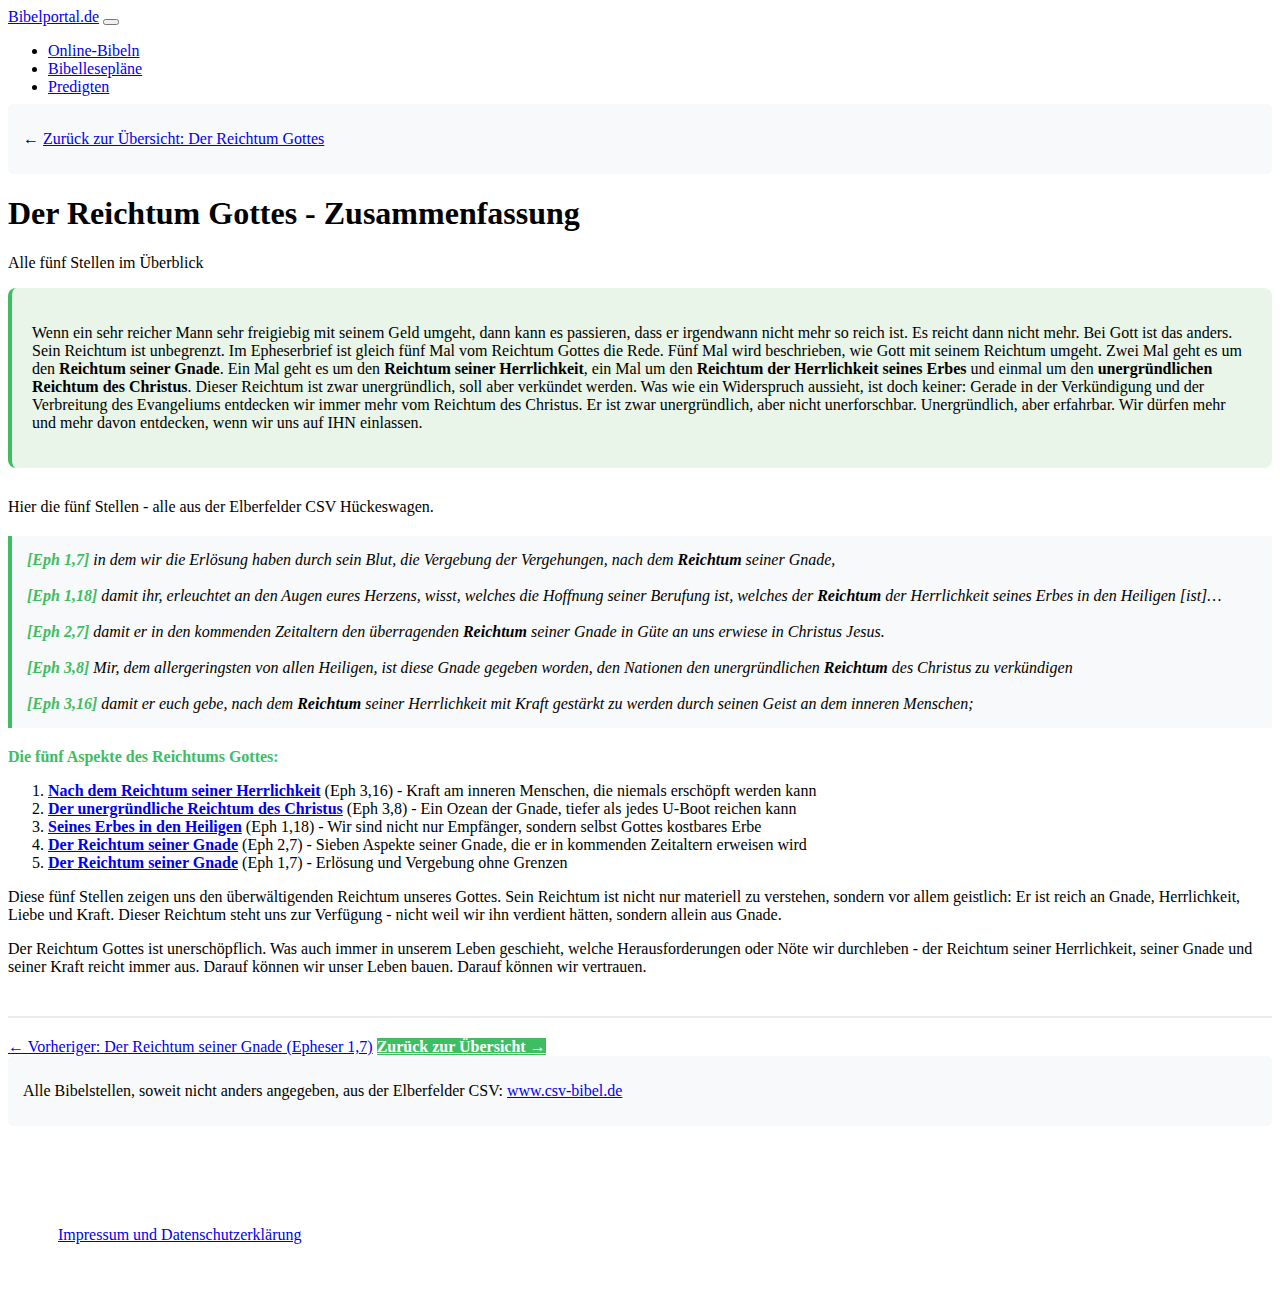
<file: reichtum-gottes-zusammenfassung.html>
<!DOCTYPE html>
<html lang="de">
<head>
    <meta charset="UTF-8">
    <meta http-equiv="X-UA-Compatible" content="IE=edge">
    <meta name="viewport" content="width=device-width, initial-scale=1.0">
    <title>Der Reichtum Gottes - Zusammenfassung</title>
    <link href="https://cdn.jsdelivr.net/npm/bootstrap@5.2.3/dist/css/bootstrap.min.css" rel="stylesheet"
        integrity="sha384-rbsA2VBKQhggwzxH7pPCaAqO46MgnOM80zW1RWuH61DGLwZJEdK2Kadq2F9CUG65" crossorigin="anonymous">
    <style>
        .img-200 {
            width: 200px;
            height: 200px;
            object-fit: cover;
            border-radius: 0.25rem;
        }
        .heading-square {
            display: inline-block;
            background-color: #3ebd62;
            margin-right: 10px;
            vertical-align: middle;
        }
        h2 .heading-square {
            height: 1em;
            width: 1em;
        }
        .btn-custom {
            background-color: #3ebd62 !important;
            border-color: #3ebd62 !important;
            color: #fff;
            font-weight: bold;
        }
        h3, h4 {
            margin-top: 1.5em;
            margin-bottom: 1em;
            color: #3ebd62;
        }
        h4 {
            margin-top: 1.2em;
            margin-bottom: 0.8em;
        }
        .markdown-link {
            word-break: break-all;
        }
        ul, ol {
            margin-bottom: 1em;
        }
        .mb-2 {
            margin-bottom: 0.5em;
        }
        .bible-verse {
            background-color: #f8f9fa;
            padding: 15px;
            border-left: 4px solid #3ebd62;
            margin: 20px 0;
            font-style: italic;
        }
        .bible-reference {
            font-weight: bold;
            color: #3ebd62;
        }
        .content-section {
            margin-bottom: 2rem;
        }
        .back-link {
            background-color: #f8f9fa;
            padding: 10px 15px;
            border-radius: 5px;
            margin-bottom: 20px;
        }
        .nav-item {
            margin-right: 15px;
        }
        .navigation-buttons {
            margin-top: 40px;
            padding-top: 20px;
            border-top: 2px solid #e9ecef;
        }
        .summary-intro {
            background-color: #e8f5e8;
            padding: 20px;
            border-radius: 8px;
            border-left: 4px solid #3ebd62;
            margin-bottom: 30px;
        }
    </style>
</head>
<body>
    <nav class="navbar navbar-dark navbar-expand-lg bg-dark">
        <div class="container-fluid">
            <a class="navbar-brand" href="./index.html">Bibelportal.de</a>
            <button class="navbar-toggler" type="button" data-bs-toggle="collapse"
                data-bs-target="#navbarTogglerDemo02" aria-controls="navbarTogglerDemo02" aria-expanded="false"
                aria-label="Toggle navigation">
                <span class="navbar-toggler-icon"></span>
            </button>
            <div class="collapse navbar-collapse" id="navbarTogglerDemo02">
                <ul class="navbar-nav me-auto mb-2 mb-lg-0">
                   <!--Navpunkt-->
                    <li class="nav-item">
                        <a class="nav-link" href="./online-bibeln.html">Online-Bibeln</a>
                    </li>
                    <li class="nav-item">
                        <a class="nav-link" href="./bibelleseplaene.html">Bibellesepläne</a>
                    </li>
                    <li class="nav-item">
                        <a class="nav-link" href="./predigten.html">Predigten</a>
                    </li>
                </ul>
            </div>
        </div>
    </nav>

    <div class="container my-5">
        <div class="back-link">
            <p class="mb-0">← <a href="./der-reichtum-gottes.html">Zurück zur Übersicht: Der Reichtum Gottes</a></p>
        </div>

        <h1 class="mb-4">Der Reichtum Gottes - Zusammenfassung</h1>
        <p class="lead text-muted">Alle fünf Stellen im Überblick</p>
        
        <div class="content-section">
            <div class="summary-intro">
                <p class="mb-0">Wenn ein sehr reicher Mann sehr freigiebig mit seinem Geld umgeht, dann kann es passieren, dass er irgendwann nicht mehr so reich ist. Es reicht dann nicht mehr. Bei Gott ist das anders. Sein Reichtum ist unbegrenzt. Im Epheserbrief ist gleich fünf Mal vom Reichtum Gottes die Rede. Fünf Mal wird beschrieben, wie Gott mit seinem Reichtum umgeht. Zwei Mal geht es um den <strong>Reichtum seiner Gnade</strong>. Ein Mal geht es um den <strong>Reichtum seiner Herrlichkeit</strong>, ein Mal um den <strong>Reichtum der Herrlichkeit seines Erbes</strong> und einmal um den <strong>unergründlichen Reichtum des Christus</strong>. Dieser Reichtum ist zwar unergründlich, soll aber verkündet werden. Was wie ein Widerspruch aussieht, ist doch keiner: Gerade in der Verkündigung und der Verbreitung des Evangeliums entdecken wir immer mehr vom Reichtum des Christus. Er ist zwar unergründlich, aber nicht unerforschbar. Unergründlich, aber erfahrbar. Wir dürfen mehr und mehr davon entdecken, wenn wir uns auf IHN einlassen.</p>
            </div>

            <p>Hier die fünf Stellen - alle aus der Elberfelder CSV Hückeswagen.</p>

            <div class="bible-verse">
                <span class="bible-reference">[Eph 1,7]</span> in dem wir die Erlösung haben durch sein Blut, die Vergebung der Vergehungen, nach dem <strong>Reichtum</strong> seiner Gnade,<br><br>

                <span class="bible-reference">[Eph 1,18]</span> damit ihr, erleuchtet an den Augen eures Herzens, wisst, welches die Hoffnung seiner Berufung ist, welches der <strong>Reichtum</strong> der Herrlichkeit seines Erbes in den Heiligen [ist]…<br><br>

                <span class="bible-reference">[Eph 2,7]</span> damit er in den kommenden Zeitaltern den überragenden <strong>Reichtum</strong> seiner Gnade in Güte an uns erwiese in Christus Jesus.<br><br>

                <span class="bible-reference">[Eph 3,8]</span> Mir, dem allergeringsten von allen Heiligen, ist diese Gnade gegeben worden, den Nationen den unergründlichen <strong>Reichtum</strong> des Christus zu verkündigen<br><br>

                <span class="bible-reference">[Eph 3,16]</span> damit er euch gebe, nach dem <strong>Reichtum</strong> seiner Herrlichkeit mit Kraft gestärkt zu werden durch seinen Geist an dem inneren Menschen;
            </div>

            <h4>Die fünf Aspekte des Reichtums Gottes:</h4>

            <ol>
                <li><strong><a href="./reichtum-seiner-herrlichkeit.html">Nach dem Reichtum seiner Herrlichkeit</a></strong> (Eph 3,16) - Kraft am inneren Menschen, die niemals erschöpft werden kann</li>
                
                <li><strong><a href="./unergruendlicher-reichtum-christus.html">Der unergründliche Reichtum des Christus</a></strong> (Eph 3,8) - Ein Ozean der Gnade, tiefer als jedes U-Boot reichen kann</li>
                
                <li><strong><a href="./erbe-in-den-heiligen.html">Seines Erbes in den Heiligen</a></strong> (Eph 1,18) - Wir sind nicht nur Empfänger, sondern selbst Gottes kostbares Erbe</li>
                
                <li><strong><a href="./reichtum-gnade-epheser2.html">Der Reichtum seiner Gnade</a></strong> (Eph 2,7) - Sieben Aspekte seiner Gnade, die er in kommenden Zeitaltern erweisen wird</li>
                
                <li><strong><a href="./reichtum-gnade-epheser1.html">Der Reichtum seiner Gnade</a></strong> (Eph 1,7) - Erlösung und Vergebung ohne Grenzen</li>
            </ol>

            <p>Diese fünf Stellen zeigen uns den überwältigenden Reichtum unseres Gottes. Sein Reichtum ist nicht nur materiell zu verstehen, sondern vor allem geistlich: Er ist reich an Gnade, Herrlichkeit, Liebe und Kraft. Dieser Reichtum steht uns zur Verfügung - nicht weil wir ihn verdient hätten, sondern allein aus Gnade.</p>

            <p>Der Reichtum Gottes ist unerschöpflich. Was auch immer in unserem Leben geschieht, welche Herausforderungen oder Nöte wir durchleben - der Reichtum seiner Herrlichkeit, seiner Gnade und seiner Kraft reicht immer aus. Darauf können wir unser Leben bauen. Darauf können wir vertrauen.</p>
        </div>

        <div class="navigation-buttons">
            <div class="d-flex justify-content-between">
                <a href="./reichtum-gnade-epheser1.html" class="btn btn-outline-secondary">← Vorheriger: Der Reichtum seiner Gnade (Epheser 1,7)</a>
                <a href="./der-reichtum-gottes.html" class="btn btn-custom">Zurück zur Übersicht →</a>
            </div>
        </div>

        <div class="back-link mt-4">
            <p class="mb-0">Alle Bibelstellen, soweit nicht anders angegeben, aus der Elberfelder CSV: <a href="http://www.csv-bibel.de" target="_blank">www.csv-bibel.de</a></p>
        </div>
    </div>
        <div style="margin: 100px 0 50px 50px;">
        <a href="./impressum.html">Impressum und Datenschutzerklärung</a>
    </div>

    <script src="https://cdn.jsdelivr.net/npm/bootstrap@5.2.3/dist/js/bootstrap.bundle.min.js"
        integrity="sha384-kenU1KFdBIe4zVF0s0G1M5b4hcpxyD9F7jL+jjXkk+Q2h455rYXK/7HAuoJl+0I4"
        crossorigin="anonymous"></script>
</body>
</html>
</file>
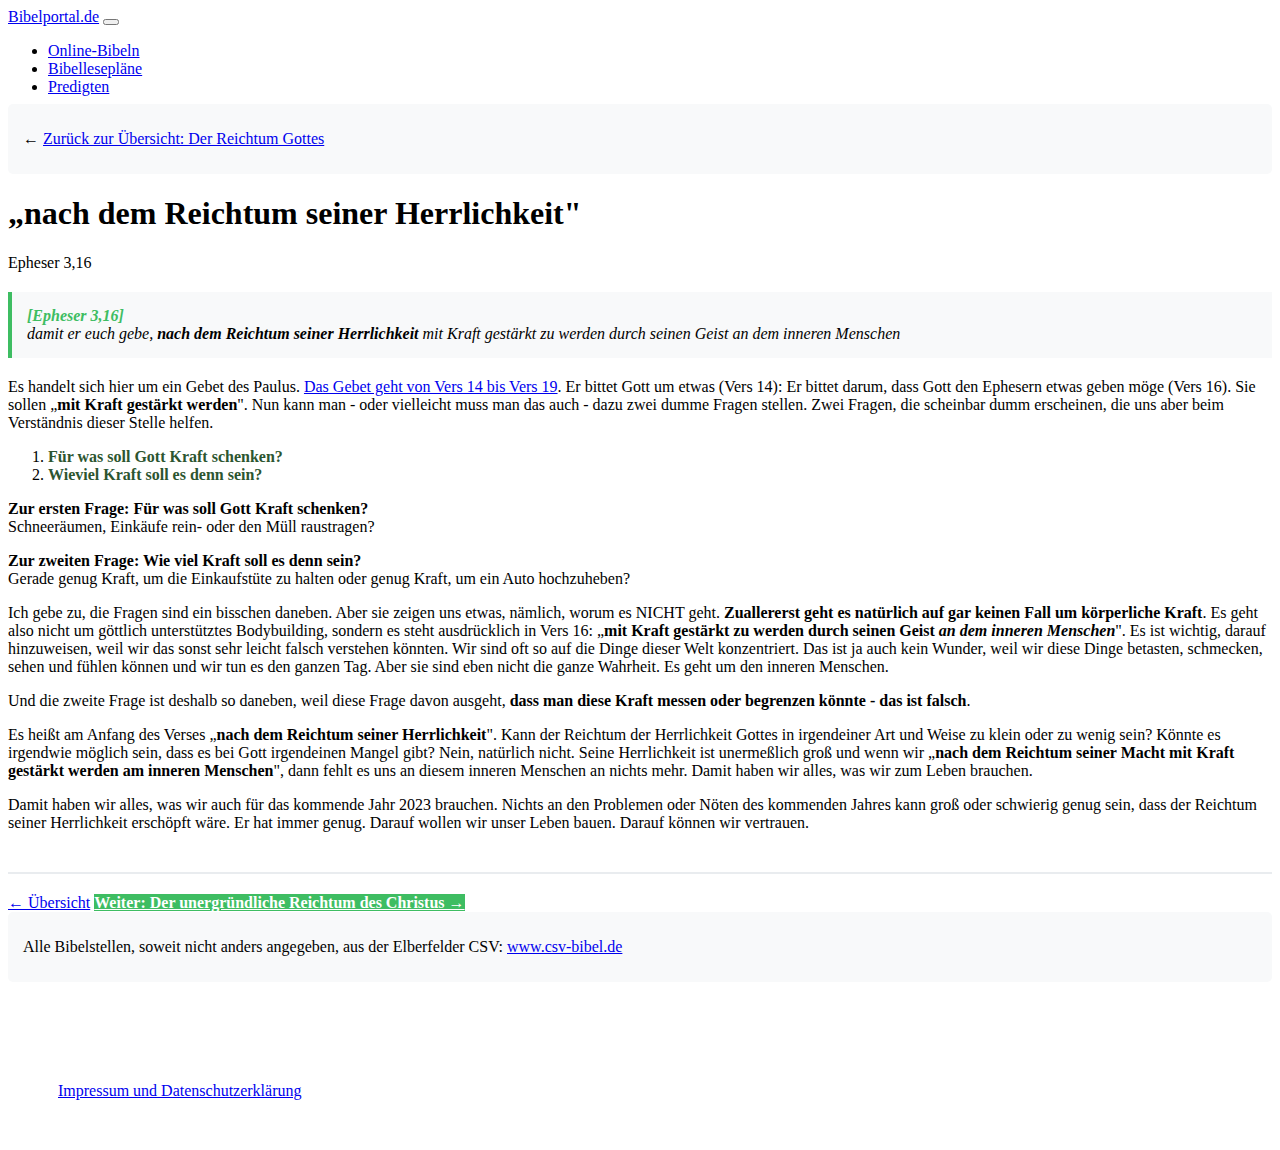
<file: reichtum-seiner-herrlichkeit.html>
<!DOCTYPE html>
<html lang="de">
<head>
    <meta charset="UTF-8">
    <meta http-equiv="X-UA-Compatible" content="IE=edge">
    <meta name="viewport" content="width=device-width, initial-scale=1.0">
    <title>„nach dem Reichtum seiner Herrlichkeit" - Der Reichtum Gottes</title>
    <link href="https://cdn.jsdelivr.net/npm/bootstrap@5.2.3/dist/css/bootstrap.min.css" rel="stylesheet"
        integrity="sha384-rbsA2VBKQhggwzxH7pPCaAqO46MgnOM80zW1RWuH61DGLwZJEdK2Kadq2F9CUG65" crossorigin="anonymous">
    <style>
        .img-200 {
            width: 200px;
            height: 200px;
            object-fit: cover;
            border-radius: 0.25rem;
        }
        .heading-square {
            display: inline-block;
            background-color: #3ebd62;
            margin-right: 10px;
            vertical-align: middle;
        }
        h2 .heading-square {
            height: 1em;
            width: 1em;
        }
        .btn-custom {
            background-color: #3ebd62 !important;
            border-color: #3ebd62 !important;
            color: #fff;
            font-weight: bold;
        }
        h3 {
            margin-top: 1.5em;
            margin-bottom: 1em;
            color: #3ebd62;
        }
        .markdown-link {
            word-break: break-all;
        }
        ul, ol {
            margin-bottom: 1em;
        }
        .mb-2 {
            margin-bottom: 0.5em;
        }
        .bible-verse {
            background-color: #f8f9fa;
            padding: 15px;
            border-left: 4px solid #3ebd62;
            margin: 20px 0;
            font-style: italic;
        }
        .bible-reference {
            font-weight: bold;
            color: #3ebd62;
        }
        .content-section {
            margin-bottom: 2rem;
        }
        .back-link {
            background-color: #f8f9fa;
            padding: 10px 15px;
            border-radius: 5px;
            margin-bottom: 20px;
        }
        .nav-item {
            margin-right: 15px;
        }
        .question-emphasis {
            font-weight: bold;
            color: #2c5530;
        }
        .navigation-buttons {
            margin-top: 40px;
            padding-top: 20px;
            border-top: 2px solid #e9ecef;
        }
    </style>
</head>
<body>
    <nav class="navbar navbar-dark navbar-expand-lg bg-dark">
        <div class="container-fluid">
            <a class="navbar-brand" href="./index.html">Bibelportal.de</a>
            <button class="navbar-toggler" type="button" data-bs-toggle="collapse"
                data-bs-target="#navbarTogglerDemo02" aria-controls="navbarTogglerDemo02" aria-expanded="false"
                aria-label="Toggle navigation">
                <span class="navbar-toggler-icon"></span>
            </button>
            <div class="collapse navbar-collapse" id="navbarTogglerDemo02">
                <ul class="navbar-nav me-auto mb-2 mb-lg-0">
                   <!--Navpunkt-->
                    <li class="nav-item">
                        <a class="nav-link" href="./online-bibeln.html">Online-Bibeln</a>
                    </li>
                    <li class="nav-item">
                        <a class="nav-link" href="./bibelleseplaene.html">Bibellesepläne</a>
                    </li>
                    <li class="nav-item">
                        <a class="nav-link" href="./predigten.html">Predigten</a>
                    </li>
                </ul>
            </div>
        </div>
    </nav>

    <div class="container my-5">
        <div class="back-link">
            <p class="mb-0">← <a href="./der-reichtum-gottes.html">Zurück zur Übersicht: Der Reichtum Gottes</a></p>
        </div>

        <h1 class="mb-4">„nach dem Reichtum seiner Herrlichkeit"</h1>
        <p class="lead text-muted">Epheser 3,16</p>
        
        <div class="content-section">
            <div class="bible-verse">
                <span class="bible-reference">[Epheser 3,16]</span><br>
                <em>damit er euch gebe, <strong>nach dem Reichtum seiner Herrlichkeit</strong> mit Kraft gestärkt zu werden durch seinen Geist an dem inneren Menschen</em>
            </div>

            <p>Es handelt sich hier um ein Gebet des Paulus. <a href="https://www.csv-bibel.de/bibel/versliste/Eph%203%2C14-19%3B" target="_blank">Das Gebet geht von Vers 14 bis Vers 19</a>. Er bittet Gott um etwas (Vers 14): Er bittet darum, dass Gott den Ephesern etwas geben möge (Vers 16). Sie sollen „<strong>mit Kraft gestärkt werden</strong>". Nun kann man - oder vielleicht muss man das auch - dazu zwei dumme Fragen stellen. Zwei Fragen, die scheinbar dumm erscheinen, die uns aber beim Verständnis dieser Stelle helfen.</p>

            <ol>
                <li><span class="question-emphasis">Für was soll Gott Kraft schenken?</span></li>
                <li><span class="question-emphasis">Wieviel Kraft soll es denn sein?</span></li>
            </ol>

            <p><strong>Zur ersten Frage: Für was soll Gott Kraft schenken?</strong><br>
            Schneeräumen, Einkäufe rein- oder den Müll raustragen?</p>

            <p><strong>Zur zweiten Frage: Wie viel Kraft soll es denn sein?</strong><br>
            Gerade genug Kraft, um die Einkaufstüte zu halten oder genug Kraft, um ein Auto hochzuheben?</p>

            <p>Ich gebe zu, die Fragen sind ein bisschen daneben. Aber sie zeigen uns etwas, nämlich, worum es NICHT geht. <strong>Zuallererst geht es natürlich auf gar keinen Fall um körperliche Kraft</strong>. Es geht also nicht um göttlich unterstütztes Bodybuilding, sondern es steht ausdrücklich in Vers 16: „<strong>mit Kraft gestärkt zu werden durch seinen Geist <em>an dem inneren Menschen</em></strong>". Es ist wichtig, darauf hinzuweisen, weil wir das sonst sehr leicht falsch verstehen könnten. Wir sind oft so auf die Dinge dieser Welt konzentriert. Das ist ja auch kein Wunder, weil wir diese Dinge betasten, schmecken, sehen und fühlen können und wir tun es den ganzen Tag. Aber sie sind eben nicht die ganze Wahrheit. Es geht um den inneren Menschen.</p>

            <p>Und die zweite Frage ist deshalb so daneben, weil diese Frage davon ausgeht, <strong>dass man diese Kraft messen oder begrenzen könnte - das ist falsch</strong>.</p>

            <p>Es heißt am Anfang des Verses „<strong>nach dem Reichtum seiner Herrlichkeit</strong>". Kann der Reichtum der Herrlichkeit Gottes in irgendeiner Art und Weise zu klein oder zu wenig sein? Könnte es irgendwie möglich sein, dass es bei Gott irgendeinen Mangel gibt? Nein, natürlich nicht. Seine Herrlichkeit ist unermeßlich groß und wenn wir „<strong>nach dem Reichtum seiner Macht mit Kraft gestärkt werden am inneren Menschen</strong>", dann fehlt es uns an diesem inneren Menschen an nichts mehr. Damit haben wir alles, was wir zum Leben brauchen.</p>

            <p>Damit haben wir alles, was wir auch für das kommende Jahr 2023 brauchen. Nichts an den Problemen oder Nöten des kommenden Jahres kann groß oder schwierig genug sein, dass der Reichtum seiner Herrlichkeit erschöpft wäre. Er hat immer genug. Darauf wollen wir unser Leben bauen. Darauf können wir vertrauen.</p>
        </div>

        <div class="navigation-buttons">
            <div class="d-flex justify-content-between">
                <a href="./der-reichtum-gottes.html" class="btn btn-outline-secondary">← Übersicht</a>
                <a href="./unergruendlicher-reichtum-christus.html" class="btn btn-custom">Weiter: Der unergründliche Reichtum des Christus →</a>
            </div>
        </div>

        <div class="back-link mt-4">
            <p class="mb-0">Alle Bibelstellen, soweit nicht anders angegeben, aus der Elberfelder CSV: <a href="http://www.csv-bibel.de" target="_blank">www.csv-bibel.de</a></p>
        </div>
    </div>
    <div style="margin: 100px 0 50px 50px;">
        <a href="./impressum.html">Impressum und Datenschutzerklärung</a>
    </div>
    <script src="https://cdn.jsdelivr.net/npm/bootstrap@5.2.3/dist/js/bootstrap.bundle.min.js"
        integrity="sha384-kenU1KFdBIe4zVF0s0G1M5b4hcpxyD9F7jL+jjXkk+Q2h455rYXK/7HAuoJl+0I4"
        crossorigin="anonymous"></script>
</body>
</html>
</file>
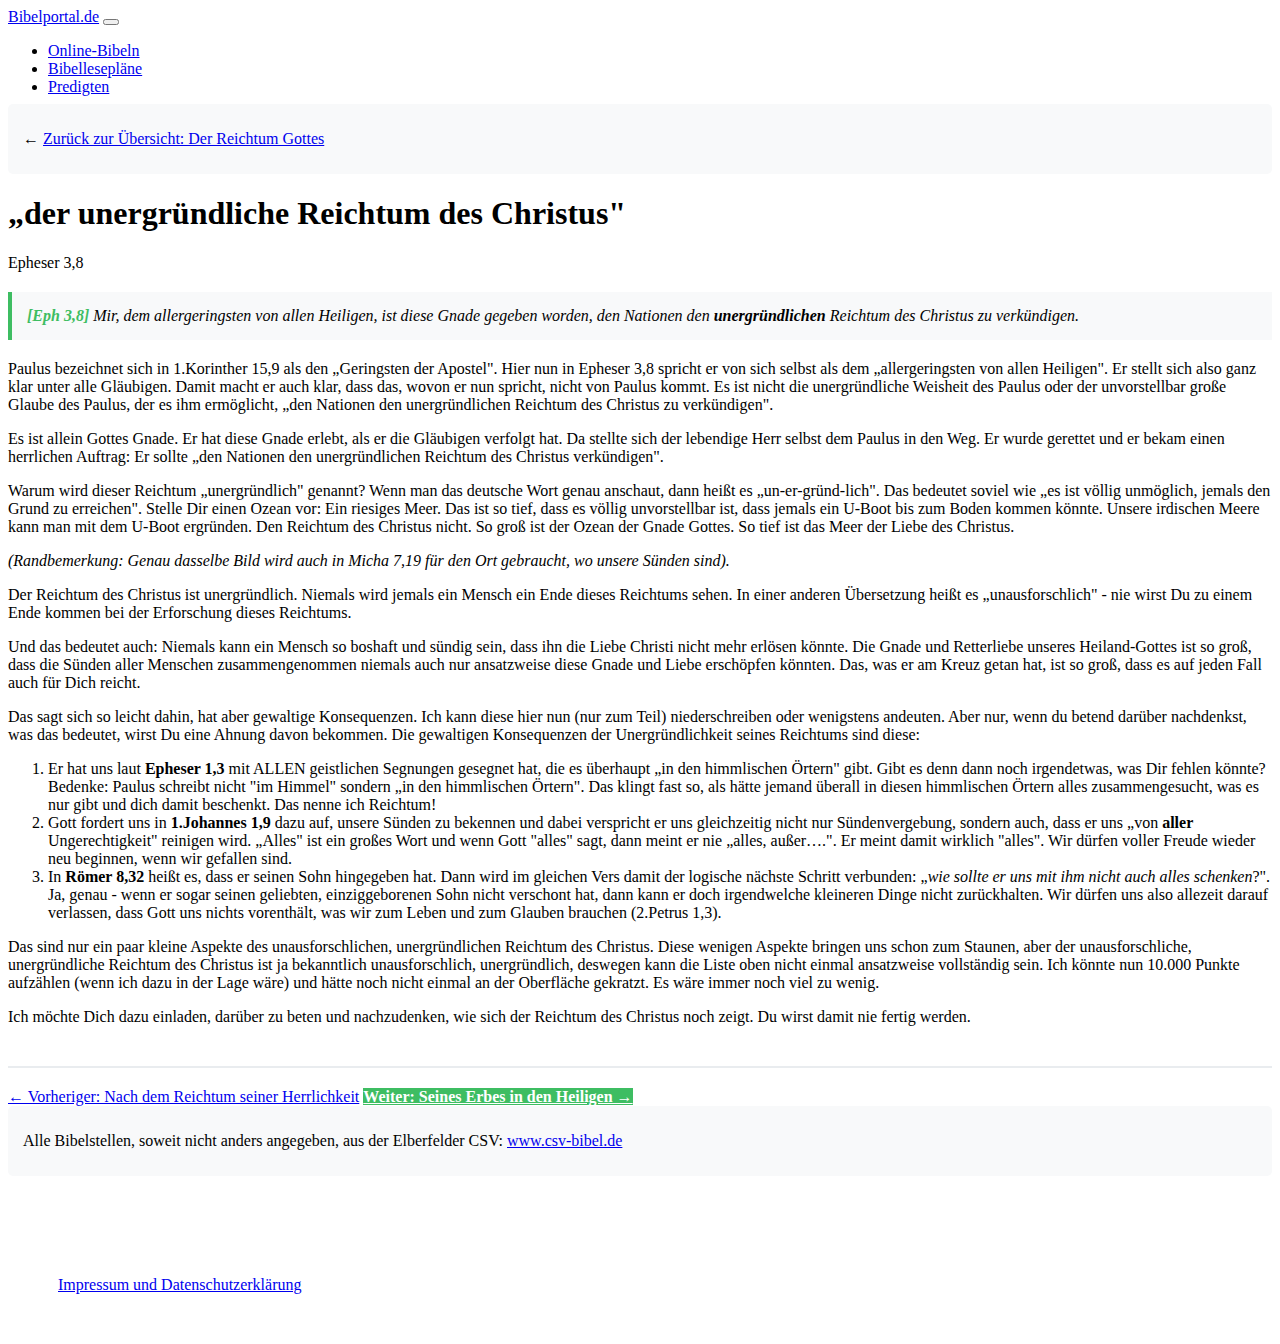
<file: unergruendlicher-reichtum-christus.html>
<!DOCTYPE html>
<html lang="de">
<head>
    <meta charset="UTF-8">
    <meta http-equiv="X-UA-Compatible" content="IE=edge">
    <meta name="viewport" content="width=device-width, initial-scale=1.0">
    <title>„der unergründliche Reichtum des Christus" - Der Reichtum Gottes</title>
    <link href="https://cdn.jsdelivr.net/npm/bootstrap@5.2.3/dist/css/bootstrap.min.css" rel="stylesheet"
        integrity="sha384-rbsA2VBKQhggwzxH7pPCaAqO46MgnOM80zW1RWuH61DGLwZJEdK2Kadq2F9CUG65" crossorigin="anonymous">
    <style>
        .img-200 {
            width: 200px;
            height: 200px;
            object-fit: cover;
            border-radius: 0.25rem;
        }
        .heading-square {
            display: inline-block;
            background-color: #3ebd62;
            margin-right: 10px;
            vertical-align: middle;
        }
        h2 .heading-square {
            height: 1em;
            width: 1em;
        }
        .btn-custom {
            background-color: #3ebd62 !important;
            border-color: #3ebd62 !important;
            color: #fff;
            font-weight: bold;
        }
        h3 {
            margin-top: 1.5em;
            margin-bottom: 1em;
            color: #3ebd62;
        }
        .markdown-link {
            word-break: break-all;
        }
        ul, ol {
            margin-bottom: 1em;
        }
        .mb-2 {
            margin-bottom: 0.5em;
        }
        .bible-verse {
            background-color: #f8f9fa;
            padding: 15px;
            border-left: 4px solid #3ebd62;
            margin: 20px 0;
            font-style: italic;
        }
        .bible-reference {
            font-weight: bold;
            color: #3ebd62;
        }
        .content-section {
            margin-bottom: 2rem;
        }
        .back-link {
            background-color: #f8f9fa;
            padding: 10px 15px;
            border-radius: 5px;
            margin-bottom: 20px;
        }
        .nav-item {
            margin-right: 15px;
        }
        .navigation-buttons {
            margin-top: 40px;
            padding-top: 20px;
            border-top: 2px solid #e9ecef;
        }
    </style>
</head>
<body>
    <nav class="navbar navbar-dark navbar-expand-lg bg-dark">
        <div class="container-fluid">
            <a class="navbar-brand" href="./index.html">Bibelportal.de</a>
            <button class="navbar-toggler" type="button" data-bs-toggle="collapse"
                data-bs-target="#navbarTogglerDemo02" aria-controls="navbarTogglerDemo02" aria-expanded="false"
                aria-label="Toggle navigation">
                <span class="navbar-toggler-icon"></span>
            </button>
            <div class="collapse navbar-collapse" id="navbarTogglerDemo02">
                <ul class="navbar-nav me-auto mb-2 mb-lg-0">
                   <!--Navpunkt-->
                    <li class="nav-item">
                        <a class="nav-link" href="./online-bibeln.html">Online-Bibeln</a>
                    </li>
                    <li class="nav-item">
                        <a class="nav-link" href="./bibelleseplaene.html">Bibellesepläne</a>
                    </li>
                    <li class="nav-item">
                        <a class="nav-link" href="./predigten.html">Predigten</a>
                    </li>
                </ul>
            </div>
        </div>
    </nav>

    <div class="container my-5">
        <div class="back-link">
            <p class="mb-0">← <a href="./der-reichtum-gottes.html">Zurück zur Übersicht: Der Reichtum Gottes</a></p>
        </div>

        <h1 class="mb-4">„der unergründliche Reichtum des Christus"</h1>
        <p class="lead text-muted">Epheser 3,8</p>
        
        <div class="content-section">
            <div class="bible-verse">
                <span class="bible-reference">[Eph 3,8]</span> Mir, dem allergeringsten von allen Heiligen, ist diese Gnade gegeben worden, den Nationen den <strong>unergründlichen</strong> Reichtum des Christus zu verkündigen.
            </div>

            <p>Paulus bezeichnet sich in 1.Korinther 15,9 als den „Geringsten der Apostel". Hier nun in Epheser 3,8 spricht er von sich selbst als dem „allergeringsten von allen Heiligen". Er stellt sich also ganz klar unter alle Gläubigen. Damit macht er auch klar, dass das, wovon er nun spricht, nicht von Paulus kommt. Es ist nicht die unergründliche Weisheit des Paulus oder der unvorstellbar große Glaube des Paulus, der es ihm ermöglicht, „den Nationen den unergründlichen Reichtum des Christus zu verkündigen".</p>

            <p>Es ist allein Gottes Gnade. Er hat diese Gnade erlebt, als er die Gläubigen verfolgt hat. Da stellte sich der lebendige Herr selbst dem Paulus in den Weg. Er wurde gerettet und er bekam einen herrlichen Auftrag: Er sollte „den Nationen den unergründlichen Reichtum des Christus verkündigen".</p>

            <p>Warum wird dieser Reichtum „unergründlich" genannt? Wenn man das deutsche Wort genau anschaut, dann heißt es „un-er-gründ-lich". Das bedeutet soviel wie „es ist völlig unmöglich, jemals den Grund zu erreichen". Stelle Dir einen Ozean vor: Ein riesiges Meer. Das ist so tief, dass es völlig unvorstellbar ist, dass jemals ein U-Boot bis zum Boden kommen könnte. Unsere irdischen Meere kann man mit dem U-Boot ergründen. Den Reichtum des Christus nicht. So groß ist der Ozean der Gnade Gottes. So tief ist das Meer der Liebe des Christus.</p>

            <p><em>(Randbemerkung: Genau dasselbe Bild wird auch in Micha 7,19 für den Ort gebraucht, wo unsere Sünden sind).</em></p>

            <p>Der Reichtum des Christus ist unergründlich. Niemals wird jemals ein Mensch ein Ende dieses Reichtums sehen. In einer anderen Übersetzung heißt es „unausforschlich" - nie wirst Du zu einem Ende kommen bei der Erforschung dieses Reichtums.</p>

            <p>Und das bedeutet auch: Niemals kann ein Mensch so boshaft und sündig sein, dass ihn die Liebe Christi nicht mehr erlösen könnte. Die Gnade und Retterliebe unseres Heiland-Gottes ist so groß, dass die Sünden aller Menschen zusammengenommen niemals auch nur ansatzweise diese Gnade und Liebe erschöpfen könnten. Das, was er am Kreuz getan hat, ist so groß, dass es auf jeden Fall auch für Dich reicht.</p>

            <p>Das sagt sich so leicht dahin, hat aber gewaltige Konsequenzen. Ich kann diese hier nun (nur zum Teil) niederschreiben oder wenigstens andeuten. Aber nur, wenn du betend darüber nachdenkst, was das bedeutet, wirst Du eine Ahnung davon bekommen. Die gewaltigen Konsequenzen der Unergründlichkeit seines Reichtums sind diese:</p>

            <ol>
                <li>Er hat uns laut <strong>Epheser 1,3</strong> mit ALLEN geistlichen Segnungen gesegnet hat, die es überhaupt „in den himmlischen Örtern" gibt. Gibt es denn dann noch irgendetwas, was Dir fehlen könnte? Bedenke: Paulus schreibt nicht "im Himmel" sondern „in den himmlischen Örtern". Das klingt fast so, als hätte jemand überall in diesen himmlischen Örtern alles zusammengesucht, was es nur gibt und dich damit beschenkt. Das nenne ich Reichtum!</li>

                <li>Gott fordert uns in <strong>1.Johannes 1,9</strong> dazu auf, unsere Sünden zu bekennen und dabei verspricht er uns gleichzeitig nicht nur Sündenvergebung, sondern auch, dass er uns „von <strong>aller</strong> Ungerechtigkeit" reinigen wird. „Alles" ist ein großes Wort und wenn Gott "alles" sagt, dann meint er nie „alles, außer….". Er meint damit wirklich "alles". Wir dürfen voller Freude wieder neu beginnen, wenn wir gefallen sind.</li>

                <li>In <strong>Römer 8,32</strong> heißt es, dass er seinen Sohn hingegeben hat. Dann wird im gleichen Vers damit der logische nächste Schritt verbunden: „<em>wie sollte er uns mit ihm nicht auch alles schenken</em>?". Ja, genau - wenn er sogar seinen geliebten, einziggeborenen Sohn nicht verschont hat, dann kann er doch irgendwelche kleineren Dinge nicht zurückhalten. Wir dürfen uns also allezeit darauf verlassen, dass Gott uns nichts vorenthält, was wir zum Leben und zum Glauben brauchen (2.Petrus 1,3).</li>
            </ol>

            <p>Das sind nur ein paar kleine Aspekte des unausforschlichen, unergründlichen Reichtum des Christus. Diese wenigen Aspekte bringen uns schon zum Staunen, aber der unausforschliche, unergründliche Reichtum des Christus ist ja bekanntlich unausforschlich, unergründlich, deswegen kann die Liste oben nicht einmal ansatzweise vollständig sein. Ich könnte nun 10.000 Punkte aufzählen (wenn ich dazu in der Lage wäre) und hätte noch nicht einmal an der Oberfläche gekratzt. Es wäre immer noch viel zu wenig.</p>

            <p>Ich möchte Dich dazu einladen, darüber zu beten und nachzudenken, wie sich der Reichtum des Christus noch zeigt. Du wirst damit nie fertig werden.</p>
        </div>

        <div class="navigation-buttons">
            <div class="d-flex justify-content-between">
                <a href="./reichtum-seiner-herrlichkeit.html" class="btn btn-outline-secondary">← Vorheriger: Nach dem Reichtum seiner Herrlichkeit</a>
                <a href="./erbe-in-den-heiligen.html" class="btn btn-custom">Weiter: Seines Erbes in den Heiligen →</a>
            </div>
        </div>

        <div class="back-link mt-4">
            <p class="mb-0">Alle Bibelstellen, soweit nicht anders angegeben, aus der Elberfelder CSV: <a href="http://www.csv-bibel.de" target="_blank">www.csv-bibel.de</a></p>
        </div>
    </div>
        <div style="margin: 100px 0 50px 50px;">
        <a href="./impressum.html">Impressum und Datenschutzerklärung</a>
    </div>

    <script src="https://cdn.jsdelivr.net/npm/bootstrap@5.2.3/dist/js/bootstrap.bundle.min.js"
        integrity="sha384-kenU1KFdBIe4zVF0s0G1M5b4hcpxyD9F7jL+jjXkk+Q2h455rYXK/7HAuoJl+0I4"
        crossorigin="anonymous"></script>
</body>
</html>
</file>
